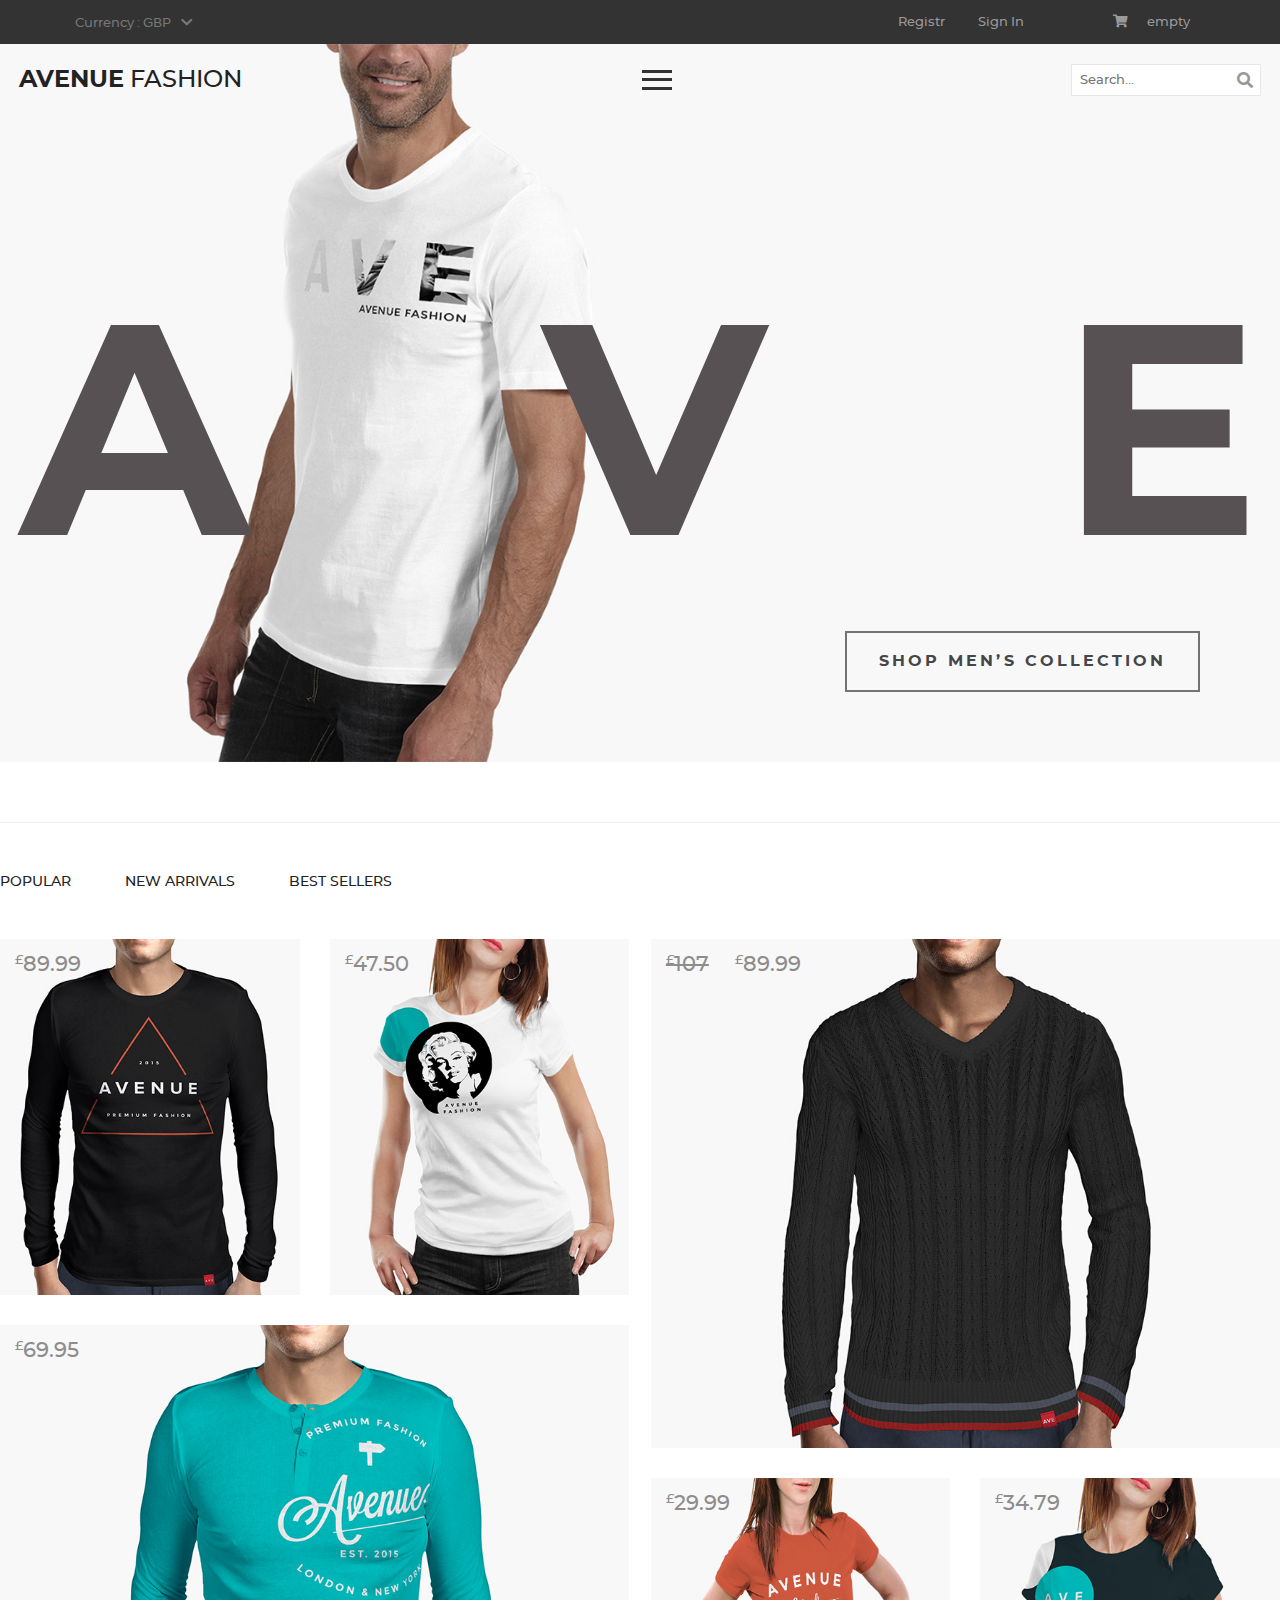
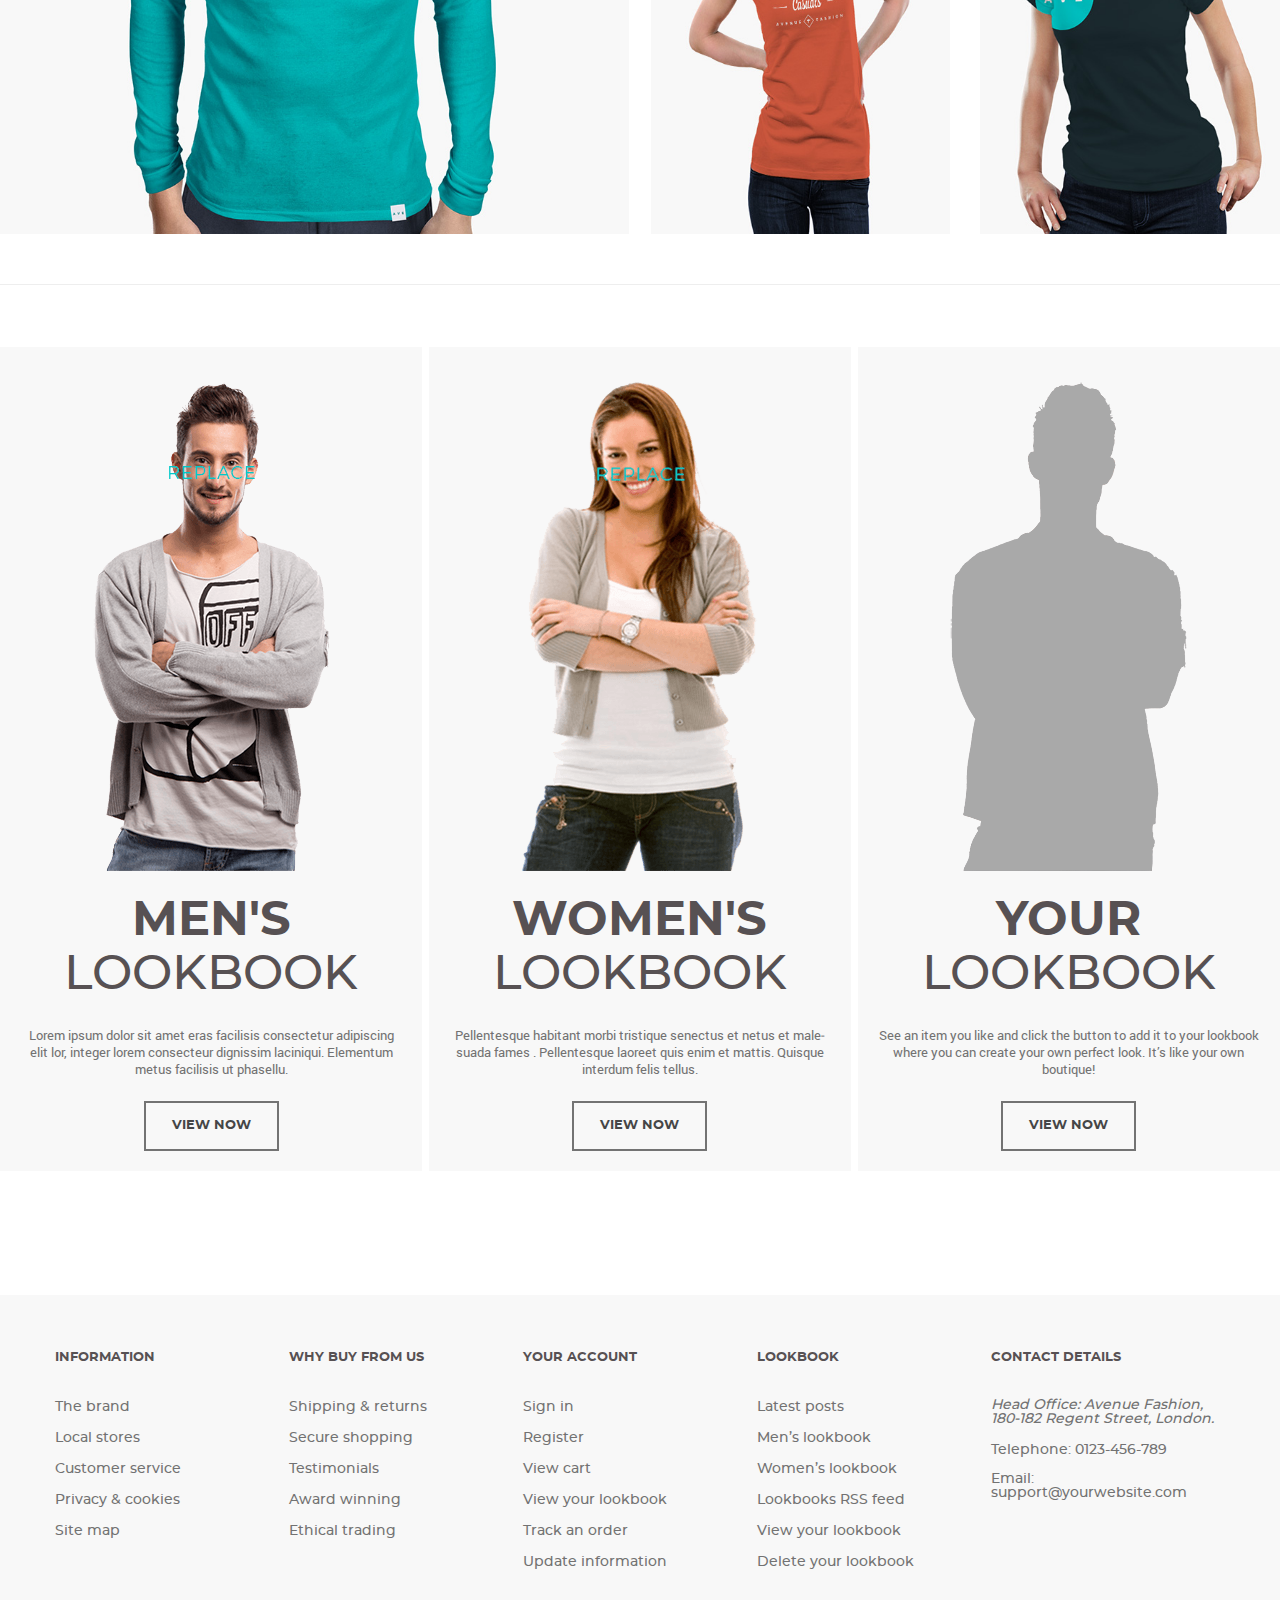
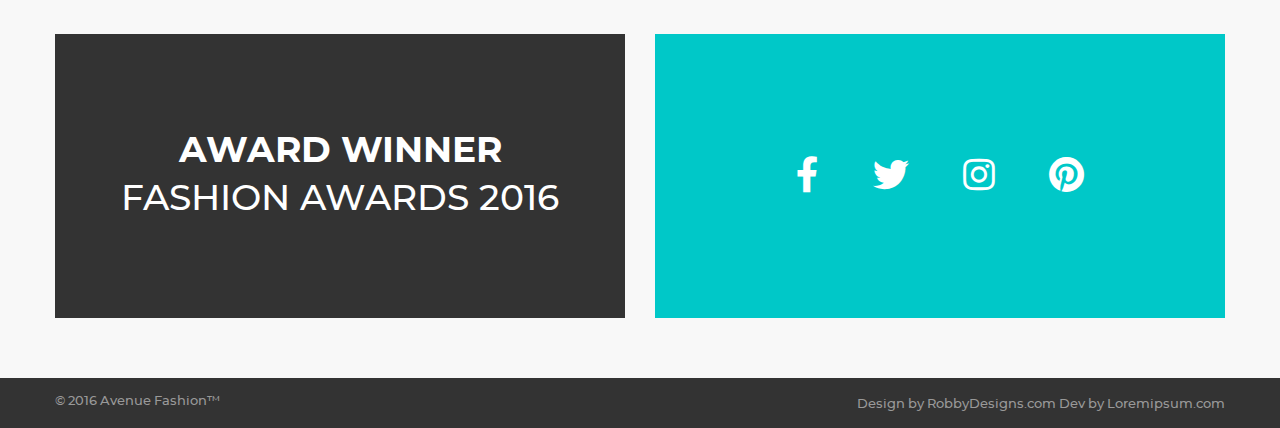
<file: index.html>
<!DOCTYPE html>
<html lang="en">

<head>
  <!-- Кодировка -->
  <meta charset="UTF-8" />
  <!-- Описание страницы -->
  <meta name="description" content="" />
  <!-- Совместимость IE -->
  <meta http-equiv="X-UA-Compatible" content="IE=Edge" />
  <!-- Адапатив -->
  <meta name="viewport" content="width=device-width, initial-scale=1" />
  <!-- Цвет мета-темы для Chrome и Oper телефон -->
  <meta name="theme-color" content="#575153" />
  <!-- Иконка сайта - телефоны?! -->
  <!-- <link rel="apple-touch-icon" sizes="150x150" href="img/favicon.png" /> -->
  <!-- Иконка сайта - пк?! -->
  <!-- <link rel="icon" type="image/png" href="img/favicon.png" sizes="150x150" /> -->
  <!-- Заголовок -->
  <title>AVE</title>
  <link rel="stylesheet" href="css/libs.min.css" />
  <link rel="stylesheet" href="css/main.css" />
</head>

<body class="page page-home">
  <!-- Корзина, выбор валют, кнопка входа и регистрации -->
  <div class="top-line">
    <div class="top-line__container">

      <!-- Блок с выбором валюты -->
      <div class="currency">
        <span class="currency__title">Currency :</span>
        <div class="currency__container">
          <select name="currency" id="currency" class="currency__select">
            <option value="gbp" class="currency__option">gbp</option>
            <option value="usd" class="currency__option">usd</option>
            <option value="eur" class="currency__option">eur</option>
          </select>
          <span class="currency__arrow"><i class="fas fa-chevron-down"></i></span>
        </div>
      </div>

      <!-- Блок с регистрацией/входом пользователя -->
      <div class="user-login user-login--margin-left">
        <ul class="list user-login__list">
          <li class="user-login__item">
            <a href="./registration.html" class="link top-line__link">Registr</a>
          </li>
          <li class="user-login__item">
            <a href="./registration.html" class="link top-line__link">Sign In</a>
          </li>
        </ul>
      </div>

      <!-- Корзина пользователя -->
      <div class="shopping-cart shopping-cart--margin-left">
        <a href="#" class="link shopping-cart__link top-line__link">
          <i class="fas fa-shopping-cart shopping-cart__icon"></i>
          empty
        </a>
      </div>
    </div>
  </div>

  <!-- Фоновая картинка -->
  <div class="wrapper--bg">

    <!-- Шапка -->
    <header class="header">
      <div class="header__content">

        <!-- Логотип -->
        <div class="logo">
          <a href="./index.html" class="link header__link">
            <span class="logo__link--weight">avenue</span>
            fashion
          </a>
        </div>

        <!-- Навигация -->
        <nav class="navigation">
          <input type="checkbox" id="toggle-menu-input" class="toggle-menu__input" />
          <label for="toggle-menu-input" class="toggle-menu__btn">
            <span class="toggle-menu__line toggle-menu__line--top"></span>
            <span class="toggle-menu__line toggle-menu__line--middle"></span>
            <span class="toggle-menu__line toggle-menu__line--bottom"></span>
          </label>
          <ul class="list header-menu">
            <li class="header-menu__item">
              <span class="link header-menu__link header__link">
                mens
                <i class="fas fa-chevron-down header-menu__icon"></i>
              </span>

              <!-- Обертка подменю -->
              <div class="header-menu__wrapper">

                <!-- Блок с подменю из двух колонок -->
                <div class="header-menu__cols-container">

                  <!-- Подменю колонка - 1 -->
                  <div class="header-menu__col">
                    <h4 class="header-menu__subtitle">Casuals</h4>

                    <!-- Подменю -->
                    <ul class="list dropdown-menu">
                      <li class="dropdown-menu__item">
                        <a href="./product-mens.html" class="link dropdown-menu__link">Jackets</a>
                      </li>
                      <li class="dropdown-menu__item">
                        <a href="./product-mens.html" class="link dropdown-menu__link">Hoodies & Sweatshirts</a>
                      </li>
                      <li class="dropdown-menu__item">
                        <a href="./product-mens.html" class="link dropdown-menu__link">Polo Shirts</a>
                      </li>
                      <li class="dropdown-menu__item">
                        <a href="./product-mens.html" class="link dropdown-menu__link">Sportswear</a>
                      </li>
                      <li class="dropdown-menu__item">
                        <a href="./product-mens.html" class="link dropdown-menu__link">Trouser & Chinos</a>
                      </li>
                      <li class="dropdown-menu__item">
                        <a href="./product-mens.html" class="link dropdown-menu__link">T-Shirts</a>
                      </li>
                    </ul>
                  </div>

                  <!-- Подменю колонка - 2 -->
                  <div class="header-menu__col">
                    <h4 class="header-menu__subtitle">formal</h4>

                    <!-- Подменю -->
                    <ul class="list dropdown-menu">
                      <li class="dropdown-menu__item">
                        <a href="./product-mens.html" class="link dropdown-menu__link">Jackets</a>
                      </li>
                      <li class="dropdown-menu__item">
                        <a href="./product-mens.html" class="link dropdown-menu__link">Shirts</a>
                      </li>
                      <li class="dropdown-menu__item">
                        <a href="./product-mens.html" class="link dropdown-menu__link">Suits</a>
                      </li>
                      <li class="dropdown-menu__item">
                        <a href="./product-mens.html" class="link dropdown-menu__link">Trousers</a>
                      </li>
                    </ul>
                  </div>
                </div>

                <!-- Баннер -->
                <div class="header-menu__banner">
                  <p class="header-menu__banner-title header-menu__banner-title--weight">autumn sale!</p>
                  <p class="header-menu__banner-title">up to 50% off</p>
                </div>
              </div>

            </li>
            <li class="header-menu__item">
              <span class="link header-menu__link header__link">
                womens
                <i class="fas fa-chevron-down header-menu__icon"></i>
              </span>

              <!-- Обертка подменю -->
              <div class="header-menu__wrapper">

                <!-- Блок с подменю из двух колонок -->
                <div class="header-menu__cols-container">

                  <!-- Подменю колонка - 1 -->
                  <div class="header-menu__col">
                    <h4 class="header-menu__subtitle">Casuals</h4>

                    <!-- Подменю -->
                    <ul class="list dropdown-menu">
                      <li class="dropdown-menu__item">
                        <a href="./product-womans.html" class="link dropdown-menu__link">Jackets</a>
                      </li>
                      <li class="dropdown-menu__item">
                        <a href="./product-womans.html" class="link dropdown-menu__link">Hoodies & Sweatshirts</a>
                      </li>
                      <li class="dropdown-menu__item">
                        <a href="./product-womans.html" class="link dropdown-menu__link">Polo Shirts</a>
                      </li>
                      <li class="dropdown-menu__item">
                        <a href="./product-womans.html" class="link dropdown-menu__link">Vests</a>
                      </li>
                      <li class="dropdown-menu__item">
                        <a href="./product-womans.html" class="link dropdown-menu__link">Trouser & Chinos</a>
                      </li>
                      <li class="dropdown-menu__item">
                        <a href="./product-womans.html" class="link dropdown-menu__link">Jeans</a>
                      </li>
                    </ul>
                  </div>

                  <!-- Подменю колонка - 2 -->
                  <div class="header-menu__col">
                    <h4 class="header-menu__subtitle">footwear</h4>

                    <!-- Подменю -->
                    <ul class="list dropdown-menu">
                      <li class="dropdown-menu__item">
                        <a href="./product-womans.html" class="link dropdown-menu__link">Ballet Shoes</a>
                      </li>
                      <li class="dropdown-menu__item">
                        <a href="./product-womans.html" class="link dropdown-menu__link">Boots</a>
                      </li>
                      <li class="dropdown-menu__item">
                        <a href="./product-womans.html" class="link dropdown-menu__link">Sneakers</a>
                      </li>
                      <li class="dropdown-menu__item">
                        <a href="./product-womans.html" class="link dropdown-menu__link">Shoes</a>
                      </li>
                    </ul>
                  </div>
                </div>

                <!-- Баннер -->
                <div class="header-menu__banner">
                  <p class="header-menu__banner-title header-menu__banner-title--weight">autumn sale!</p>
                  <p class="header-menu__banner-title">up to 50% off</p>
                </div>
              </div>

            </li>
            <li class="header-menu__item">
              <a href="./brand.html" class="link header-menu__link header__link">the brand</a>
            </li>
            <li class="header-menu__item">
              <a href="./local.html" class="link header-menu__link header__link">local stores</a>
            </li>
            <li class="header-menu__item">
              <span class="header-menu__link header__link link">
                look book
                <i class="fas fa-chevron-down header-menu__icon"></i>
              </span>

              <!-- Обертка подменю -->
              <div class="header-menu__wrapper header-menu__wrapper--position">

                <!-- Блок с подменю из двух колонок -->
                <div class="header-menu__cols-container">

                  <!-- Подменю колонка - 1 -->
                  <div class="header-menu__col">
                    <h4 class="header-menu__subtitle">our lookbooks</h4>

                    <!-- Подменю -->
                    <ul class="list dropdown-menu">
                      <li class="dropdown-menu__item">
                        <a href="./look-book.html" class="link dropdown-menu__link">Latests Posts(mixed)</a>
                      </li>
                      <li class="dropdown-menu__item">
                        <a href="./look-book.html" class="link dropdown-menu__link">man's lookbook</a>
                      </li>
                      <li class="dropdown-menu__item">
                        <a href="./look-book.html" class="link dropdown-menu__link">women's lookbook</a>
                      </li>
                    </ul>
                  </div>

                  <!-- Подменю колонка - 2 -->
                  <div class="header-menu__col">
                    <h4 class="header-menu__subtitle">your lookbooks</h4>

                    <!-- Подменю -->
                    <ul class="list dropdown-menu">
                      <li class="dropdown-menu__item">
                        <a href="./look-book.html" class="link dropdown-menu__link">view and edit</a>
                      </li>
                      <li class="dropdown-menu__item">
                        <a href="./look-book.html" class="link dropdown-menu__link">share</a>
                      </li>
                      <li class="dropdown-menu__item">
                        <a href="./look-book.html" class="link dropdown-menu__link">delete</a>
                      </li>
                    </ul>
                  </div>
                </div>

                <!-- Баннер -->
                <div class="header-menu__banner">
                  <p class="header-menu__banner-title header-menu__banner-title--weight">autumn sale!</p>
                  <p class="header-menu__banner-title">up to 50% off</p>
                </div>
              </div>

            </li>
          </ul>
        </nav>

        <!-- Форма поиска -->
        <form action="#" class="search-form">
          <label for="search" class="search-form__label">
            <input autocomplete="off" class="search-form__field" id="search" placeholder="Search..." type="text">
          </label>
          <i class="fas fa-search search-form__icon"></i>
        </form>
      </div>
    </header>

    <!--  -->
    <div class="collection">
      <div class="collection__container">
        <div class="collection__large-text">
          <span class="collection__text">a</span>
          <span class="collection__text">v</span>
          <span class="collection__text">e</span>
        </div>

        <div class="collection__price-btn">
          <button type="submit" class="btn collection__btn">shop men’s collection
            <span class="btn__bg btn__bg--one"></span>
            <span class="btn__bg btn__bg--two"></span>
            <span class="btn__bg btn__bg--three"></span>
            <span class="btn__bg btn__bg--four"></span>
          </button>
        </div>
      </div>
    </div>
  </div>

  <!-- Товары -->
  <div class="products">
    <div class="products__container">

      <!-- Навигация по табам -->
      <ul class="products__tabs-list list">
        <li class="products__tabs-button" data-value="1">popular</li>
        <li class="products__tabs-button" data-value="2">new arrivals</li>
        <li class="products__tabs-button" data-value="3">best sellers</li>
      </ul>

      <div class="products__tabs-content">

        <!-- Контент табов -->
        <div class="products__tab">

          <!-- Колонка с товарами -->
          <div class="products__col">

            <!-- Ряд с товарами -->
            <div class="products__row products__row--mb">

              <!-- Карточка товара -->
              <figure class="figure products__card products__card--mr">
                <img class="img products__img" src="./img/home-page-products/col-1-small-image-1.jpg"
                  alt="Мужской свитер" />

                <!-- Цена -->
                <div class="products__price price">
                  <span class="price__current"><span class="price__currency price__currency--small">£</span>89.99</span>
                </div>

                <!-- Кнопка для открытия Описания -->
                <input id="products__input" type="checkbox" class="products__input">
                <label for="products__input" class="products__descriptiont-btn">
                  <i class="fas fa-info products__descriptiont-btn-icon"></i>
                </label>

                <!-- Описание товара -->
                <figcaption class="products__descriptiont">
                  <h4 class="products__descriptiont-title">men's black jacket
                    <span class="price__current"><span
                        class="price__currency price__currency--small">£</span>34.79</span>
                  </h4>
                  <p class="products__descriptiont-text">
                    Classic casual jacket for men's.
                    <span class="products__descriptiont-text--full-width">100% cotton.</span>
                  </p>

                  <!-- Добавления в корзину и тд. -->
                  <ul class="list products__description-aside-action">
                    <li class="products__description-aside-item">
                      <i class="fas fa-shopping-cart products__descriptiont-icon"></i>
                    </li>
                    <li class="products__description-aside-item">
                      <i class="fas fa-heart products__descriptiont-icon"></i>
                    </li>
                    <li class="products__description-aside-item">
                      <i class="fas fa-compress-alt products__descriptiont-icon"></i>
                    </li>
                  </ul>
                </figcaption>
              </figure>

              <!-- Карточка товара -->
              <figure class="figure products__card">
                <img class="img products__img" src="./img/home-page-products/col-1-small-image-2.jpg"
                  alt="Женская майка" />

                <!-- Цена -->
                <div class="products__price price">
                  <span class="price__current"><span class="price__currency price__currency--small">£</span>47.50</span>
                </div>

                <!-- Кнопка для открытия Описания -->
                <input id="products__input-1" type="checkbox" class="products__input">
                <label for="products__input-1" class="products__descriptiont-btn">
                  <i class="fas fa-info products__descriptiont-btn-icon"></i>
                </label>

                <!-- Описание товара -->
                <figcaption class="products__descriptiont">
                  <h4 class="products__descriptiont-title">Womens burnt white casual tee
                    <span class="price__current"><span
                        class="price__currency price__currency--small">£</span>34.79</span>
                  </h4>
                  <p class="products__descriptiont-text">
                    Classic casual t-shirt for women on the move.
                    <span class="products__descriptiont-text--full-width">100% cotton.</span>
                  </p>

                  <!-- Добавления в корзину и тд. -->
                  <ul class="list products__description-aside-action">
                    <li class="products__description-aside-item">
                      <i class="fas fa-shopping-cart products__descriptiont-icon"></i>
                    </li>
                    <li class="products__description-aside-item">
                      <i class="fas fa-heart products__descriptiont-icon"></i>
                    </li>
                    <li class="products__description-aside-item">
                      <i class="fas fa-compress-alt products__descriptiont-icon"></i>
                    </li>
                  </ul>
                </figcaption>
              </figure>
            </div>

            <!-- Ряд с товарами -->
            <div class="priducts__row">

              <!-- Карточка товара -->
              <figure class="figure products__card">
                <img class="img products__img" src="./img/home-page-products/col-1-large-image.jpg"
                  alt="Мужской свитер" />

                <!-- Цена -->
                <div class="products__price price">
                  <span class="price__current"><span class="price__currency price__currency--small">£</span>69.95</span>
                </div>

                <!-- Кнопка для открытия Описания -->
                <input id="products__input-2" type="checkbox" class="products__input">
                <label for="products__input-2" class="products__descriptiont-btn">
                  <i class="fas fa-info products__descriptiont-btn-icon"></i>
                </label>

                <!-- Описание товара -->
                <figcaption class="products__descriptiont">
                  <h4 class="products__descriptiont-title">blue men's jacket
                    <span class="price__current"><span
                        class="price__currency price__currency--small">£</span>34.79</span>
                  </h4>
                  <p class="products__descriptiont-text">
                    Classic casual blue men's jacket
                    <span class="products__descriptiont-text--full-width">100% cotton.</span>
                  </p>

                  <!-- Добавления в корзину и тд. -->
                  <ul class="list products__description-aside-action">
                    <li class="products__description-aside-item">
                      <i class="fas fa-shopping-cart products__descriptiont-icon"></i>
                    </li>
                    <li class="products__description-aside-item">
                      <i class="fas fa-heart products__descriptiont-icon"></i>
                    </li>
                    <li class="products__description-aside-item">
                      <i class="fas fa-compress-alt products__descriptiont-icon"></i>
                    </li>
                  </ul>
                </figcaption>
              </figure>
            </div>
          </div>

          <!-- Колонка с товарами -->
          <div class="products__col">

            <!-- Ряд с товарами -->
            <div class="priducts__row products__row--mb">

              <!-- Карточка товара -->
              <figure class="figure products__card">
                <img class="img products__img" src="./img/home-page-products/col-2-large-image.jpg"
                  alt="Мужской свитер" />

                <!-- Цена -->
                <div class="products__price price">
                  <span class="price__old"><span class="price__currency price__currency--small">£</span>107</span>
                  <span class="price__current"><span class="price__currency price__currency--small">£</span>89.99</span>
                </div>

                <!-- Кнопка для открытия Описания -->
                <input id="products__input-3" type="checkbox" class="products__input">
                <label for="products__input-3" class="products__descriptiont-btn">
                  <i class="fas fa-info products__descriptiont-btn-icon"></i>
                </label>

                <!-- Описание товара -->
                <figcaption class="products__descriptiont">
                  <h4 class="products__descriptiont-title">men's pullover
                    <span class="price__current"><span
                        class="price__currency price__currency--small">£</span>34.79</span>
                  </h4>
                  <p class="products__descriptiont-text">
                    Сalssic black men's pullover.
                    <span class="products__descriptiont-text--full-width">100% cotton.</span>
                  </p>

                  <!-- Добавления в корзину и тд. -->
                  <ul class="list products__description-aside-action">
                    <li class="products__description-aside-item">
                      <i class="fas fa-shopping-cart products__descriptiont-icon"></i>
                    </li>
                    <li class="products__description-aside-item">
                      <i class="fas fa-heart products__descriptiont-icon"></i>
                    </li>
                    <li class="products__description-aside-item">
                      <i class="fas fa-compress-alt products__descriptiont-icon"></i>
                    </li>
                  </ul>
                </figcaption>
              </figure>
            </div>

            <!-- Ряд с товарами -->
            <div class="products__row">

              <!-- Карточка товара-->
              <figure class="figure products__card products__card--mr">
                <img class="img products__img" src="./img/home-page-products/col-2-small-image-1.jpg"
                  alt="Женская майка" />

                <!-- Цена -->
                <div class="products__price price">
                  <span class="price__current"><span class="price__currency price__currency--small">£</span>29.99</span>
                </div>

                <!-- Кнопка для открытия Описания -->
                <input id="products__input-4" type="checkbox" class="products__input">
                <label for="products__input-4" class="products__descriptiont-btn">
                  <i class="fas fa-info products__descriptiont-btn-icon"></i>
                </label>

                <!-- Описание товара -->
                <figcaption class="products__descriptiont">
                  <h4 class="products__descriptiont-title">Womens burnt orange casual tee
                    <span class="price__current"><span
                        class="price__currency price__currency--small">£</span>34.79</span>
                  </h4>
                  <p class="products__descriptiont-text">
                    Classic casual t-shirt for women on the move.
                    <span class="products__descriptiont-text--full-width">100% cotton.</span>
                  </p>

                  <!-- Добавления в корзину и тд. -->
                  <ul class="list products__description-aside-action">
                    <li class="products__description-aside-item">
                      <i class="fas fa-shopping-cart products__descriptiont-icon"></i>
                    </li>
                    <li class="products__description-aside-item">
                      <i class="fas fa-heart products__descriptiont-icon"></i>
                    </li>
                    <li class="products__description-aside-item">
                      <i class="fas fa-compress-alt products__descriptiont-icon"></i>
                    </li>
                  </ul>
                </figcaption>
              </figure>

              <!-- Карточка товара -->
              <figure class="figure products__card">
                <img class="img products__img" src="./img/home-page-products/col-2-small-image-2.jpg"
                  alt="Женская майка" />

                <!-- Цена -->
                <div class="products__price price">
                  <span class="price__current"><span class="price__currency price__currency--small">£</span>34.79</span>
                </div>

                <!-- Кнопка для открытия Описания -->
                <input id="products__input-5" type="checkbox" class="products__input">
                <label for="products__input-5" class="products__descriptiont-btn">
                  <i class="fas fa-info products__descriptiont-btn-icon"></i>
                </label>

                <!-- Описание товара -->
                <figcaption class="products__descriptiont">
                  <h4 class="products__descriptiont-title">Womens dark green casual tee
                    <span class="price__current"><span
                        class="price__currency price__currency--small">£</span>34.79</span>
                  </h4>
                  <p class="products__descriptiont-text">
                    Classic casual t-shirt for women on the move.
                    <span class="products__descriptiont-text--full-width">100% cotton.</span>
                  </p>

                  <!-- Добавления в корзину и тд. -->
                  <ul class="list products__description-aside-action">
                    <li class="products__description-aside-item">
                      <i class="fas fa-shopping-cart products__descriptiont-icon"></i>
                    </li>
                    <li class="products__description-aside-item">
                      <i class="fas fa-heart products__descriptiont-icon"></i>
                    </li>
                    <li class="products__description-aside-item">
                      <i class="fas fa-compress-alt products__descriptiont-icon"></i>
                    </li>
                  </ul>
                </figcaption>
              </figure>
            </div>
          </div>
        </div>
      </div>
    </div>
  </div>

  <!-- Lookbook -->
  <div class="lookbook">
    <div class="lookbook__conteiner">

      <!-- Блок с контентом -->
      <div class="lookbook__item">

        <!-- Картинка -->
        <figure class="lookbook__image figure">
          <img class="img" src="./img/home-page-lookbook/lookbook-image-1.png" alt="">
        </figure>

        <!-- Блок с описанием -->
        <div class="lookbook__item-content">
          <h2 class="title">
            men's
            <span class="title lookbook__title--weight">lookbook</span>
          </h2>
          <p class="lookbook__description text">Lorem ipsum dolor sit amet eras facilisis
            consectetur adipiscing elit lor, integer lorem consecteur dignissim laciniqui.
            Elementum metus facilisis ut phasellu.
          </p>

          <!-- Кнопка -->
          <button class="btn lookbook__btn" type="submite">view now
            <span class="btn__bg btn__bg--one"></span>
            <span class="btn__bg btn__bg--two"></span>
            <span class="btn__bg btn__bg--three"></span>
            <span class="btn__bg btn__bg--four"></span>
          </button>
        </div>
      </div>

      <div class="lookbook__item">

        <!-- Картинка -->
        <figure class="lookbook__image figure">
          <img class="img" src="./img/home-page-lookbook/lookbook-image-2.png" alt="">
        </figure>

        <!-- Блок с описанием -->
        <div class="lookbook__item-content">
          <h2 class="title">
            women's
            <span class="title lookbook__title--weight">lookbook</span>
          </h2>
          <p class="lookbook__description text">Pellentesque habitant morbi tristique senectus et netus et malesuada
            fames .
            Pellentesque laoreet quis enim et mattis. Quisque interdum felis tellus.
          </p>

          <!-- Кнопка -->
          <button class="btn lookbook__btn" type="submite">view now
            <span class="btn__bg btn__bg--one"></span>
            <span class="btn__bg btn__bg--two"></span>
            <span class="btn__bg btn__bg--three"></span>
            <span class="btn__bg btn__bg--four"></span>
          </button>
        </div>
      </div>

      <div class="lookbook__item">

        <!-- Картинка -->
        <figure class="lookbook__image figure">
          <img class="img" src="./img/home-page-lookbook/lookbook-image-3.png" alt="">
        </figure>

        <!-- Блок с описанием -->
        <div class="lookbook__item-content">
          <h2 class="title">
            your
            <span class="title lookbook__title--weight">lookbook</span>
          </h2>
          <p class="lookbook__description text">See an item you like and click the button to add it to your lookbook
            where
            you can create your own perfect look.
            It’s like your own boutique!
          </p>

          <!-- Кнопка -->
          <button class="btn lookbook__btn" type="submite">view now
            <span class="btn__bg btn__bg--one"></span>
            <span class="btn__bg btn__bg--two"></span>
            <span class="btn__bg btn__bg--three"></span>
            <span class="btn__bg btn__bg--four"></span>
          </button>
        </div>
      </div>
    </div>
  </div>

  <!-- Футер -->
  <footer class="footer footer--bg">
    <div class="container">
      <div class="footer__content">

        <!-- Куча инфы -->
        <div class="footer__info">

          <!-- Колонка со списком -->
          <div class="footer__col">
            <h3 class="footer__title">information</h3>
            <ul class="list footer__list">
              <li class="footer__list-item">
                <a href="#" class="link footer__list-link">The brand</a>
              </li>
              <li class="footer__list-item">
                <a href="#" class="link footer__list-link">Local stores</a>
              </li>
              <li class="footer__list-item">
                <a href="#" class="link footer__list-link">Customer service</a>
              </li>
              <li class="footer__list-item">
                <a href="#" class="link footer__list-link">Privacy & cookies</a>
              </li>
              <li class="footer__list-item">
                <a href="#" class="link footer__list-link">Site map</a>
              </li>
            </ul>
          </div>

          <!-- Колонка со списком -->
          <div class="footer__col">
            <h3 class="footer__title">Why buy from us</h3>
            <ul class="list footer__list">
              <li class="footer__list-item">
                <a href="#" class="link footer__list-link">Shipping & returns</a>
              </li>
              <li class="footer__list-item">
                <a href="#" class="link footer__list-link">Secure shopping</a>
              </li>
              <li class="footer__list-item">
                <a href="#" class="link footer__list-link">Testimonials</a>
              </li>
              <li class="footer__list-item">
                <a href="#" class="link footer__list-link">Award winning</a>
              </li>
              <li class="footer__list-item">
                <a href="#" class="link footer__list-link">Ethical trading</a>
              </li>
            </ul>
          </div>

          <!-- Колонка со списком -->
          <div class="footer__col">
            <h3 class="footer__title">Your account</h3>
            <ul class="list footer__list">
              <li class="footer__list-item">
                <a href="#" class="link footer__list-link">Sign in</a>
              </li>
              <li class="footer__list-item">
                <a href="#" class="link footer__list-link">Register</a>
              </li>
              <li class="footer__list-item">
                <a href="#" class="link footer__list-link">View cart</a>
              </li>
              <li class="footer__list-item">
                <a href="#" class="link footer__list-link">View your lookbook</a>
              </li>
              <li class="footer__list-item">
                <a href="#" class="link footer__list-link">Track an order</a>
              </li>
              <li class="footer__list-item">
                <a href="#" class="link footer__list-link">Update information</a>
              </li>
            </ul>
          </div>

          <!-- Колонка со списком -->
          <div class="footer__col">
            <h3 class="footer__title">Lookbook</h3>
            <ul class="list footer__list">
              <li class="footer__list-item">
                <a href="#" class="link footer__list-link">Latest posts</a>
              </li>
              <li class="footer__list-item">
                <a href="#" class="link footer__list-link">Men’s lookbook</a>
              </li>
              <li class="footer__list-item">
                <a href="#" class="link footer__list-link">Women’s lookbook</a>
              </li>
              <li class="footer__list-item">
                <a href="#" class="link footer__list-link">Lookbooks RSS feed</a>
              </li>
              <li class="footer__list-item">
                <a href="#" class="link footer__list-link">View your lookbook</a>
              </li>
              <li class="footer__list-item">
                <a href="#" class="link footer__list-link">Delete your lookbook</a>
              </li>
            </ul>
          </div>

          <!-- Колонка со списком -->
          <div class="footer__col">
            <h3 class="footer__title">contact details</h3>
            <ul class="list footer__list">
              <li class="footer__list-item footer__list-item--mb">
                <address class="footer__address">Head Office: Avenue Fashion,</address>
                <address class="footer__address">180-182 Regent Street, London.</address>
              </li>
              <li class="footer__list-item">
                <a href="tel:0123-456-789" class="link footer__list-link">Telephone: 0123-456-789</a>
              </li>
              <li class="footer__list-item">
                <a href="mailto:support@yourwebsite.com" class="link footer__list-link">Email:
                  support@yourwebsite.com</a>
              </li>
            </ul>
          </div>
        </div>

        <!-- Банеры -->
        <div class="footer__banners">

          <!-- Банер 1 -->
          <div class="footer__banner">
            <h2 class="footer__banner-title">
              award winner
              <span class="footer__banner-title footer__banner-title--weight">fashion awards 2016</span>
            </h2>
          </div>

          <!-- Банер 2 -->
          <div class="footer__banner footer__banner--flex">
            <ul class="list footer__banner-list">
              <li class="footer__banner-item">
                <a href="#" class="link footer__banner-link">
                  <i class="fab fa-facebook-f"></i>
                </a>
              </li>
              <li class="footer__banner-item">
                <a href="#" class="link footer__banner-link">
                  <i class="fab fa-twitter"></i>
                </a>
              </li>
              <li class="footer__banner-item">
                <a href="#" class="link footer__banner-link">
                  <i class="fab fa-instagram"></i>
                </a>
              </li>
              <li class="footer__banner-item">
                <a href="#" class="link footer__banner-link">
                  <i class="fab fa-pinterest"></i>
                </a>
              </li>
            </ul>
          </div>
        </div>
      </div>
    </div>

    <!-- Копирайт -->
    <div class="footer__copyright">
      <div class="footer__conteiner footer__conteiner--flex">
        <span class="footer__copyright-text">© 2016 Avenue Fashion™</span>

        <div class="footer__copyright-author">
          <span class="footer__copyright-text">Design by
            <a class="link footer__copyright-link" href="https://www.robbydesigns.com/">RobbyDesigns.com</a>
          </span>
          <span class="footer__copyright-text">Dev by
            <a class="link footer__copyright-link" href="https://www.lipsum.com/">Loremipsum.com</a>
          </span>
        </div>
      </div>
    </div>
  </footer>
</body>

</html>
</file>
<file: css/main.css>
@font-face {
  font-family: "Montserrat";
  font-weight: bold;
  font-style: normal;
  src: url("../fonts/montserrat/montserrat-bold-webfont/montserrat-bold-webfont.eot");
  src: url("../fonts/montserrat/montserrat-bold-webfont/montserrat-bold-webfont.eot?#iefix") format("embedded-opentype"), url("../fonts/montserrat/montserrat-bold-webfont/montserrat-bold-webfont.woff2") format("woff2"), url("../fonts/montserrat/montserrat-bold-webfont/montserrat-bold-webfont.woff") format("woff"), url("../fonts/montserrat/montserrat-bold-webfont/montserrat-bold-webfont.ttf") format("truetype"), url("../fonts/montserrat/montserrat-bold-webfont/montserrat-bold-webfont.svg#Montserrat") format("svg"); }

@font-face {
  font-family: "Montserrat";
  font-weight: italic;
  font-style: normal;
  src: url("../fonts/montserrat/montserrat-italic-webfont/montserrat-italic-webfont.eot");
  src: url("../fonts/montserrat/montserrat-italic-webfont/montserrat-italic-webfont.eot?#iefix") format("embedded-opentype"), url("../fonts/montserrat/montserrat-italic-webfont/montserrat-italic-webfont.woff2") format("woff2"), url("../fonts/montserrat/montserrat-italic-webfont/montserrat-italic-webfont.woff") format("woff"), url("../fonts/montserrat/montserrat-italic-webfont/montserrat-italic-webfont.ttf") format("truetype"), url("../fonts/montserrat/montserrat-italic-webfont/montserrat-italic-webfont.svg#Montserrat") format("svg"); }

@font-face {
  font-family: "Montserrat";
  font-weight: normal;
  font-style: normal;
  src: url("../fonts/montserrat/montserrat-medium-webfont/montserrat-medium-webfont.eot");
  src: url("../fonts/montserrat/montserrat-medium-webfont/montserrat-medium-webfont.eot?#iefix") format("embedded-opentype"), url("../fonts/montserrat/montserrat-medium-webfont/montserrat-medium-webfont.woff2") format("woff2"), url("../fonts/montserrat/montserrat-medium-webfont/montserrat-medium-webfont.woff") format("woff"), url("../fonts/montserrat/montserrat-medium-webfont/montserrat-medium-webfont.ttf") format("truetype"), url("../fonts/montserrat/montserrat-medium-webfont/montserrat-medium-webfont.svg#Montserrat") format("svg"); }

@font-face {
  font-family: "Roboto";
  font-weight: normal;
  font-style: normal;
  src: url("../fonts/roboto/roboto_regular_macroman/Roboto-Regular-webfont.eot");
  src: url("../fonts/roboto/roboto_regular_macroman/Roboto-Regular-webfont.eot?#iefix") format("embedded-opentype"), url("../fonts/roboto/roboto_regular_macroman/Roboto-Regular-webfont.woff2") format("woff2"), url("../fonts/roboto/roboto_regular_macroman/Roboto-Regular-webfont.woff") format("woff"), url("../fonts/roboto/roboto_regular_macroman/Roboto-Regular-webfont.ttf") format("truetype"), url("../fonts/roboto/roboto_regular_macroman/Roboto-Regular-webfont.svg#Roboto") format("svg"); }

*,
::before,
::after {
  box-sizing: border-box; }

.page {
  min-width: 320px;
  font-family: "Montserrat", "Roboto", Arial, Verdana, Tahoma, sans-serif;
  height: 100%;
  color: #8E8C8C; }

.page,
.list,
.figure {
  margin: 0;
  padding: 0; }

.img {
  max-width: 100%;
  height: auto;
  display: block; }

.link {
  text-decoration: none;
  display: inline-block; }

.list {
  list-style: none; }

.container {
  max-width: 1170px;
  padding: 0 20px;
  box-sizing: initial;
  margin-left: auto;
  margin-right: auto; }

.wrapper--bg {
  background: #f8f8f8 url("../img/background/container.jpg") no-repeat center/cover;
  margin-bottom: 60px; }

.title {
  font-size: 3rem;
  color: #575153;
  text-transform: uppercase;
  margin-top: 0;
  margin-bottom: .52em;
  line-height: 1.125; }
  .title--weight {
    font-weight: normal; }

.subtitle,
.small-subtitle {
  margin-top: 0;
  text-transform: uppercase; }

.subtitle {
  line-height: 1.111;
  font-size: 1.125rem;
  color: #575153;
  margin-top: 0;
  margin-bottom: 1.667em; }

.small-subtitle {
  font-size: 0.8125rem;
  color: #727272;
  line-height: 1.538;
  margin-top: 0;
  margin-bottom: 1.15em; }
  .small-subtitle--color {
    color: #575153; }

.text {
  font-family: "Roboto";
  line-height: 1.467;
  font-size: 0.9375rem;
  -webkit-hyphens: auto;
  -ms-hyphens: auto;
  hyphens: auto;
  margin-top: 0; }

.btn,
.btn-dark {
  text-transform: uppercase;
  color: #454647;
  background-color: transparent;
  position: relative;
  z-index: 1;
  font-family: "Montserrat", "Roboto", Arial, Verdana, Tahoma, sans-serif;
  border: 2px solid #737373;
  font-size: 1rem; }
  .btn:hover,
  .btn-dark:hover {
    color: #fff;
    -webkit-transition: color .2s linear .3s, border-color .2s linear .1s;
    transition: color .2s linear .3s, border-color .2s linear .1s;
    cursor: pointer; }

.btn-dark {
  padding: 1.44em 2.06em 1.44em 3.94em;
  overflow: hidden; }
  .btn-dark::before, .btn-dark::after {
    content: "";
    display: block;
    position: absolute;
    top: 0;
    z-index: -1;
    background-color: #333;
    width: 70%;
    height: 100%;
    -webkit-transition: -webkit-transform .4s linear;
    transition: -webkit-transform .4s linear;
    transition: transform .4s linear;
    transition: transform .4s linear, -webkit-transform .4s linear; }
  .btn-dark::before {
    left: -35px;
    -webkit-transform: skew(45deg) translateX(-200px);
    transform: skew(45deg) translateX(-200px); }
  .btn-dark::after {
    right: -35px;
    -webkit-transform: skew(45deg) translateX(200px);
    transform: skew(45deg) translateX(200px); }
  .btn-dark:hover::before, .btn-dark:hover::after {
    -webkit-transform: skew(45deg) translateX(0px);
    transform: skew(45deg) translateX(0px); }

.btn {
  -webkit-transition: color 0s linear .2s, border 0s linear .6s;
  transition: color 0s linear .2s, border 0s linear .6s;
  padding: 1.28em 2em; }
  .btn:hover {
    border-color: #00C8C8; }
  .btn:hover .btn__bg {
    height: 100%; }
  .btn__bg {
    background-color: #00C8C8;
    position: absolute;
    height: 0;
    width: 25.1%;
    bottom: 0;
    z-index: -1;
    -webkit-transition: height .2s linear;
    transition: height .2s linear;
    bottom: 0; }
    .btn__bg--one {
      -webkit-transition-delay: 0s;
      transition-delay: 0s;
      left: 0; }
    .btn__bg--two {
      left: 25%;
      -webkit-transition-delay: .1s;
      transition-delay: .1s; }
    .btn__bg--three {
      left: 50%;
      -webkit-transition-delay: .2s;
      transition-delay: .2s; }
    .btn__bg--four {
      left: 75%;
      -webkit-transition-delay: .3s;
      transition-delay: .3s; }

.toggle-menu {
  display: none; }
  @media (max-width: 1440px) {
    .toggle-menu {
      display: -webkit-box;
      display: flex;
      -webkit-box-pack: center;
      justify-content: center;
      -webkit-box-align: center;
      align-items: center; } }
  .toggle-menu__input {
    display: none; }
    .toggle-menu__input:checked + .toggle-menu__btn > .toggle-menu__line--bottom {
      -webkit-transform: rotate(45deg);
      transform: rotate(45deg);
      opacity: 0; }
    .toggle-menu__input:checked + .toggle-menu__btn > .toggle-menu__line--top {
      -webkit-transform: rotate(45deg) translateY(-3px);
      transform: rotate(45deg) translateY(-3px); }
    .toggle-menu__input:checked + .toggle-menu__btn > .toggle-menu__line--middle {
      -webkit-transform: rotate(495deg) translateY(4px);
      transform: rotate(495deg) translateY(4px); }
    .toggle-menu__input:checked ~ .header-menu {
      opacity: 1;
      visibility: visible;
      -webkit-transform: rotateX(0deg);
      transform: rotateX(0deg);
      -webkit-transition: opacity .5s linear .2s,  visibility .5s linear .2s,  -webkit-transform .5s linear .2s;
      transition: opacity .5s linear .2s,  visibility .5s linear .2s,  -webkit-transform .5s linear .2s;
      transition: opacity .5s linear .2s,  transform .5s linear .2s,  visibility .5s linear .2s;
      transition: opacity .5s linear .2s,  transform .5s linear .2s,  visibility .5s linear .2s,  -webkit-transform .5s linear .2s; }
  .toggle-menu__btn {
    width: 30px;
    height: 20px;
    position: relative;
    display: none;
    margin: 0 auto; }
    @media (max-width: 1440px) {
      .toggle-menu__btn {
        display: -webkit-box;
        display: flex;
        -webkit-box-orient: vertical;
        -webkit-box-direction: normal;
        flex-direction: column;
        -webkit-box-pack: justify;
        justify-content: space-between; } }
  .toggle-menu__line {
    width: 100%;
    height: 3px;
    background-color: #333;
    -webkit-transition: all .5s linear;
    transition: all .5s linear; }
    .toggle-menu__line--top {
      -webkit-transform-origin: 4px 0px;
      transform-origin: 4px 0px; }
    .toggle-menu__line--bottom {
      -webkit-transform-origin: bottom right;
      transform-origin: bottom right; }

.search-form {
  position: relative; }
  .search-form__field {
    padding: 8px;
    border: 1px solid #e7e7e7;
    outline: none;
    color: #989898;
    font-family: "Montserrat", "Roboto", Arial, Verdana, Tahoma, sans-serif;
    width: 190px; }
  .search-form__icon {
    color: #989898;
    position: absolute;
    top: 8px;
    right: 8px; }

.header__content {
  display: -webkit-box;
  display: flex;
  -webkit-box-align: center;
  align-items: center;
  position: relative;
  max-width: 1770px;
  padding: 0 20px;
  margin-left: auto;
  margin-right: auto; }
  @media (max-width: 1440px) {
    .header__content {
      padding: 1.2em;
      -webkit-box-pack: justify;
      justify-content: space-between; } }
  @media (max-width: 768px) {
    .header__content {
      -webkit-box-orient: vertical;
      -webkit-box-direction: normal;
      flex-direction: column; } }

.header__link {
  text-transform: uppercase;
  color: #222; }

.logo {
  font-size: 1.5rem; }
  .logo__link--weight {
    font-weight: bold; }
  @media (max-width: 768px) {
    .logo {
      margin-bottom: 10px; } }

.navigation {
  margin-left: auto;
  margin-right: 110px;
  position: relative;
  z-index: 10;
  -webkit-perspective: 1000px;
  perspective: 1000px;
  -webkit-transform-style: preserve-3d;
  transform-style: preserve-3d; }
  @media (max-width: 1440px) {
    .navigation {
      margin: 0;
      max-width: 500px;
      width: 100%; } }
  @media (max-width: 768px) {
    .navigation {
      -webkit-box-ordinal-group: 4;
      order: 3;
      margin-top: 10px; } }

.header-menu {
  display: -webkit-box;
  display: flex;
  -webkit-box-align: center;
  align-items: center; }
  @media (max-width: 1440px) {
    .header-menu {
      -webkit-box-orient: vertical;
      -webkit-box-direction: normal;
      flex-direction: column;
      background-color: #333;
      position: absolute;
      left: 0;
      top: 35px;
      width: 100%;
      -webkit-transition: opacity .5s linear,  visibility .5s linear,  -webkit-transform .5s linear;
      transition: opacity .5s linear,  visibility .5s linear,  -webkit-transform .5s linear;
      transition: opacity .5s linear,  transform .5s linear,  visibility .5s linear;
      transition: opacity .5s linear,  transform .5s linear,  visibility .5s linear,  -webkit-transform .5s linear;
      -webkit-transform-origin: top center;
      transform-origin: top center;
      -webkit-transform: rotateX(-90deg);
      transform: rotateX(-90deg);
      opacity: 0;
      visibility: hidden; } }
  .header-menu__item {
    position: relative; }
    @media (max-width: 1440px) {
      .header-menu__item {
        width: 100%;
        text-align: center; } }
    .header-menu__item:hover .header-menu__wrapper {
      opacity: 1;
      visibility: visible;
      height: auto;
      padding: 10px;
      -webkit-transition: opacity .2s linear, visibility .2s linear;
      transition: opacity .2s linear, visibility .2s linear; }
    .header-menu__item:first-child {
      margin-left: 0; }
  .header-menu__icon, .header-menu__link {
    -webkit-transition: all .2s ease-in;
    transition: all .2s ease-in; }
  .header-menu__link {
    font-size: 0.8125rem;
    padding: 2em;
    cursor: pointer; }
    @media (max-width: 1440px) {
      .header-menu__link {
        color: #989898;
        display: block;
        -webkit-transition: background-color .2s linear;
        transition: background-color .2s linear; }
        .header-menu__link:hover {
          background-color: #454647; } }
    .header-menu__link:hover,
    .header-menu__link:hover .header-menu__icon {
      color: #00C8C8; }
  .header-menu__icon {
    position: absolute;
    bottom: 5px;
    left: 27px;
    color: #989898; }
    @media (max-width: 1440px) {
      .header-menu__icon {
        position: relative;
        bottom: initial;
        left: 5px; } }
  .header-menu__wrapper {
    width: 400px;
    background-color: #f8f8f8;
    box-shadow: 0px 17px 24px 0px rgba(0, 0, 0, 0.24);
    position: absolute;
    z-index: 10;
    left: 27px;
    top: 100%;
    padding: 25px;
    box-sizing: initial;
    opacity: 0;
    visibility: hidden; }
    @media (max-width: 1440px) {
      .header-menu__wrapper {
        position: relative;
        left: 0;
        width: auto;
        height: 0px;
        box-shadow: none;
        padding: 0;
        -webkit-transition: all .1s linear;
        transition: all .1s linear; } }
    .header-menu__wrapper--position {
      right: 24px;
      left: initial; }
      @media (max-width: 1440px) {
        .header-menu__wrapper--position {
          right: 0; } }
  .header-menu__cols-container {
    display: -webkit-box;
    display: flex;
    margin-bottom: 60px; }
    .header-menu__cols-container--center {
      -webkit-box-pack: center;
      justify-content: center; }
    @media (max-width: 1440px) {
      .header-menu__cols-container {
        margin-bottom: 0px; } }
  .header-menu__col {
    -webkit-box-flex: 1;
    flex: 1 1 50%;
    text-align: center; }
  .header-menu__subtitle {
    color: #575153;
    font-size: 0.75rem;
    text-transform: uppercase;
    margin: 0 0 2.50em 0; }
  .header-menu__banner {
    background-color: #333;
    text-align: center;
    padding: 53px 0; }
    @media (max-width: 1440px) {
      .header-menu__banner {
        display: none; } }
  .header-menu__banner-title {
    color: #fff;
    font-size: 2.25rem;
    text-transform: uppercase;
    line-height: 1.333;
    margin: 0; }
    .header-menu__banner-title--weight {
      font-weight: bold; }

.dropdown-menu__item {
  margin-bottom: 15px; }
  .dropdown-menu__item:last-child {
    margin-bottom: 0; }

.dropdown-menu__link {
  font-size: 0.875rem;
  color: #727272;
  -webkit-transition: color .2s ease-in;
  transition: color .2s ease-in;
  text-transform: capitalize; }
  .dropdown-menu__link:hover {
    color: #00C8C8; }

.footer--bg {
  background-color: #f8f8f8; }

.footer__conteiner {
  max-width: 1170px;
  padding: 0 20px;
  box-sizing: initial;
  margin-left: auto;
  margin-right: auto; }
  .footer__conteiner--flex {
    display: -webkit-box;
    display: flex; }
    @media (max-width: 425px) {
      .footer__conteiner--flex {
        display: block;
        text-align: center; } }

.footer__content {
  padding: 56px 0 60px 0; }

.footer__info {
  display: -webkit-box;
  display: flex;
  -webkit-box-pack: justify;
  justify-content: space-between;
  margin-bottom: 65px; }
  @media (max-width: 930px) {
    .footer__info {
      flex-wrap: wrap;
      text-align: center; } }

.footer__col {
  -webkit-box-flex: 1;
  flex: 1 1 240px; }
  @media (max-width: 1440px) {
    .footer__col {
      -webkit-box-flex: 1;
      flex: 1 1 50%; } }
  @media (max-width: 930px) {
    .footer__col {
      margin-bottom: 30px; }
      .footer__col:last-child {
        margin-bottom: 0; } }
  @media (max-width: 375px) {
    .footer__col {
      -webkit-box-flex: 1;
      flex: 1 1 100%; } }

.footer__title {
  font-size: 0.8125rem;
  text-transform: uppercase;
  color: #575153;
  margin-top: 0;
  margin-bottom: 2.62em; }

.footer__list-item {
  margin-bottom: 15px; }
  .footer__list-item:last-child {
    margin-bottom: 0; }

.footer__list-link {
  -webkit-transition: color .2s linear;
  transition: color .2s linear; }
  .footer__list-link:hover {
    color: #00C8C8; }

.footer__list-link, .footer__address {
  font-size: 0.875rem;
  color: #727272; }

.footer__banners {
  display: -webkit-box;
  display: flex;
  -webkit-box-pack: justify;
  justify-content: space-between; }
  @media (max-width: 768px) {
    .footer__banners {
      -webkit-box-orient: vertical;
      -webkit-box-direction: normal;
      flex-direction: column;
      -webkit-box-align: center;
      align-items: center; } }

.footer__banner {
  background-color: #333;
  max-width: 570px;
  width: 100%;
  text-align: center;
  padding: 64px 0; }
  @media (max-width: 1024px) {
    .footer__banner {
      padding: 34px 0; } }
  .footer__banner--flex {
    background-color: #00C8C8;
    display: -webkit-box;
    display: flex;
    -webkit-box-pack: center;
    justify-content: center;
    -webkit-box-align: center;
    align-items: center;
    margin-left: 30px; }
    @media (max-width: 768px) {
      .footer__banner--flex {
        margin-left: 0px;
        margin-top: 30px;
        padding: 75.5px 0; } }
    @media (max-width: 425px) {
      .footer__banner--flex {
        padding: 66px 0; } }

.footer__banner-title {
  color: #fff;
  font-size: 2.25rem;
  text-transform: uppercase;
  line-height: 1.333; }
  @media (max-width: 1024px) {
    .footer__banner-title {
      font-size: 1.625rem; } }
  @media (max-width: 425px) {
    .footer__banner-title {
      font-size: 1.25rem; } }
  .footer__banner-title--weight {
    font-weight: normal;
    display: block; }

.footer__banner-item {
  display: inline-block;
  margin-right: 50px; }
  .footer__banner-item:last-child {
    margin-right: 0; }

.footer__banner-link {
  font-size: 2.25rem;
  color: #fff; }
  @media (max-width: 1024px) {
    .footer__banner-link {
      font-size: 1.625rem; } }
  @media (max-width: 425px) {
    .footer__banner-link {
      font-size: 1.25rem; } }

.footer__copyright {
  background-color: #333;
  padding: 17px 0; }

.footer__copyright-link, .footer__copyright-text {
  color: #999;
  font-size: 0.8125rem; }

.footer__copyright-author {
  margin-left: auto; }
  @media (max-width: 425px) {
    .footer__copyright-author {
      margin-top: 10px; } }

.top-line {
  background-color: #333; }
  .top-line__container {
    max-width: 1170px;
    width: 100%;
    margin-left: auto;
    margin-right: auto;
    display: -webkit-box;
    display: flex;
    -webkit-box-align: center;
    align-items: center;
    flex-wrap: wrap;
    font-size: .8125rem;
    padding: 0 20px; }
    @media (max-width: 440px) {
      .top-line__container {
        -webkit-box-pack: center;
        justify-content: center; } }
  .top-line__link {
    padding: 1.15em;
    color: #999;
    -webkit-transition: all .2s linear;
    transition: all .2s linear; }
    .top-line__link:hover {
      background-color: #00C8C8;
      color: #fff; }

@media (max-width: 440px) {
  .currency {
    width: 100%;
    text-align: center; } }

.currency__container {
  position: relative;
  display: inline-block; }

.currency__title, .currency__select, .currency__arrow {
  color: #777; }

.currency__select {
  cursor: pointer;
  background-color: transparent;
  border: 0;
  outline: none;
  padding: 1.10em 1.50em 1.10em 0;
  -webkit-appearance: none;
  -moz-appearance: none;
  text-transform: uppercase; }

.currency__arrow {
  position: absolute;
  top: 16px;
  right: 0; }

.user-login--margin-left {
  margin-left: auto; }
  @media (max-width: 440px) {
    .user-login--margin-left {
      margin-left: 0; } }

.user-login__link:hover {
  cursor: pointer; }

.user-login__item {
  display: inline-block; }

.shopping-cart--margin-left {
  margin-left: 60px; }
  @media (max-width: 768px) {
    .shopping-cart--margin-left {
      margin-left: 0px; } }

.shopping-cart__icon {
  margin-right: 1.2em; }

.collection__container {
  padding: 210px 20px 70px 20px;
  max-width: 1500px;
  margin-left: auto;
  margin-right: auto; }

.collection__large-text {
  font-weight: bold;
  text-transform: uppercase;
  font-size: 28.125rem;
  color: #575153;
  position: relative;
  z-index: 5;
  display: -webkit-box;
  display: flex;
  -webkit-box-pack: justify;
  justify-content: space-between;
  -webkit-box-align: center;
  align-items: center;
  line-height: .8;
  margin-bottom: 0.22em;
  -webkit-user-select: none;
  -moz-user-select: none;
  -ms-user-select: none;
  user-select: none; }
  @media (max-width: 1440px) {
    .collection__large-text {
      font-size: 18.75rem; } }
  @media (max-width: 930px) {
    .collection__large-text {
      font-size: 8.125rem;
      justify-content: space-around; } }
  @media (max-width: 440px) {
    .collection__large-text {
      font-size: 5rem;
      justify-content: space-around; } }

.collection__price-btn {
  text-align: right;
  margin-right: 60px; }
  @media (max-width: 440px) {
    .collection__price-btn {
      text-align: center;
      margin-right: 0px; } }

.collection__btn {
  font-size: 1rem;
  font-weight: bold;
  letter-spacing: .19em; }
  @media (max-width: 930px) {
    .collection__btn {
      font-size: 0.8125rem; } }
  @media (max-width: 440px) {
    .collection__btn {
      font-size: 0.6875rem; } }

.products__container {
  border-top: 1px solid #eee;
  border-bottom: 1px solid #eee;
  margin-bottom: 62px;
  margin: 0 auto 62px auto;
  max-width: 1770px;
  padding: 50px 0px; }

.products__tabs-list {
  margin-bottom: 50px; }

.products__tabs-button {
  cursor: pointer;
  text-transform: uppercase;
  color: #222;
  font-size: 0.875rem;
  display: inline-block;
  margin-right: 50px; }
  @media (max-width: 530px) {
    .products__tabs-button {
      margin-right: 8px;
      font-size: 0.75rem; } }

.products__tab {
  display: -webkit-box;
  display: flex;
  -webkit-box-pack: justify;
  justify-content: space-between; }
  @media (max-width: 768px) {
    .products__tab {
      -webkit-box-orient: vertical;
      -webkit-box-direction: normal;
      flex-direction: column;
      -webkit-box-pack: center;
      justify-content: center; } }

.products__col {
  width: 49.15254%; }
  @media (max-width: 768px) {
    .products__col {
      width: 100%;
      margin-bottom: 30px; }
      .products__col:last-child {
        margin-bottom: 0px; } }
  @media (max-width: 425px) {
    .products__col {
      margin-bottom: 15px; } }

.products__row {
  width: 100%;
  display: -webkit-box;
  display: flex;
  -webkit-box-pack: justify;
  justify-content: space-between; }
  @media (max-width: 425px) {
    .products__row {
      -webkit-box-orient: vertical;
      -webkit-box-direction: normal;
      flex-direction: column; } }
  .products__row--mb {
    margin-bottom: 30px; }
    @media (max-width: 425px) {
      .products__row--mb {
        margin-bottom: 15px; } }

.products__card {
  position: relative;
  -webkit-transition: box-shadow .3s linear;
  transition: box-shadow .3s linear; }
  .products__card:hover {
    box-shadow: 0px 0px 24px 0px rgba(0, 0, 0, 0.24); }
  .products__card:hover .products__thumbnails,
  .products__card:hover .products__descriptiont-btn {
    opacity: 1;
    visibility: visible;
    -webkit-transition: all .2s linear .2s;
    transition: all .2s linear .2s; }
  .products__card:hover .products__img {
    -webkit-filter: blur(2px);
    filter: blur(2px);
    -webkit-transition: .2s linear;
    transition: .2s linear; }
  .products__card--mr {
    margin-right: 30px; }
    @media (max-width: 425px) {
      .products__card--mr {
        margin-right: 0px;
        margin-bottom: 15px; } }

.products__price {
  font-size: 1.3125rem;
  position: absolute;
  top: 15px;
  left: 15px; }
  @media (max-width: 1024px) {
    .products__price {
      font-size: 1rem; } }

.products__item-thumbnails {
  margin-bottom: 15px;
  border: 2px solid #fff;
  -webkit-transition: all .2s linear;
  transition: all .2s linear; }
  .products__item-thumbnails:hover {
    border-color: #727272; }

.products__input {
  display: none; }
  .products__input:checked ~ .products__descriptiont {
    -webkit-transform: scaleY(1);
    transform: scaleY(1); }

.products__descriptiont-btn {
  position: absolute;
  top: 50%;
  left: 50%;
  -webkit-transform: translate(-50%, -50%);
  transform: translate(-50%, -50%);
  width: 50px;
  height: 50px;
  background-color: #fff;
  border-radius: 50%;
  text-align: center;
  opacity: 0;
  cursor: pointer;
  visibility: hidden;
  -webkit-transition-delay: 0s;
  transition-delay: 0s;
  z-index: 1;
  -webkit-transition: all .2s linear;
  transition: all .2s linear; }
  @media (max-width: 440px) {
    .products__descriptiont-btn {
      width: 30px;
      height: 30px; } }

.products__descriptiont-btn-icon {
  font-size: 2.5rem;
  line-height: 50px; }
  @media (max-width: 768px) {
    .products__descriptiont-btn-icon {
      font-size: 1.25rem; } }
  @media (max-width: 440px) {
    .products__descriptiont-btn-icon {
      line-height: 30px; } }

.products__descriptiont {
  position: absolute;
  left: 0;
  top: 100%;
  z-index: 10;
  border-top: 1px solid #eee;
  background-color: #fff;
  width: 100%;
  text-align: center;
  color: #8E8C8C;
  padding: 0 50px;
  cursor: default;
  box-shadow: 0px 17px 24px 0px rgba(0, 0, 0, 0.24);
  -webkit-transform: scaleY(0);
  transform: scaleY(0);
  -webkit-transform-origin: top center;
  transform-origin: top center;
  -webkit-transition: -webkit-transform .2s linear;
  transition: -webkit-transform .2s linear;
  transition: transform .2s linear;
  transition: transform .2s linear, -webkit-transform .2s linear; }
  @media (max-width: 1200px) {
    .products__descriptiont {
      padding: 0 8px; } }

.products__descriptiont-title {
  text-transform: uppercase;
  font-size: 0.8125rem;
  margin: 1.54em 0; }

.products__descriptiont-text {
  font-size: 0.9375rem;
  line-height: 1.467;
  margin: 0 0 1.07em 0; }
  @media (max-width: 1200px) {
    .products__descriptiont-text {
      font-size: 0.75rem; } }
  .products__descriptiont-text--full-width {
    display: block; }

.products__description-aside-action {
  margin-bottom: 15px; }

.products__description-aside-item {
  width: 30px;
  height: 30px;
  background-color: #727272;
  border-radius: 50%;
  display: inline-block;
  margin: 7px;
  -webkit-transition: background-color .2s linear;
  transition: background-color .2s linear; }
  @media (max-width: 768px) {
    .products__description-aside-item {
      width: 20px;
      height: 20px;
      margin: 4px; } }
  .products__description-aside-item:hover {
    cursor: pointer;
    background-color: #00C8C8; }

.products__descriptiont-icon {
  font-size: 0.9375rem;
  color: #fff;
  line-height: 30px; }
  @media (max-width: 768px) {
    .products__descriptiont-icon {
      font-size: 0.5rem;
      line-height: 20px; } }

.lookbook__conteiner {
  display: -webkit-box;
  display: flex;
  -webkit-box-pack: justify;
  justify-content: space-between;
  margin-bottom: 124px; }
  @media (max-width: 768px) {
    .lookbook__conteiner {
      -webkit-box-orient: vertical;
      -webkit-box-direction: normal;
      flex-direction: column;
      -webkit-box-align: center;
      align-items: center;
      -webkit-box-pack: initial;
      justify-content: initial; } }

.lookbook__item {
  width: 33%;
  background-color: #f8f8f8;
  padding: 90px 35px 20px 20px;
  text-align: right;
  -webkit-box-align: center;
  align-items: center;
  display: -webkit-box;
  display: flex; }
  @media (max-width: 1370px) {
    .lookbook__item {
      padding-top: 35px;
      padding-right: 20px;
      -webkit-box-orient: vertical;
      -webkit-box-direction: normal;
      flex-direction: column;
      text-align: center; } }
  @media (max-width: 768px) {
    .lookbook__item {
      width: 90%;
      margin-bottom: 20px; }
      .lookbook__item:last-child {
        margin-bottom: 0px; } }

.lookbook__item-content {
  max-width: 310px;
  display: inline-block; }
  @media (max-width: 1370px) {
    .lookbook__item-content {
      max-width: 100%; } }

.lookbook__image {
  margin-bottom: -20px;
  margin-right: 20px;
  width: 237px; }
  @media (max-width: 1370px) {
    .lookbook__image {
      margin-bottom: 20px;
      margin-right: 0px;
      width: 100%;
      text-align: center; }
      .lookbook__image .img {
        display: inline-block; } }

.lookbook__title--weight {
  font-weight: normal;
  display: block; }

@media (max-width: 1600px) {
  .lookbook__title {
    font-size: 2rem; } }

.lookbook__description {
  color: #727272;
  margin-top: 0;
  margin-bottom: 1.67em; }
  @media (max-width: 1370px) {
    .lookbook__description {
      font-size: 0.8375rem;
      line-height: 1.267; } }

.lookbook__btn {
  font-size: 1rem;
  font-weight: bold; }
  @media (max-width: 1600px) {
    .lookbook__btn {
      font-size: 0.8125rem; } }

.slogan__container {
  position: relative;
  padding: 151px 20px;
  margin-top: 35px;
  margin-bottom: 60px; }
  .slogan__container::before {
    content: "";
    display: block;
    position: absolute;
    top: 0;
    left: 0;
    right: 0;
    bottom: 0;
    background-color: rgba(51, 51, 51, 0.71); }

.slogan__title-container {
  text-align: center; }

.slogan__title, .slogan__subtitle {
  text-transform: uppercase;
  color: #fff;
  position: relative;
  z-index: 3;
  margin-top: 0; }

.slogan__title {
  font-size: 3rem;
  line-height: 1.125; }
  @media (max-width: 425px) {
    .slogan__title {
      font-size: 2.375rem; } }
  .slogan__title--weight {
    font-weight: normal; }

.slogan__subtitle {
  font-size: 1.875rem;
  line-height: 1.8;
  font-weight: normal;
  margin-bottom: 0; }
  .slogan__subtitle--color {
    color: #00C8C8; }
  @media (max-width: 425px) {
    .slogan__subtitle {
      font-size: 1.25rem; } }

.slogan__video, .slogan__video-media {
  position: absolute;
  top: 0;
  left: 0;
  width: 100%;
  height: 100%;
  z-index: -1; }

.slogan__video-media {
  -o-object-fit: cover;
  object-fit: cover; }

.slogan__large-text {
  position: absolute;
  bottom: 0;
  left: 0;
  width: 100%;
  font-weight: bold;
  text-transform: uppercase;
  font-size: 28.125rem;
  color: #575153;
  display: -webkit-box;
  display: flex;
  -webkit-box-pack: justify;
  justify-content: space-between;
  -webkit-box-align: center;
  align-items: center;
  line-height: .6;
  -webkit-user-select: none;
  -moz-user-select: none;
  -ms-user-select: none;
  user-select: none;
  color: rgba(248, 248, 248, 0.06); }
  @media (max-width: 1024px) {
    .slogan__large-text {
      font-size: 18.75rem; } }
  @media (max-width: 768px) {
    .slogan__large-text {
      font-size: 11.875rem; } }
  @media (max-width: 425px) {
    .slogan__large-text {
      font-size: 8.125rem; } }

.price__old {
  text-decoration: line-through;
  margin-right: .938em; }

.price__currency {
  font-size: 1.25rem;
  vertical-align: top;
  text-transform: uppercase; }
  .price__currency--small {
    font-size: 0.8125rem; }

.rating__share {
  display: -webkit-box;
  display: flex;
  -webkit-box-align: center;
  align-items: center; }

.rating__stars {
  margin-right: 20px; }
  @media (max-width: 768px) {
    .rating__stars {
      margin-right: 0px;
      margin-bottom: 10px; } }

@media (max-width: 768px) {
  .rating__share {
    margin-top: 10px; } }

.rating__share-link, .rating__add, .rating__count {
  color: #727272;
  -webkit-transition: color .2s linear;
  transition: color .2s linear; }
  .rating__share-link:hover, .rating__add:hover, .rating__count:hover {
    color: #00C8C8; }

.rating__add, .rating__count {
  padding-right: 15px;
  margin-right: 15px;
  border-right: 1px solid #727272; }

@media (max-width: 768px) {
  .rating__add {
    border-right: none; } }

.rating__icon {
  color: #ded3aa;
  letter-spacing: -6px; }

.rating__share-item {
  margin-right: 20px; }
  .rating__share-item:last-child {
    margin-right: 0px; }

.forms__container {
  padding-bottom: 120px; }

.forms__main {
  display: -webkit-box;
  display: flex;
  -webkit-box-pack: justify;
  justify-content: space-between; }
  @media (max-width: 1024px) {
    .forms__main {
      -webkit-box-orient: vertical;
      -webkit-box-direction: normal;
      flex-direction: column;
      -webkit-box-align: center;
      align-items: center;
      -webkit-box-pack: initial;
      justify-content: initial; } }

.forms__login {
  width: 50%; }
  @media (max-width: 1024px) {
    .forms__login {
      max-width: 500px;
      width: 100%; }
      .forms__login:first-child {
        margin-bottom: 40px; } }
  .forms__login--left {
    padding-right: 35px;
    border-right: 1px solid #eee; }
  .forms__login--right {
    padding-left: 35px; }
  @media (max-width: 1024px) {
    .forms__login--left, .forms__login--right {
      padding: 0;
      border: none; } }

.forms__line {
  margin-bottom: 35px; }
  .forms__line:last-child {
    margin-bottom: 0px; }

.forms__line-action {
  display: -webkit-box;
  display: flex;
  -webkit-box-pack: justify;
  justify-content: space-between;
  -webkit-box-align: center;
  align-items: center; }
  @media (max-width: 1024px) {
    .forms__line-action {
      display: block; } }

@media (max-width: 1024px) {
  .forms__line-item {
    text-align: center;
    margin-bottom: 15px; }
    .forms__line-item:last-child {
      margin-bottom: 0px; } }

.forms__line-item--width {
  width: 50%; }
  @media (max-width: 1024px) {
    .forms__line-item--width {
      width: auto; } }

.forms::-webkit-input-placeholder {
  font-size: 0.9375rem;
  font-family: "Montserrat"; }

.forms::-moz-placeholder {
  font-size: 0.9375rem;
  font-family: "Montserrat"; }

.forms:-ms-input-placeholder {
  font-size: 0.9375rem;
  font-family: "Montserrat"; }

.forms::-ms-input-placeholder {
  font-size: 0.9375rem;
  font-family: "Montserrat"; }

.forms__input, .forms::placeholder {
  font-size: 0.9375rem;
  font-family: "Montserrat"; }

.forms__input {
  width: 100%;
  padding: 14px 0 10px 14px;
  border: 1px solid #e7e7e7;
  outline: none; }
  .forms__input:invalid:not(:placeholder-shown) {
    border-color: #bb5465;
    background-color: rgba(187, 84, 101, 0.2); }
  .forms__input::-webkit-input-placeholder {
    color: #989898; }
  .forms__input::-moz-placeholder {
    color: #989898; }
  .forms__input:-ms-input-placeholder {
    color: #989898; }
  .forms__input::-ms-input-placeholder {
    color: #989898; }
  .forms__input::placeholder {
    color: #989898; }

.forms__checkbox {
  display: none; }
  .forms__checkbox:checked + .forms__custom-checkbox > .forms__custom-checkbox--check {
    opacity: 1; }

.forms__custom-checkbox {
  display: inline-block;
  position: relative;
  width: 20px;
  height: 20px;
  border: 1px solid #e7e7e7;
  vertical-align: sub;
  margin-right: 15px;
  cursor: pointer;
  text-align: center;
  vertical-align: bottom; }
  .forms__custom-checkbox--check {
    opacity: 0;
    font-size: 0.75rem;
    -webkit-transition: opacity .2s linear;
    transition: opacity .2s linear; }

.forms__subscription-text {
  line-height: 1.2; }
  @media (max-width: 1024px) {
    .forms__subscription-text {
      font-size: 0.8125rem; } }

.forms__link {
  color: #00C8C8;
  font-size: 0.9375rem; }

.city-details__inner {
  display: -webkit-box;
  display: flex;
  -webkit-box-pack: justify;
  justify-content: space-between;
  padding-bottom: 62px; }
  @media (max-width: 768px) {
    .city-details__inner {
      display: block;
      text-align: center; } }

.city-details__col {
  flex-basis: 31.19658%; }
  @media (max-width: 768px) {
    .city-details__col {
      width: 100%;
      margin-bottom: 50px; }
      .city-details__col:last-child {
        margin-bottom: 0; } }

.city-details__text {
  margin-bottom: 2em; }

.city-details__btn {
  padding-left: 4.161em;
  padding-right: 4.161em; }

.city-details__location {
  display: -webkit-box;
  display: flex; }
  @media (max-width: 1440px) {
    .city-details__location {
      -webkit-box-orient: vertical;
      -webkit-box-direction: reverse;
      flex-direction: column-reverse; } }

.city-details__img {
  height: 100%; }
  @media (max-width: 1440px) {
    .city-details__img {
      height: auto;
      margin: auto; } }

.city-details__address {
  padding: 40px 20px 60px 20px;
  background-color: #f8f8f8;
  max-width: 700px; }
  @media (max-width: 1440px) {
    .city-details__address {
      max-width: 100%;
      text-align: center; } }

.city-details__contacts-list {
  font-size: 0.875rem;
  margin-bottom: 40px; }

.city-details__contacts-item {
  margin-bottom: 20px; }
  .city-details__contacts-item:last-child {
    margin-bottom: 0;
    line-height: 1.5; }

.city-details__contacts-link {
  color: #8E8C8C; }

.city-details__icon {
  font-size: 1.125rem;
  display: inline-block;
  width: 18px; }
  .city-details__icon--contacts {
    margin-right: 15px; }
  .city-details__icon--social {
    font-size: 1.125rem;
    line-height: 30px;
    color: #fff; }

.city-details__social-item {
  display: inline-block;
  margin-right: 14px; }
  .city-details__social-item:last-child {
    margin-right: 0; }

.city-details__social-link {
  position: relative;
  z-index: 1;
  width: 30px;
  height: 30px;
  background-color: #727272;
  border-radius: 50%;
  text-align: center;
  overflow: hidden; }
  .city-details__social-link:hover::before, .city-details__social-link:hover::after {
    -webkit-transform: translateY(0);
    transform: translateY(0); }
  .city-details__social-link::before, .city-details__social-link::after {
    content: "";
    display: block;
    position: absolute;
    background-color: #00C8C8;
    height: 50%;
    width: 100%;
    z-index: -1;
    -webkit-transition: -webkit-transform .3s linear;
    transition: -webkit-transform .3s linear;
    transition: transform .3s linear;
    transition: transform .3s linear, -webkit-transform .3s linear; }
  .city-details__social-link::before {
    top: 0;
    -webkit-transform: translateY(-20px);
    transform: translateY(-20px); }
  .city-details__social-link::after {
    bottom: 0;
    -webkit-transform: translateY(20px);
    transform: translateY(20px); }

.lookbook-products__row {
  display: -webkit-box;
  display: flex;
  -webkit-box-pack: justify;
  justify-content: space-between;
  margin-bottom: 16px; }

.lookbook-products__img {
  width: 100%; }

.lookbook-products__card {
  width: 24.27746%; }
  .lookbook-products__card--large, .lookbook-products__card--large-two {
    position: relative; }
  .lookbook-products__card--large {
    width: 49.53757%; }
  .lookbook-products__card--large-two {
    width: 74.73988%; }

.lookbook-products__lookbook {
  position: absolute;
  top: 60px;
  left: 14px; }
  @media (max-width: 1440px) {
    .lookbook-products__lookbook {
      top: 20px; } }

@media (max-width: 1440px) {
  .lookbook-products__title {
    font-size: 1.5rem; } }

.lookbook-products__desc {
  max-width: 320px; }
  .lookbook-products__desc--width {
    max-width: 496px; }

@media (max-width: 1440px) {
  .lookbook-products__description {
    line-height: 1; } }

@media (max-width: 1440px) {
  .lookbook-products__btn {
    font-size: .6rem;
    padding: 1em 1.2em; } }

.brand-content__container {
  padding-bottom: 110px; }

.brand-content__row {
  display: -webkit-box;
  display: flex;
  -webkit-box-pack: justify;
  justify-content: space-between; }
  @media (max-width: 768px) {
    .brand-content__row {
      -webkit-box-orient: vertical;
      -webkit-box-direction: normal;
      flex-direction: column;
      -webkit-box-align: center;
      align-items: center; } }

.brand-content__col {
  width: 49%; }
  @media (max-width: 768px) {
    .brand-content__col {
      width: 78%; } }
  @media (max-width: 425px) {
    .brand-content__col {
      width: 100%; } }
  .brand-content__col--a-s {
    align-self: flex-end; }
    @media (max-width: 768px) {
      .brand-content__col--a-s {
        align-self: initial;
        margin-top: 40px; } }

.brand-content__conteiner-img {
  margin-bottom: 30px; }

.brand-content__description--mb {
  margin-bottom: 60px; }
  @media (max-width: 1170px) {
    .brand-content__description--mb {
      margin-bottom: 30px; } }

.brand-content__figure--mb {
  margin-bottom: 60px; }
  @media (max-width: 768px) {
    .brand-content__figure--mb {
      margin-bottom: 30px; } }

@media (max-width: 768px) {
  .brand-content__subtitle {
    margin-bottom: 1em; } }

.brand-content__text {
  margin-bottom: 0; }
  .brand-content__text--color {
    color: #00C8C8; }

.brand-content__awards {
  margin-top: 55px; }
  @media (max-width: 1170px) {
    .brand-content__awards {
      margin-top: 25px; } }

.product-card__container {
  padding-bottom: 120px; }

.product-card__grid {
  display: -webkit-box;
  display: flex;
  -webkit-box-pack: justify;
  justify-content: space-between;
  margin-bottom: 40px; }
  @media (max-width: 1440px) {
    .product-card__grid {
      -webkit-box-orient: vertical;
      -webkit-box-direction: normal;
      flex-direction: column;
      -webkit-box-align: center;
      align-items: center; } }

.product-card__photo-slider {
  width: 48.71795%;
  margin-right: 30px; }
  @media (max-width: 1440px) {
    .product-card__photo-slider {
      max-width: 570px;
      width: 100%;
      margin-right: 0px;
      margin-bottom: 50px; } }

.product-card__rating {
  display: -webkit-box;
  display: flex;
  -webkit-box-align: center;
  align-items: center;
  margin-bottom: 20px; }
  @media (max-width: 768px) {
    .product-card__rating {
      display: block; } }

.product-card__price {
  margin-bottom: 33px;
  font-size: 1.875rem; }

.product-card__info {
  margin-bottom: 30px; }
  .product-card__info:last-child {
    margin-bottom: 0px; }

.product-card__info-line {
  margin-bottom: 20px; }

.product-card__info-label {
  font-size: 0.9375rem;
  color: #575153;
  font-weight: bold;
  text-transform: uppercase; }

.product-card__info-value {
  font-size: 0.8125rem;
  color: #8c8c8c; }
  .product-card__info-value--color {
    color: #00C8C8; }

.product-card__details {
  padding-left: 15px;
  margin-bottom: 35px; }

.product-card__details-item {
  margin-bottom: 10px; }
  .product-card__details-item:last-child {
    margin-bottom: 0px; }

.product-card__options {
  display: -webkit-box;
  display: flex;
  margin-bottom: 50px; }
  @media (max-width: 490px) {
    .product-card__options {
      -webkit-box-orient: vertical;
      -webkit-box-direction: normal;
      flex-direction: column; } }

.product-card__options-item {
  margin-right: 30px; }
  @media (max-width: 490px) {
    .product-card__options-item {
      margin-right: 0;
      margin-bottom: 30px; } }
  .product-card__options-item:last-child {
    margin-right: 0px;
    margin-bottom: 0px; }

.product-card__select {
  border-color: #e7e7e7;
  font-family: "Montserrat", "Roboto", Arial, Verdana, Tahoma, sans-serif;
  color: #989898;
  padding: 13px 0;
  cursor: pointer; }
  .product-card__select--large {
    width: 170px; }

@media (max-width: 768px) {
  .product-card__btn-dark {
    font-size: 0.75rem;
    padding: 1em; } }

.product-card__btn-dark--mr {
  margin-right: 25px; }
  @media (max-width: 768px) {
    .product-card__btn-dark--mr {
      margin-right: 6px; } }

.product-card__icon {
  position: absolute;
  top: 20px;
  left: 30px;
  font-size: 1.25rem; }
  @media (max-width: 768px) {
    .product-card__icon {
      display: none; } }

.product-card__button-swiper {
  color: #575153;
  width: 45px;
  height: 55px;
  -webkit-transition: all .2s linear;
  transition: all .2s linear; }
  .product-card__button-swiper:hover {
    background-color: #00C8C8;
    color: #fff; }
  .product-card__button-swiper::after {
    font-size: 1.875rem;
    font-weight: bold; }

.product-card__tabs-list {
  display: -webkit-box;
  display: flex;
  -webkit-box-align: center;
  align-items: center;
  background-color: #f8f8f8;
  margin-bottom: 30px; }
  @media (max-width: 768px) {
    .product-card__tabs-list {
      -webkit-box-orient: vertical;
      -webkit-box-direction: normal;
      flex-direction: column; } }

.product-card__tabs-link {
  font-size: 1rem;
  text-transform: uppercase;
  color: #575153;
  padding: 1.25em .94em;
  -webkit-transition: all .2s ease-in;
  transition: all .2s ease-in; }
  @media (max-width: 1440px) {
    .product-card__tabs-link {
      font-size: 0.8125rem; } }
  .product-card__tabs-link:hover {
    background-color: #333;
    color: #fff; }

.product-card__tabs-detail {
  margin-left: .94em; }
  @media (max-width: 1440px) {
    .product-card__tabs-detail {
      margin-left: 0em; } }
</file>
<file: css/libs.min.css>
.fa,.fab,.fad,.fal,.far,.fas{-moz-osx-font-smoothing:grayscale;-webkit-font-smoothing:antialiased;display:inline-block;font-style:normal;font-variant:normal;text-rendering:auto;line-height:1}.fa-lg{font-size:1.33333em;line-height:.75em;vertical-align:-.0667em}.fa-xs{font-size:.75em}.fa-sm{font-size:.875em}.fa-1x{font-size:1em}.fa-2x{font-size:2em}.fa-3x{font-size:3em}.fa-4x{font-size:4em}.fa-5x{font-size:5em}.fa-6x{font-size:6em}.fa-7x{font-size:7em}.fa-8x{font-size:8em}.fa-9x{font-size:9em}.fa-10x{font-size:10em}.fa-fw{text-align:center;width:1.25em}.fa-ul{list-style-type:none;margin-left:2.5em;padding-left:0}.fa-ul>li{position:relative}.fa-li{left:-2em;position:absolute;text-align:center;width:2em;line-height:inherit}.fa-border{border:.08em solid #eee;border-radius:.1em;padding:.2em .25em .15em}.fa-pull-left{float:left}.fa-pull-right{float:right}.fa.fa-pull-left,.fab.fa-pull-left,.fal.fa-pull-left,.far.fa-pull-left,.fas.fa-pull-left{margin-right:.3em}.fa.fa-pull-right,.fab.fa-pull-right,.fal.fa-pull-right,.far.fa-pull-right,.fas.fa-pull-right{margin-left:.3em}.fa-spin{animation:a 2s infinite linear}.fa-pulse{animation:a 1s infinite steps(8)}@keyframes a{0%{transform:rotate(0deg)}to{transform:rotate(1turn)}}.fa-rotate-90{-ms-filter:"progid:DXImageTransform.Microsoft.BasicImage(rotation=1)";transform:rotate(90deg)}.fa-rotate-180{-ms-filter:"progid:DXImageTransform.Microsoft.BasicImage(rotation=2)";transform:rotate(180deg)}.fa-rotate-270{-ms-filter:"progid:DXImageTransform.Microsoft.BasicImage(rotation=3)";transform:rotate(270deg)}.fa-flip-horizontal{-ms-filter:"progid:DXImageTransform.Microsoft.BasicImage(rotation=0, mirror=1)";transform:scaleX(-1)}.fa-flip-vertical{transform:scaleY(-1)}.fa-flip-both,.fa-flip-horizontal.fa-flip-vertical,.fa-flip-vertical{-ms-filter:"progid:DXImageTransform.Microsoft.BasicImage(rotation=2, mirror=1)"}.fa-flip-both,.fa-flip-horizontal.fa-flip-vertical{transform:scale(-1)}:root .fa-flip-both,:root .fa-flip-horizontal,:root .fa-flip-vertical,:root .fa-rotate-90,:root .fa-rotate-180,:root .fa-rotate-270{filter:none}.fa-stack{display:inline-block;height:2em;line-height:2em;position:relative;vertical-align:middle;width:2.5em}.fa-stack-1x,.fa-stack-2x{left:0;position:absolute;text-align:center;width:100%}.fa-stack-1x{line-height:inherit}.fa-stack-2x{font-size:2em}.fa-inverse{color:#fff}.fa-500px:before{content:"\f26e"}.fa-accessible-icon:before{content:"\f368"}.fa-accusoft:before{content:"\f369"}.fa-acquisitions-incorporated:before{content:"\f6af"}.fa-ad:before{content:"\f641"}.fa-address-book:before{content:"\f2b9"}.fa-address-card:before{content:"\f2bb"}.fa-adjust:before{content:"\f042"}.fa-adn:before{content:"\f170"}.fa-adobe:before{content:"\f778"}.fa-adversal:before{content:"\f36a"}.fa-affiliatetheme:before{content:"\f36b"}.fa-air-freshener:before{content:"\f5d0"}.fa-airbnb:before{content:"\f834"}.fa-algolia:before{content:"\f36c"}.fa-align-center:before{content:"\f037"}.fa-align-justify:before{content:"\f039"}.fa-align-left:before{content:"\f036"}.fa-align-right:before{content:"\f038"}.fa-alipay:before{content:"\f642"}.fa-allergies:before{content:"\f461"}.fa-amazon:before{content:"\f270"}.fa-amazon-pay:before{content:"\f42c"}.fa-ambulance:before{content:"\f0f9"}.fa-american-sign-language-interpreting:before{content:"\f2a3"}.fa-amilia:before{content:"\f36d"}.fa-anchor:before{content:"\f13d"}.fa-android:before{content:"\f17b"}.fa-angellist:before{content:"\f209"}.fa-angle-double-down:before{content:"\f103"}.fa-angle-double-left:before{content:"\f100"}.fa-angle-double-right:before{content:"\f101"}.fa-angle-double-up:before{content:"\f102"}.fa-angle-down:before{content:"\f107"}.fa-angle-left:before{content:"\f104"}.fa-angle-right:before{content:"\f105"}.fa-angle-up:before{content:"\f106"}.fa-angry:before{content:"\f556"}.fa-angrycreative:before{content:"\f36e"}.fa-angular:before{content:"\f420"}.fa-ankh:before{content:"\f644"}.fa-app-store:before{content:"\f36f"}.fa-app-store-ios:before{content:"\f370"}.fa-apper:before{content:"\f371"}.fa-apple:before{content:"\f179"}.fa-apple-alt:before{content:"\f5d1"}.fa-apple-pay:before{content:"\f415"}.fa-archive:before{content:"\f187"}.fa-archway:before{content:"\f557"}.fa-arrow-alt-circle-down:before{content:"\f358"}.fa-arrow-alt-circle-left:before{content:"\f359"}.fa-arrow-alt-circle-right:before{content:"\f35a"}.fa-arrow-alt-circle-up:before{content:"\f35b"}.fa-arrow-circle-down:before{content:"\f0ab"}.fa-arrow-circle-left:before{content:"\f0a8"}.fa-arrow-circle-right:before{content:"\f0a9"}.fa-arrow-circle-up:before{content:"\f0aa"}.fa-arrow-down:before{content:"\f063"}.fa-arrow-left:before{content:"\f060"}.fa-arrow-right:before{content:"\f061"}.fa-arrow-up:before{content:"\f062"}.fa-arrows-alt:before{content:"\f0b2"}.fa-arrows-alt-h:before{content:"\f337"}.fa-arrows-alt-v:before{content:"\f338"}.fa-artstation:before{content:"\f77a"}.fa-assistive-listening-systems:before{content:"\f2a2"}.fa-asterisk:before{content:"\f069"}.fa-asymmetrik:before{content:"\f372"}.fa-at:before{content:"\f1fa"}.fa-atlas:before{content:"\f558"}.fa-atlassian:before{content:"\f77b"}.fa-atom:before{content:"\f5d2"}.fa-audible:before{content:"\f373"}.fa-audio-description:before{content:"\f29e"}.fa-autoprefixer:before{content:"\f41c"}.fa-avianex:before{content:"\f374"}.fa-aviato:before{content:"\f421"}.fa-award:before{content:"\f559"}.fa-aws:before{content:"\f375"}.fa-baby:before{content:"\f77c"}.fa-baby-carriage:before{content:"\f77d"}.fa-backspace:before{content:"\f55a"}.fa-backward:before{content:"\f04a"}.fa-bacon:before{content:"\f7e5"}.fa-bahai:before{content:"\f666"}.fa-balance-scale:before{content:"\f24e"}.fa-balance-scale-left:before{content:"\f515"}.fa-balance-scale-right:before{content:"\f516"}.fa-ban:before{content:"\f05e"}.fa-band-aid:before{content:"\f462"}.fa-bandcamp:before{content:"\f2d5"}.fa-barcode:before{content:"\f02a"}.fa-bars:before{content:"\f0c9"}.fa-baseball-ball:before{content:"\f433"}.fa-basketball-ball:before{content:"\f434"}.fa-bath:before{content:"\f2cd"}.fa-battery-empty:before{content:"\f244"}.fa-battery-full:before{content:"\f240"}.fa-battery-half:before{content:"\f242"}.fa-battery-quarter:before{content:"\f243"}.fa-battery-three-quarters:before{content:"\f241"}.fa-battle-net:before{content:"\f835"}.fa-bed:before{content:"\f236"}.fa-beer:before{content:"\f0fc"}.fa-behance:before{content:"\f1b4"}.fa-behance-square:before{content:"\f1b5"}.fa-bell:before{content:"\f0f3"}.fa-bell-slash:before{content:"\f1f6"}.fa-bezier-curve:before{content:"\f55b"}.fa-bible:before{content:"\f647"}.fa-bicycle:before{content:"\f206"}.fa-biking:before{content:"\f84a"}.fa-bimobject:before{content:"\f378"}.fa-binoculars:before{content:"\f1e5"}.fa-biohazard:before{content:"\f780"}.fa-birthday-cake:before{content:"\f1fd"}.fa-bitbucket:before{content:"\f171"}.fa-bitcoin:before{content:"\f379"}.fa-bity:before{content:"\f37a"}.fa-black-tie:before{content:"\f27e"}.fa-blackberry:before{content:"\f37b"}.fa-blender:before{content:"\f517"}.fa-blender-phone:before{content:"\f6b6"}.fa-blind:before{content:"\f29d"}.fa-blog:before{content:"\f781"}.fa-blogger:before{content:"\f37c"}.fa-blogger-b:before{content:"\f37d"}.fa-bluetooth:before{content:"\f293"}.fa-bluetooth-b:before{content:"\f294"}.fa-bold:before{content:"\f032"}.fa-bolt:before{content:"\f0e7"}.fa-bomb:before{content:"\f1e2"}.fa-bone:before{content:"\f5d7"}.fa-bong:before{content:"\f55c"}.fa-book:before{content:"\f02d"}.fa-book-dead:before{content:"\f6b7"}.fa-book-medical:before{content:"\f7e6"}.fa-book-open:before{content:"\f518"}.fa-book-reader:before{content:"\f5da"}.fa-bookmark:before{content:"\f02e"}.fa-bootstrap:before{content:"\f836"}.fa-border-all:before{content:"\f84c"}.fa-border-none:before{content:"\f850"}.fa-border-style:before{content:"\f853"}.fa-bowling-ball:before{content:"\f436"}.fa-box:before{content:"\f466"}.fa-box-open:before{content:"\f49e"}.fa-boxes:before{content:"\f468"}.fa-braille:before{content:"\f2a1"}.fa-brain:before{content:"\f5dc"}.fa-bread-slice:before{content:"\f7ec"}.fa-briefcase:before{content:"\f0b1"}.fa-briefcase-medical:before{content:"\f469"}.fa-broadcast-tower:before{content:"\f519"}.fa-broom:before{content:"\f51a"}.fa-brush:before{content:"\f55d"}.fa-btc:before{content:"\f15a"}.fa-buffer:before{content:"\f837"}.fa-bug:before{content:"\f188"}.fa-building:before{content:"\f1ad"}.fa-bullhorn:before{content:"\f0a1"}.fa-bullseye:before{content:"\f140"}.fa-burn:before{content:"\f46a"}.fa-buromobelexperte:before{content:"\f37f"}.fa-bus:before{content:"\f207"}.fa-bus-alt:before{content:"\f55e"}.fa-business-time:before{content:"\f64a"}.fa-buy-n-large:before{content:"\f8a6"}.fa-buysellads:before{content:"\f20d"}.fa-calculator:before{content:"\f1ec"}.fa-calendar:before{content:"\f133"}.fa-calendar-alt:before{content:"\f073"}.fa-calendar-check:before{content:"\f274"}.fa-calendar-day:before{content:"\f783"}.fa-calendar-minus:before{content:"\f272"}.fa-calendar-plus:before{content:"\f271"}.fa-calendar-times:before{content:"\f273"}.fa-calendar-week:before{content:"\f784"}.fa-camera:before{content:"\f030"}.fa-camera-retro:before{content:"\f083"}.fa-campground:before{content:"\f6bb"}.fa-canadian-maple-leaf:before{content:"\f785"}.fa-candy-cane:before{content:"\f786"}.fa-cannabis:before{content:"\f55f"}.fa-capsules:before{content:"\f46b"}.fa-car:before{content:"\f1b9"}.fa-car-alt:before{content:"\f5de"}.fa-car-battery:before{content:"\f5df"}.fa-car-crash:before{content:"\f5e1"}.fa-car-side:before{content:"\f5e4"}.fa-caravan:before{content:"\f8ff"}.fa-caret-down:before{content:"\f0d7"}.fa-caret-left:before{content:"\f0d9"}.fa-caret-right:before{content:"\f0da"}.fa-caret-square-down:before{content:"\f150"}.fa-caret-square-left:before{content:"\f191"}.fa-caret-square-right:before{content:"\f152"}.fa-caret-square-up:before{content:"\f151"}.fa-caret-up:before{content:"\f0d8"}.fa-carrot:before{content:"\f787"}.fa-cart-arrow-down:before{content:"\f218"}.fa-cart-plus:before{content:"\f217"}.fa-cash-register:before{content:"\f788"}.fa-cat:before{content:"\f6be"}.fa-cc-amazon-pay:before{content:"\f42d"}.fa-cc-amex:before{content:"\f1f3"}.fa-cc-apple-pay:before{content:"\f416"}.fa-cc-diners-club:before{content:"\f24c"}.fa-cc-discover:before{content:"\f1f2"}.fa-cc-jcb:before{content:"\f24b"}.fa-cc-mastercard:before{content:"\f1f1"}.fa-cc-paypal:before{content:"\f1f4"}.fa-cc-stripe:before{content:"\f1f5"}.fa-cc-visa:before{content:"\f1f0"}.fa-centercode:before{content:"\f380"}.fa-centos:before{content:"\f789"}.fa-certificate:before{content:"\f0a3"}.fa-chair:before{content:"\f6c0"}.fa-chalkboard:before{content:"\f51b"}.fa-chalkboard-teacher:before{content:"\f51c"}.fa-charging-station:before{content:"\f5e7"}.fa-chart-area:before{content:"\f1fe"}.fa-chart-bar:before{content:"\f080"}.fa-chart-line:before{content:"\f201"}.fa-chart-pie:before{content:"\f200"}.fa-check:before{content:"\f00c"}.fa-check-circle:before{content:"\f058"}.fa-check-double:before{content:"\f560"}.fa-check-square:before{content:"\f14a"}.fa-cheese:before{content:"\f7ef"}.fa-chess:before{content:"\f439"}.fa-chess-bishop:before{content:"\f43a"}.fa-chess-board:before{content:"\f43c"}.fa-chess-king:before{content:"\f43f"}.fa-chess-knight:before{content:"\f441"}.fa-chess-pawn:before{content:"\f443"}.fa-chess-queen:before{content:"\f445"}.fa-chess-rook:before{content:"\f447"}.fa-chevron-circle-down:before{content:"\f13a"}.fa-chevron-circle-left:before{content:"\f137"}.fa-chevron-circle-right:before{content:"\f138"}.fa-chevron-circle-up:before{content:"\f139"}.fa-chevron-down:before{content:"\f078"}.fa-chevron-left:before{content:"\f053"}.fa-chevron-right:before{content:"\f054"}.fa-chevron-up:before{content:"\f077"}.fa-child:before{content:"\f1ae"}.fa-chrome:before{content:"\f268"}.fa-chromecast:before{content:"\f838"}.fa-church:before{content:"\f51d"}.fa-circle:before{content:"\f111"}.fa-circle-notch:before{content:"\f1ce"}.fa-city:before{content:"\f64f"}.fa-clinic-medical:before{content:"\f7f2"}.fa-clipboard:before{content:"\f328"}.fa-clipboard-check:before{content:"\f46c"}.fa-clipboard-list:before{content:"\f46d"}.fa-clock:before{content:"\f017"}.fa-clone:before{content:"\f24d"}.fa-closed-captioning:before{content:"\f20a"}.fa-cloud:before{content:"\f0c2"}.fa-cloud-download-alt:before{content:"\f381"}.fa-cloud-meatball:before{content:"\f73b"}.fa-cloud-moon:before{content:"\f6c3"}.fa-cloud-moon-rain:before{content:"\f73c"}.fa-cloud-rain:before{content:"\f73d"}.fa-cloud-showers-heavy:before{content:"\f740"}.fa-cloud-sun:before{content:"\f6c4"}.fa-cloud-sun-rain:before{content:"\f743"}.fa-cloud-upload-alt:before{content:"\f382"}.fa-cloudscale:before{content:"\f383"}.fa-cloudsmith:before{content:"\f384"}.fa-cloudversify:before{content:"\f385"}.fa-cocktail:before{content:"\f561"}.fa-code:before{content:"\f121"}.fa-code-branch:before{content:"\f126"}.fa-codepen:before{content:"\f1cb"}.fa-codiepie:before{content:"\f284"}.fa-coffee:before{content:"\f0f4"}.fa-cog:before{content:"\f013"}.fa-cogs:before{content:"\f085"}.fa-coins:before{content:"\f51e"}.fa-columns:before{content:"\f0db"}.fa-comment:before{content:"\f075"}.fa-comment-alt:before{content:"\f27a"}.fa-comment-dollar:before{content:"\f651"}.fa-comment-dots:before{content:"\f4ad"}.fa-comment-medical:before{content:"\f7f5"}.fa-comment-slash:before{content:"\f4b3"}.fa-comments:before{content:"\f086"}.fa-comments-dollar:before{content:"\f653"}.fa-compact-disc:before{content:"\f51f"}.fa-compass:before{content:"\f14e"}.fa-compress:before{content:"\f066"}.fa-compress-alt:before{content:"\f422"}.fa-compress-arrows-alt:before{content:"\f78c"}.fa-concierge-bell:before{content:"\f562"}.fa-confluence:before{content:"\f78d"}.fa-connectdevelop:before{content:"\f20e"}.fa-contao:before{content:"\f26d"}.fa-cookie:before{content:"\f563"}.fa-cookie-bite:before{content:"\f564"}.fa-copy:before{content:"\f0c5"}.fa-copyright:before{content:"\f1f9"}.fa-cotton-bureau:before{content:"\f89e"}.fa-couch:before{content:"\f4b8"}.fa-cpanel:before{content:"\f388"}.fa-creative-commons:before{content:"\f25e"}.fa-creative-commons-by:before{content:"\f4e7"}.fa-creative-commons-nc:before{content:"\f4e8"}.fa-creative-commons-nc-eu:before{content:"\f4e9"}.fa-creative-commons-nc-jp:before{content:"\f4ea"}.fa-creative-commons-nd:before{content:"\f4eb"}.fa-creative-commons-pd:before{content:"\f4ec"}.fa-creative-commons-pd-alt:before{content:"\f4ed"}.fa-creative-commons-remix:before{content:"\f4ee"}.fa-creative-commons-sa:before{content:"\f4ef"}.fa-creative-commons-sampling:before{content:"\f4f0"}.fa-creative-commons-sampling-plus:before{content:"\f4f1"}.fa-creative-commons-share:before{content:"\f4f2"}.fa-creative-commons-zero:before{content:"\f4f3"}.fa-credit-card:before{content:"\f09d"}.fa-critical-role:before{content:"\f6c9"}.fa-crop:before{content:"\f125"}.fa-crop-alt:before{content:"\f565"}.fa-cross:before{content:"\f654"}.fa-crosshairs:before{content:"\f05b"}.fa-crow:before{content:"\f520"}.fa-crown:before{content:"\f521"}.fa-crutch:before{content:"\f7f7"}.fa-css3:before{content:"\f13c"}.fa-css3-alt:before{content:"\f38b"}.fa-cube:before{content:"\f1b2"}.fa-cubes:before{content:"\f1b3"}.fa-cut:before{content:"\f0c4"}.fa-cuttlefish:before{content:"\f38c"}.fa-d-and-d:before{content:"\f38d"}.fa-d-and-d-beyond:before{content:"\f6ca"}.fa-dashcube:before{content:"\f210"}.fa-database:before{content:"\f1c0"}.fa-deaf:before{content:"\f2a4"}.fa-delicious:before{content:"\f1a5"}.fa-democrat:before{content:"\f747"}.fa-deploydog:before{content:"\f38e"}.fa-deskpro:before{content:"\f38f"}.fa-desktop:before{content:"\f108"}.fa-dev:before{content:"\f6cc"}.fa-deviantart:before{content:"\f1bd"}.fa-dharmachakra:before{content:"\f655"}.fa-dhl:before{content:"\f790"}.fa-diagnoses:before{content:"\f470"}.fa-diaspora:before{content:"\f791"}.fa-dice:before{content:"\f522"}.fa-dice-d20:before{content:"\f6cf"}.fa-dice-d6:before{content:"\f6d1"}.fa-dice-five:before{content:"\f523"}.fa-dice-four:before{content:"\f524"}.fa-dice-one:before{content:"\f525"}.fa-dice-six:before{content:"\f526"}.fa-dice-three:before{content:"\f527"}.fa-dice-two:before{content:"\f528"}.fa-digg:before{content:"\f1a6"}.fa-digital-ocean:before{content:"\f391"}.fa-digital-tachograph:before{content:"\f566"}.fa-directions:before{content:"\f5eb"}.fa-discord:before{content:"\f392"}.fa-discourse:before{content:"\f393"}.fa-divide:before{content:"\f529"}.fa-dizzy:before{content:"\f567"}.fa-dna:before{content:"\f471"}.fa-dochub:before{content:"\f394"}.fa-docker:before{content:"\f395"}.fa-dog:before{content:"\f6d3"}.fa-dollar-sign:before{content:"\f155"}.fa-dolly:before{content:"\f472"}.fa-dolly-flatbed:before{content:"\f474"}.fa-donate:before{content:"\f4b9"}.fa-door-closed:before{content:"\f52a"}.fa-door-open:before{content:"\f52b"}.fa-dot-circle:before{content:"\f192"}.fa-dove:before{content:"\f4ba"}.fa-download:before{content:"\f019"}.fa-draft2digital:before{content:"\f396"}.fa-drafting-compass:before{content:"\f568"}.fa-dragon:before{content:"\f6d5"}.fa-draw-polygon:before{content:"\f5ee"}.fa-dribbble:before{content:"\f17d"}.fa-dribbble-square:before{content:"\f397"}.fa-dropbox:before{content:"\f16b"}.fa-drum:before{content:"\f569"}.fa-drum-steelpan:before{content:"\f56a"}.fa-drumstick-bite:before{content:"\f6d7"}.fa-drupal:before{content:"\f1a9"}.fa-dumbbell:before{content:"\f44b"}.fa-dumpster:before{content:"\f793"}.fa-dumpster-fire:before{content:"\f794"}.fa-dungeon:before{content:"\f6d9"}.fa-dyalog:before{content:"\f399"}.fa-earlybirds:before{content:"\f39a"}.fa-ebay:before{content:"\f4f4"}.fa-edge:before{content:"\f282"}.fa-edit:before{content:"\f044"}.fa-egg:before{content:"\f7fb"}.fa-eject:before{content:"\f052"}.fa-elementor:before{content:"\f430"}.fa-ellipsis-h:before{content:"\f141"}.fa-ellipsis-v:before{content:"\f142"}.fa-ello:before{content:"\f5f1"}.fa-ember:before{content:"\f423"}.fa-empire:before{content:"\f1d1"}.fa-envelope:before{content:"\f0e0"}.fa-envelope-open:before{content:"\f2b6"}.fa-envelope-open-text:before{content:"\f658"}.fa-envelope-square:before{content:"\f199"}.fa-envira:before{content:"\f299"}.fa-equals:before{content:"\f52c"}.fa-eraser:before{content:"\f12d"}.fa-erlang:before{content:"\f39d"}.fa-ethereum:before{content:"\f42e"}.fa-ethernet:before{content:"\f796"}.fa-etsy:before{content:"\f2d7"}.fa-euro-sign:before{content:"\f153"}.fa-evernote:before{content:"\f839"}.fa-exchange-alt:before{content:"\f362"}.fa-exclamation:before{content:"\f12a"}.fa-exclamation-circle:before{content:"\f06a"}.fa-exclamation-triangle:before{content:"\f071"}.fa-expand:before{content:"\f065"}.fa-expand-alt:before{content:"\f424"}.fa-expand-arrows-alt:before{content:"\f31e"}.fa-expeditedssl:before{content:"\f23e"}.fa-external-link-alt:before{content:"\f35d"}.fa-external-link-square-alt:before{content:"\f360"}.fa-eye:before{content:"\f06e"}.fa-eye-dropper:before{content:"\f1fb"}.fa-eye-slash:before{content:"\f070"}.fa-facebook:before{content:"\f09a"}.fa-facebook-f:before{content:"\f39e"}.fa-facebook-messenger:before{content:"\f39f"}.fa-facebook-square:before{content:"\f082"}.fa-fan:before{content:"\f863"}.fa-fantasy-flight-games:before{content:"\f6dc"}.fa-fast-backward:before{content:"\f049"}.fa-fast-forward:before{content:"\f050"}.fa-fax:before{content:"\f1ac"}.fa-feather:before{content:"\f52d"}.fa-feather-alt:before{content:"\f56b"}.fa-fedex:before{content:"\f797"}.fa-fedora:before{content:"\f798"}.fa-female:before{content:"\f182"}.fa-fighter-jet:before{content:"\f0fb"}.fa-figma:before{content:"\f799"}.fa-file:before{content:"\f15b"}.fa-file-alt:before{content:"\f15c"}.fa-file-archive:before{content:"\f1c6"}.fa-file-audio:before{content:"\f1c7"}.fa-file-code:before{content:"\f1c9"}.fa-file-contract:before{content:"\f56c"}.fa-file-csv:before{content:"\f6dd"}.fa-file-download:before{content:"\f56d"}.fa-file-excel:before{content:"\f1c3"}.fa-file-export:before{content:"\f56e"}.fa-file-image:before{content:"\f1c5"}.fa-file-import:before{content:"\f56f"}.fa-file-invoice:before{content:"\f570"}.fa-file-invoice-dollar:before{content:"\f571"}.fa-file-medical:before{content:"\f477"}.fa-file-medical-alt:before{content:"\f478"}.fa-file-pdf:before{content:"\f1c1"}.fa-file-powerpoint:before{content:"\f1c4"}.fa-file-prescription:before{content:"\f572"}.fa-file-signature:before{content:"\f573"}.fa-file-upload:before{content:"\f574"}.fa-file-video:before{content:"\f1c8"}.fa-file-word:before{content:"\f1c2"}.fa-fill:before{content:"\f575"}.fa-fill-drip:before{content:"\f576"}.fa-film:before{content:"\f008"}.fa-filter:before{content:"\f0b0"}.fa-fingerprint:before{content:"\f577"}.fa-fire:before{content:"\f06d"}.fa-fire-alt:before{content:"\f7e4"}.fa-fire-extinguisher:before{content:"\f134"}.fa-firefox:before{content:"\f269"}.fa-firefox-browser:before{content:"\f907"}.fa-first-aid:before{content:"\f479"}.fa-first-order:before{content:"\f2b0"}.fa-first-order-alt:before{content:"\f50a"}.fa-firstdraft:before{content:"\f3a1"}.fa-fish:before{content:"\f578"}.fa-fist-raised:before{content:"\f6de"}.fa-flag:before{content:"\f024"}.fa-flag-checkered:before{content:"\f11e"}.fa-flag-usa:before{content:"\f74d"}.fa-flask:before{content:"\f0c3"}.fa-flickr:before{content:"\f16e"}.fa-flipboard:before{content:"\f44d"}.fa-flushed:before{content:"\f579"}.fa-fly:before{content:"\f417"}.fa-folder:before{content:"\f07b"}.fa-folder-minus:before{content:"\f65d"}.fa-folder-open:before{content:"\f07c"}.fa-folder-plus:before{content:"\f65e"}.fa-font:before{content:"\f031"}.fa-font-awesome:before{content:"\f2b4"}.fa-font-awesome-alt:before{content:"\f35c"}.fa-font-awesome-flag:before{content:"\f425"}.fa-font-awesome-logo-full:before{content:"\f4e6"}.fa-fonticons:before{content:"\f280"}.fa-fonticons-fi:before{content:"\f3a2"}.fa-football-ball:before{content:"\f44e"}.fa-fort-awesome:before{content:"\f286"}.fa-fort-awesome-alt:before{content:"\f3a3"}.fa-forumbee:before{content:"\f211"}.fa-forward:before{content:"\f04e"}.fa-foursquare:before{content:"\f180"}.fa-free-code-camp:before{content:"\f2c5"}.fa-freebsd:before{content:"\f3a4"}.fa-frog:before{content:"\f52e"}.fa-frown:before{content:"\f119"}.fa-frown-open:before{content:"\f57a"}.fa-fulcrum:before{content:"\f50b"}.fa-funnel-dollar:before{content:"\f662"}.fa-futbol:before{content:"\f1e3"}.fa-galactic-republic:before{content:"\f50c"}.fa-galactic-senate:before{content:"\f50d"}.fa-gamepad:before{content:"\f11b"}.fa-gas-pump:before{content:"\f52f"}.fa-gavel:before{content:"\f0e3"}.fa-gem:before{content:"\f3a5"}.fa-genderless:before{content:"\f22d"}.fa-get-pocket:before{content:"\f265"}.fa-gg:before{content:"\f260"}.fa-gg-circle:before{content:"\f261"}.fa-ghost:before{content:"\f6e2"}.fa-gift:before{content:"\f06b"}.fa-gifts:before{content:"\f79c"}.fa-git:before{content:"\f1d3"}.fa-git-alt:before{content:"\f841"}.fa-git-square:before{content:"\f1d2"}.fa-github:before{content:"\f09b"}.fa-github-alt:before{content:"\f113"}.fa-github-square:before{content:"\f092"}.fa-gitkraken:before{content:"\f3a6"}.fa-gitlab:before{content:"\f296"}.fa-gitter:before{content:"\f426"}.fa-glass-cheers:before{content:"\f79f"}.fa-glass-martini:before{content:"\f000"}.fa-glass-martini-alt:before{content:"\f57b"}.fa-glass-whiskey:before{content:"\f7a0"}.fa-glasses:before{content:"\f530"}.fa-glide:before{content:"\f2a5"}.fa-glide-g:before{content:"\f2a6"}.fa-globe:before{content:"\f0ac"}.fa-globe-africa:before{content:"\f57c"}.fa-globe-americas:before{content:"\f57d"}.fa-globe-asia:before{content:"\f57e"}.fa-globe-europe:before{content:"\f7a2"}.fa-gofore:before{content:"\f3a7"}.fa-golf-ball:before{content:"\f450"}.fa-goodreads:before{content:"\f3a8"}.fa-goodreads-g:before{content:"\f3a9"}.fa-google:before{content:"\f1a0"}.fa-google-drive:before{content:"\f3aa"}.fa-google-play:before{content:"\f3ab"}.fa-google-plus:before{content:"\f2b3"}.fa-google-plus-g:before{content:"\f0d5"}.fa-google-plus-square:before{content:"\f0d4"}.fa-google-wallet:before{content:"\f1ee"}.fa-gopuram:before{content:"\f664"}.fa-graduation-cap:before{content:"\f19d"}.fa-gratipay:before{content:"\f184"}.fa-grav:before{content:"\f2d6"}.fa-greater-than:before{content:"\f531"}.fa-greater-than-equal:before{content:"\f532"}.fa-grimace:before{content:"\f57f"}.fa-grin:before{content:"\f580"}.fa-grin-alt:before{content:"\f581"}.fa-grin-beam:before{content:"\f582"}.fa-grin-beam-sweat:before{content:"\f583"}.fa-grin-hearts:before{content:"\f584"}.fa-grin-squint:before{content:"\f585"}.fa-grin-squint-tears:before{content:"\f586"}.fa-grin-stars:before{content:"\f587"}.fa-grin-tears:before{content:"\f588"}.fa-grin-tongue:before{content:"\f589"}.fa-grin-tongue-squint:before{content:"\f58a"}.fa-grin-tongue-wink:before{content:"\f58b"}.fa-grin-wink:before{content:"\f58c"}.fa-grip-horizontal:before{content:"\f58d"}.fa-grip-lines:before{content:"\f7a4"}.fa-grip-lines-vertical:before{content:"\f7a5"}.fa-grip-vertical:before{content:"\f58e"}.fa-gripfire:before{content:"\f3ac"}.fa-grunt:before{content:"\f3ad"}.fa-guitar:before{content:"\f7a6"}.fa-gulp:before{content:"\f3ae"}.fa-h-square:before{content:"\f0fd"}.fa-hacker-news:before{content:"\f1d4"}.fa-hacker-news-square:before{content:"\f3af"}.fa-hackerrank:before{content:"\f5f7"}.fa-hamburger:before{content:"\f805"}.fa-hammer:before{content:"\f6e3"}.fa-hamsa:before{content:"\f665"}.fa-hand-holding:before{content:"\f4bd"}.fa-hand-holding-heart:before{content:"\f4be"}.fa-hand-holding-usd:before{content:"\f4c0"}.fa-hand-lizard:before{content:"\f258"}.fa-hand-middle-finger:before{content:"\f806"}.fa-hand-paper:before{content:"\f256"}.fa-hand-peace:before{content:"\f25b"}.fa-hand-point-down:before{content:"\f0a7"}.fa-hand-point-left:before{content:"\f0a5"}.fa-hand-point-right:before{content:"\f0a4"}.fa-hand-point-up:before{content:"\f0a6"}.fa-hand-pointer:before{content:"\f25a"}.fa-hand-rock:before{content:"\f255"}.fa-hand-scissors:before{content:"\f257"}.fa-hand-spock:before{content:"\f259"}.fa-hands:before{content:"\f4c2"}.fa-hands-helping:before{content:"\f4c4"}.fa-handshake:before{content:"\f2b5"}.fa-hanukiah:before{content:"\f6e6"}.fa-hard-hat:before{content:"\f807"}.fa-hashtag:before{content:"\f292"}.fa-hat-cowboy:before{content:"\f8c0"}.fa-hat-cowboy-side:before{content:"\f8c1"}.fa-hat-wizard:before{content:"\f6e8"}.fa-hdd:before{content:"\f0a0"}.fa-heading:before{content:"\f1dc"}.fa-headphones:before{content:"\f025"}.fa-headphones-alt:before{content:"\f58f"}.fa-headset:before{content:"\f590"}.fa-heart:before{content:"\f004"}.fa-heart-broken:before{content:"\f7a9"}.fa-heartbeat:before{content:"\f21e"}.fa-helicopter:before{content:"\f533"}.fa-highlighter:before{content:"\f591"}.fa-hiking:before{content:"\f6ec"}.fa-hippo:before{content:"\f6ed"}.fa-hips:before{content:"\f452"}.fa-hire-a-helper:before{content:"\f3b0"}.fa-history:before{content:"\f1da"}.fa-hockey-puck:before{content:"\f453"}.fa-holly-berry:before{content:"\f7aa"}.fa-home:before{content:"\f015"}.fa-hooli:before{content:"\f427"}.fa-hornbill:before{content:"\f592"}.fa-horse:before{content:"\f6f0"}.fa-horse-head:before{content:"\f7ab"}.fa-hospital:before{content:"\f0f8"}.fa-hospital-alt:before{content:"\f47d"}.fa-hospital-symbol:before{content:"\f47e"}.fa-hot-tub:before{content:"\f593"}.fa-hotdog:before{content:"\f80f"}.fa-hotel:before{content:"\f594"}.fa-hotjar:before{content:"\f3b1"}.fa-hourglass:before{content:"\f254"}.fa-hourglass-end:before{content:"\f253"}.fa-hourglass-half:before{content:"\f252"}.fa-hourglass-start:before{content:"\f251"}.fa-house-damage:before{content:"\f6f1"}.fa-houzz:before{content:"\f27c"}.fa-hryvnia:before{content:"\f6f2"}.fa-html5:before{content:"\f13b"}.fa-hubspot:before{content:"\f3b2"}.fa-i-cursor:before{content:"\f246"}.fa-ice-cream:before{content:"\f810"}.fa-icicles:before{content:"\f7ad"}.fa-icons:before{content:"\f86d"}.fa-id-badge:before{content:"\f2c1"}.fa-id-card:before{content:"\f2c2"}.fa-id-card-alt:before{content:"\f47f"}.fa-ideal:before{content:"\f913"}.fa-igloo:before{content:"\f7ae"}.fa-image:before{content:"\f03e"}.fa-images:before{content:"\f302"}.fa-imdb:before{content:"\f2d8"}.fa-inbox:before{content:"\f01c"}.fa-indent:before{content:"\f03c"}.fa-industry:before{content:"\f275"}.fa-infinity:before{content:"\f534"}.fa-info:before{content:"\f129"}.fa-info-circle:before{content:"\f05a"}.fa-instagram:before{content:"\f16d"}.fa-intercom:before{content:"\f7af"}.fa-internet-explorer:before{content:"\f26b"}.fa-invision:before{content:"\f7b0"}.fa-ioxhost:before{content:"\f208"}.fa-italic:before{content:"\f033"}.fa-itch-io:before{content:"\f83a"}.fa-itunes:before{content:"\f3b4"}.fa-itunes-note:before{content:"\f3b5"}.fa-java:before{content:"\f4e4"}.fa-jedi:before{content:"\f669"}.fa-jedi-order:before{content:"\f50e"}.fa-jenkins:before{content:"\f3b6"}.fa-jira:before{content:"\f7b1"}.fa-joget:before{content:"\f3b7"}.fa-joint:before{content:"\f595"}.fa-joomla:before{content:"\f1aa"}.fa-journal-whills:before{content:"\f66a"}.fa-js:before{content:"\f3b8"}.fa-js-square:before{content:"\f3b9"}.fa-jsfiddle:before{content:"\f1cc"}.fa-kaaba:before{content:"\f66b"}.fa-kaggle:before{content:"\f5fa"}.fa-key:before{content:"\f084"}.fa-keybase:before{content:"\f4f5"}.fa-keyboard:before{content:"\f11c"}.fa-keycdn:before{content:"\f3ba"}.fa-khanda:before{content:"\f66d"}.fa-kickstarter:before{content:"\f3bb"}.fa-kickstarter-k:before{content:"\f3bc"}.fa-kiss:before{content:"\f596"}.fa-kiss-beam:before{content:"\f597"}.fa-kiss-wink-heart:before{content:"\f598"}.fa-kiwi-bird:before{content:"\f535"}.fa-korvue:before{content:"\f42f"}.fa-landmark:before{content:"\f66f"}.fa-language:before{content:"\f1ab"}.fa-laptop:before{content:"\f109"}.fa-laptop-code:before{content:"\f5fc"}.fa-laptop-medical:before{content:"\f812"}.fa-laravel:before{content:"\f3bd"}.fa-lastfm:before{content:"\f202"}.fa-lastfm-square:before{content:"\f203"}.fa-laugh:before{content:"\f599"}.fa-laugh-beam:before{content:"\f59a"}.fa-laugh-squint:before{content:"\f59b"}.fa-laugh-wink:before{content:"\f59c"}.fa-layer-group:before{content:"\f5fd"}.fa-leaf:before{content:"\f06c"}.fa-leanpub:before{content:"\f212"}.fa-lemon:before{content:"\f094"}.fa-less:before{content:"\f41d"}.fa-less-than:before{content:"\f536"}.fa-less-than-equal:before{content:"\f537"}.fa-level-down-alt:before{content:"\f3be"}.fa-level-up-alt:before{content:"\f3bf"}.fa-life-ring:before{content:"\f1cd"}.fa-lightbulb:before{content:"\f0eb"}.fa-line:before{content:"\f3c0"}.fa-link:before{content:"\f0c1"}.fa-linkedin:before{content:"\f08c"}.fa-linkedin-in:before{content:"\f0e1"}.fa-linode:before{content:"\f2b8"}.fa-linux:before{content:"\f17c"}.fa-lira-sign:before{content:"\f195"}.fa-list:before{content:"\f03a"}.fa-list-alt:before{content:"\f022"}.fa-list-ol:before{content:"\f0cb"}.fa-list-ul:before{content:"\f0ca"}.fa-location-arrow:before{content:"\f124"}.fa-lock:before{content:"\f023"}.fa-lock-open:before{content:"\f3c1"}.fa-long-arrow-alt-down:before{content:"\f309"}.fa-long-arrow-alt-left:before{content:"\f30a"}.fa-long-arrow-alt-right:before{content:"\f30b"}.fa-long-arrow-alt-up:before{content:"\f30c"}.fa-low-vision:before{content:"\f2a8"}.fa-luggage-cart:before{content:"\f59d"}.fa-lyft:before{content:"\f3c3"}.fa-magento:before{content:"\f3c4"}.fa-magic:before{content:"\f0d0"}.fa-magnet:before{content:"\f076"}.fa-mail-bulk:before{content:"\f674"}.fa-mailchimp:before{content:"\f59e"}.fa-male:before{content:"\f183"}.fa-mandalorian:before{content:"\f50f"}.fa-map:before{content:"\f279"}.fa-map-marked:before{content:"\f59f"}.fa-map-marked-alt:before{content:"\f5a0"}.fa-map-marker:before{content:"\f041"}.fa-map-marker-alt:before{content:"\f3c5"}.fa-map-pin:before{content:"\f276"}.fa-map-signs:before{content:"\f277"}.fa-markdown:before{content:"\f60f"}.fa-marker:before{content:"\f5a1"}.fa-mars:before{content:"\f222"}.fa-mars-double:before{content:"\f227"}.fa-mars-stroke:before{content:"\f229"}.fa-mars-stroke-h:before{content:"\f22b"}.fa-mars-stroke-v:before{content:"\f22a"}.fa-mask:before{content:"\f6fa"}.fa-mastodon:before{content:"\f4f6"}.fa-maxcdn:before{content:"\f136"}.fa-mdb:before{content:"\f8ca"}.fa-medal:before{content:"\f5a2"}.fa-medapps:before{content:"\f3c6"}.fa-medium:before{content:"\f23a"}.fa-medium-m:before{content:"\f3c7"}.fa-medkit:before{content:"\f0fa"}.fa-medrt:before{content:"\f3c8"}.fa-meetup:before{content:"\f2e0"}.fa-megaport:before{content:"\f5a3"}.fa-meh:before{content:"\f11a"}.fa-meh-blank:before{content:"\f5a4"}.fa-meh-rolling-eyes:before{content:"\f5a5"}.fa-memory:before{content:"\f538"}.fa-mendeley:before{content:"\f7b3"}.fa-menorah:before{content:"\f676"}.fa-mercury:before{content:"\f223"}.fa-meteor:before{content:"\f753"}.fa-microblog:before{content:"\f91a"}.fa-microchip:before{content:"\f2db"}.fa-microphone:before{content:"\f130"}.fa-microphone-alt:before{content:"\f3c9"}.fa-microphone-alt-slash:before{content:"\f539"}.fa-microphone-slash:before{content:"\f131"}.fa-microscope:before{content:"\f610"}.fa-microsoft:before{content:"\f3ca"}.fa-minus:before{content:"\f068"}.fa-minus-circle:before{content:"\f056"}.fa-minus-square:before{content:"\f146"}.fa-mitten:before{content:"\f7b5"}.fa-mix:before{content:"\f3cb"}.fa-mixcloud:before{content:"\f289"}.fa-mizuni:before{content:"\f3cc"}.fa-mobile:before{content:"\f10b"}.fa-mobile-alt:before{content:"\f3cd"}.fa-modx:before{content:"\f285"}.fa-monero:before{content:"\f3d0"}.fa-money-bill:before{content:"\f0d6"}.fa-money-bill-alt:before{content:"\f3d1"}.fa-money-bill-wave:before{content:"\f53a"}.fa-money-bill-wave-alt:before{content:"\f53b"}.fa-money-check:before{content:"\f53c"}.fa-money-check-alt:before{content:"\f53d"}.fa-monument:before{content:"\f5a6"}.fa-moon:before{content:"\f186"}.fa-mortar-pestle:before{content:"\f5a7"}.fa-mosque:before{content:"\f678"}.fa-motorcycle:before{content:"\f21c"}.fa-mountain:before{content:"\f6fc"}.fa-mouse:before{content:"\f8cc"}.fa-mouse-pointer:before{content:"\f245"}.fa-mug-hot:before{content:"\f7b6"}.fa-music:before{content:"\f001"}.fa-napster:before{content:"\f3d2"}.fa-neos:before{content:"\f612"}.fa-network-wired:before{content:"\f6ff"}.fa-neuter:before{content:"\f22c"}.fa-newspaper:before{content:"\f1ea"}.fa-nimblr:before{content:"\f5a8"}.fa-node:before{content:"\f419"}.fa-node-js:before{content:"\f3d3"}.fa-not-equal:before{content:"\f53e"}.fa-notes-medical:before{content:"\f481"}.fa-npm:before{content:"\f3d4"}.fa-ns8:before{content:"\f3d5"}.fa-nutritionix:before{content:"\f3d6"}.fa-object-group:before{content:"\f247"}.fa-object-ungroup:before{content:"\f248"}.fa-odnoklassniki:before{content:"\f263"}.fa-odnoklassniki-square:before{content:"\f264"}.fa-oil-can:before{content:"\f613"}.fa-old-republic:before{content:"\f510"}.fa-om:before{content:"\f679"}.fa-opencart:before{content:"\f23d"}.fa-openid:before{content:"\f19b"}.fa-opera:before{content:"\f26a"}.fa-optin-monster:before{content:"\f23c"}.fa-orcid:before{content:"\f8d2"}.fa-osi:before{content:"\f41a"}.fa-otter:before{content:"\f700"}.fa-outdent:before{content:"\f03b"}.fa-page4:before{content:"\f3d7"}.fa-pagelines:before{content:"\f18c"}.fa-pager:before{content:"\f815"}.fa-paint-brush:before{content:"\f1fc"}.fa-paint-roller:before{content:"\f5aa"}.fa-palette:before{content:"\f53f"}.fa-palfed:before{content:"\f3d8"}.fa-pallet:before{content:"\f482"}.fa-paper-plane:before{content:"\f1d8"}.fa-paperclip:before{content:"\f0c6"}.fa-parachute-box:before{content:"\f4cd"}.fa-paragraph:before{content:"\f1dd"}.fa-parking:before{content:"\f540"}.fa-passport:before{content:"\f5ab"}.fa-pastafarianism:before{content:"\f67b"}.fa-paste:before{content:"\f0ea"}.fa-patreon:before{content:"\f3d9"}.fa-pause:before{content:"\f04c"}.fa-pause-circle:before{content:"\f28b"}.fa-paw:before{content:"\f1b0"}.fa-paypal:before{content:"\f1ed"}.fa-peace:before{content:"\f67c"}.fa-pen:before{content:"\f304"}.fa-pen-alt:before{content:"\f305"}.fa-pen-fancy:before{content:"\f5ac"}.fa-pen-nib:before{content:"\f5ad"}.fa-pen-square:before{content:"\f14b"}.fa-pencil-alt:before{content:"\f303"}.fa-pencil-ruler:before{content:"\f5ae"}.fa-penny-arcade:before{content:"\f704"}.fa-people-carry:before{content:"\f4ce"}.fa-pepper-hot:before{content:"\f816"}.fa-percent:before{content:"\f295"}.fa-percentage:before{content:"\f541"}.fa-periscope:before{content:"\f3da"}.fa-person-booth:before{content:"\f756"}.fa-phabricator:before{content:"\f3db"}.fa-phoenix-framework:before{content:"\f3dc"}.fa-phoenix-squadron:before{content:"\f511"}.fa-phone:before{content:"\f095"}.fa-phone-alt:before{content:"\f879"}.fa-phone-slash:before{content:"\f3dd"}.fa-phone-square:before{content:"\f098"}.fa-phone-square-alt:before{content:"\f87b"}.fa-phone-volume:before{content:"\f2a0"}.fa-photo-video:before{content:"\f87c"}.fa-php:before{content:"\f457"}.fa-pied-piper:before{content:"\f2ae"}.fa-pied-piper-alt:before{content:"\f1a8"}.fa-pied-piper-hat:before{content:"\f4e5"}.fa-pied-piper-pp:before{content:"\f1a7"}.fa-pied-piper-square:before{content:"\f91e"}.fa-piggy-bank:before{content:"\f4d3"}.fa-pills:before{content:"\f484"}.fa-pinterest:before{content:"\f0d2"}.fa-pinterest-p:before{content:"\f231"}.fa-pinterest-square:before{content:"\f0d3"}.fa-pizza-slice:before{content:"\f818"}.fa-place-of-worship:before{content:"\f67f"}.fa-plane:before{content:"\f072"}.fa-plane-arrival:before{content:"\f5af"}.fa-plane-departure:before{content:"\f5b0"}.fa-play:before{content:"\f04b"}.fa-play-circle:before{content:"\f144"}.fa-playstation:before{content:"\f3df"}.fa-plug:before{content:"\f1e6"}.fa-plus:before{content:"\f067"}.fa-plus-circle:before{content:"\f055"}.fa-plus-square:before{content:"\f0fe"}.fa-podcast:before{content:"\f2ce"}.fa-poll:before{content:"\f681"}.fa-poll-h:before{content:"\f682"}.fa-poo:before{content:"\f2fe"}.fa-poo-storm:before{content:"\f75a"}.fa-poop:before{content:"\f619"}.fa-portrait:before{content:"\f3e0"}.fa-pound-sign:before{content:"\f154"}.fa-power-off:before{content:"\f011"}.fa-pray:before{content:"\f683"}.fa-praying-hands:before{content:"\f684"}.fa-prescription:before{content:"\f5b1"}.fa-prescription-bottle:before{content:"\f485"}.fa-prescription-bottle-alt:before{content:"\f486"}.fa-print:before{content:"\f02f"}.fa-procedures:before{content:"\f487"}.fa-product-hunt:before{content:"\f288"}.fa-project-diagram:before{content:"\f542"}.fa-pushed:before{content:"\f3e1"}.fa-puzzle-piece:before{content:"\f12e"}.fa-python:before{content:"\f3e2"}.fa-qq:before{content:"\f1d6"}.fa-qrcode:before{content:"\f029"}.fa-question:before{content:"\f128"}.fa-question-circle:before{content:"\f059"}.fa-quidditch:before{content:"\f458"}.fa-quinscape:before{content:"\f459"}.fa-quora:before{content:"\f2c4"}.fa-quote-left:before{content:"\f10d"}.fa-quote-right:before{content:"\f10e"}.fa-quran:before{content:"\f687"}.fa-r-project:before{content:"\f4f7"}.fa-radiation:before{content:"\f7b9"}.fa-radiation-alt:before{content:"\f7ba"}.fa-rainbow:before{content:"\f75b"}.fa-random:before{content:"\f074"}.fa-raspberry-pi:before{content:"\f7bb"}.fa-ravelry:before{content:"\f2d9"}.fa-react:before{content:"\f41b"}.fa-reacteurope:before{content:"\f75d"}.fa-readme:before{content:"\f4d5"}.fa-rebel:before{content:"\f1d0"}.fa-receipt:before{content:"\f543"}.fa-record-vinyl:before{content:"\f8d9"}.fa-recycle:before{content:"\f1b8"}.fa-red-river:before{content:"\f3e3"}.fa-reddit:before{content:"\f1a1"}.fa-reddit-alien:before{content:"\f281"}.fa-reddit-square:before{content:"\f1a2"}.fa-redhat:before{content:"\f7bc"}.fa-redo:before{content:"\f01e"}.fa-redo-alt:before{content:"\f2f9"}.fa-registered:before{content:"\f25d"}.fa-remove-format:before{content:"\f87d"}.fa-renren:before{content:"\f18b"}.fa-reply:before{content:"\f3e5"}.fa-reply-all:before{content:"\f122"}.fa-replyd:before{content:"\f3e6"}.fa-republican:before{content:"\f75e"}.fa-researchgate:before{content:"\f4f8"}.fa-resolving:before{content:"\f3e7"}.fa-restroom:before{content:"\f7bd"}.fa-retweet:before{content:"\f079"}.fa-rev:before{content:"\f5b2"}.fa-ribbon:before{content:"\f4d6"}.fa-ring:before{content:"\f70b"}.fa-road:before{content:"\f018"}.fa-robot:before{content:"\f544"}.fa-rocket:before{content:"\f135"}.fa-rocketchat:before{content:"\f3e8"}.fa-rockrms:before{content:"\f3e9"}.fa-route:before{content:"\f4d7"}.fa-rss:before{content:"\f09e"}.fa-rss-square:before{content:"\f143"}.fa-ruble-sign:before{content:"\f158"}.fa-ruler:before{content:"\f545"}.fa-ruler-combined:before{content:"\f546"}.fa-ruler-horizontal:before{content:"\f547"}.fa-ruler-vertical:before{content:"\f548"}.fa-running:before{content:"\f70c"}.fa-rupee-sign:before{content:"\f156"}.fa-sad-cry:before{content:"\f5b3"}.fa-sad-tear:before{content:"\f5b4"}.fa-safari:before{content:"\f267"}.fa-salesforce:before{content:"\f83b"}.fa-sass:before{content:"\f41e"}.fa-satellite:before{content:"\f7bf"}.fa-satellite-dish:before{content:"\f7c0"}.fa-save:before{content:"\f0c7"}.fa-schlix:before{content:"\f3ea"}.fa-school:before{content:"\f549"}.fa-screwdriver:before{content:"\f54a"}.fa-scribd:before{content:"\f28a"}.fa-scroll:before{content:"\f70e"}.fa-sd-card:before{content:"\f7c2"}.fa-search:before{content:"\f002"}.fa-search-dollar:before{content:"\f688"}.fa-search-location:before{content:"\f689"}.fa-search-minus:before{content:"\f010"}.fa-search-plus:before{content:"\f00e"}.fa-searchengin:before{content:"\f3eb"}.fa-seedling:before{content:"\f4d8"}.fa-sellcast:before{content:"\f2da"}.fa-sellsy:before{content:"\f213"}.fa-server:before{content:"\f233"}.fa-servicestack:before{content:"\f3ec"}.fa-shapes:before{content:"\f61f"}.fa-share:before{content:"\f064"}.fa-share-alt:before{content:"\f1e0"}.fa-share-alt-square:before{content:"\f1e1"}.fa-share-square:before{content:"\f14d"}.fa-shekel-sign:before{content:"\f20b"}.fa-shield-alt:before{content:"\f3ed"}.fa-ship:before{content:"\f21a"}.fa-shipping-fast:before{content:"\f48b"}.fa-shirtsinbulk:before{content:"\f214"}.fa-shoe-prints:before{content:"\f54b"}.fa-shopping-bag:before{content:"\f290"}.fa-shopping-basket:before{content:"\f291"}.fa-shopping-cart:before{content:"\f07a"}.fa-shopware:before{content:"\f5b5"}.fa-shower:before{content:"\f2cc"}.fa-shuttle-van:before{content:"\f5b6"}.fa-sign:before{content:"\f4d9"}.fa-sign-in-alt:before{content:"\f2f6"}.fa-sign-language:before{content:"\f2a7"}.fa-sign-out-alt:before{content:"\f2f5"}.fa-signal:before{content:"\f012"}.fa-signature:before{content:"\f5b7"}.fa-sim-card:before{content:"\f7c4"}.fa-simplybuilt:before{content:"\f215"}.fa-sistrix:before{content:"\f3ee"}.fa-sitemap:before{content:"\f0e8"}.fa-sith:before{content:"\f512"}.fa-skating:before{content:"\f7c5"}.fa-sketch:before{content:"\f7c6"}.fa-skiing:before{content:"\f7c9"}.fa-skiing-nordic:before{content:"\f7ca"}.fa-skull:before{content:"\f54c"}.fa-skull-crossbones:before{content:"\f714"}.fa-skyatlas:before{content:"\f216"}.fa-skype:before{content:"\f17e"}.fa-slack:before{content:"\f198"}.fa-slack-hash:before{content:"\f3ef"}.fa-slash:before{content:"\f715"}.fa-sleigh:before{content:"\f7cc"}.fa-sliders-h:before{content:"\f1de"}.fa-slideshare:before{content:"\f1e7"}.fa-smile:before{content:"\f118"}.fa-smile-beam:before{content:"\f5b8"}.fa-smile-wink:before{content:"\f4da"}.fa-smog:before{content:"\f75f"}.fa-smoking:before{content:"\f48d"}.fa-smoking-ban:before{content:"\f54d"}.fa-sms:before{content:"\f7cd"}.fa-snapchat:before{content:"\f2ab"}.fa-snapchat-ghost:before{content:"\f2ac"}.fa-snapchat-square:before{content:"\f2ad"}.fa-snowboarding:before{content:"\f7ce"}.fa-snowflake:before{content:"\f2dc"}.fa-snowman:before{content:"\f7d0"}.fa-snowplow:before{content:"\f7d2"}.fa-socks:before{content:"\f696"}.fa-solar-panel:before{content:"\f5ba"}.fa-sort:before{content:"\f0dc"}.fa-sort-alpha-down:before{content:"\f15d"}.fa-sort-alpha-down-alt:before{content:"\f881"}.fa-sort-alpha-up:before{content:"\f15e"}.fa-sort-alpha-up-alt:before{content:"\f882"}.fa-sort-amount-down:before{content:"\f160"}.fa-sort-amount-down-alt:before{content:"\f884"}.fa-sort-amount-up:before{content:"\f161"}.fa-sort-amount-up-alt:before{content:"\f885"}.fa-sort-down:before{content:"\f0dd"}.fa-sort-numeric-down:before{content:"\f162"}.fa-sort-numeric-down-alt:before{content:"\f886"}.fa-sort-numeric-up:before{content:"\f163"}.fa-sort-numeric-up-alt:before{content:"\f887"}.fa-sort-up:before{content:"\f0de"}.fa-soundcloud:before{content:"\f1be"}.fa-sourcetree:before{content:"\f7d3"}.fa-spa:before{content:"\f5bb"}.fa-space-shuttle:before{content:"\f197"}.fa-speakap:before{content:"\f3f3"}.fa-speaker-deck:before{content:"\f83c"}.fa-spell-check:before{content:"\f891"}.fa-spider:before{content:"\f717"}.fa-spinner:before{content:"\f110"}.fa-splotch:before{content:"\f5bc"}.fa-spotify:before{content:"\f1bc"}.fa-spray-can:before{content:"\f5bd"}.fa-square:before{content:"\f0c8"}.fa-square-full:before{content:"\f45c"}.fa-square-root-alt:before{content:"\f698"}.fa-squarespace:before{content:"\f5be"}.fa-stack-exchange:before{content:"\f18d"}.fa-stack-overflow:before{content:"\f16c"}.fa-stackpath:before{content:"\f842"}.fa-stamp:before{content:"\f5bf"}.fa-star:before{content:"\f005"}.fa-star-and-crescent:before{content:"\f699"}.fa-star-half:before{content:"\f089"}.fa-star-half-alt:before{content:"\f5c0"}.fa-star-of-david:before{content:"\f69a"}.fa-star-of-life:before{content:"\f621"}.fa-staylinked:before{content:"\f3f5"}.fa-steam:before{content:"\f1b6"}.fa-steam-square:before{content:"\f1b7"}.fa-steam-symbol:before{content:"\f3f6"}.fa-step-backward:before{content:"\f048"}.fa-step-forward:before{content:"\f051"}.fa-stethoscope:before{content:"\f0f1"}.fa-sticker-mule:before{content:"\f3f7"}.fa-sticky-note:before{content:"\f249"}.fa-stop:before{content:"\f04d"}.fa-stop-circle:before{content:"\f28d"}.fa-stopwatch:before{content:"\f2f2"}.fa-store:before{content:"\f54e"}.fa-store-alt:before{content:"\f54f"}.fa-strava:before{content:"\f428"}.fa-stream:before{content:"\f550"}.fa-street-view:before{content:"\f21d"}.fa-strikethrough:before{content:"\f0cc"}.fa-stripe:before{content:"\f429"}.fa-stripe-s:before{content:"\f42a"}.fa-stroopwafel:before{content:"\f551"}.fa-studiovinari:before{content:"\f3f8"}.fa-stumbleupon:before{content:"\f1a4"}.fa-stumbleupon-circle:before{content:"\f1a3"}.fa-subscript:before{content:"\f12c"}.fa-subway:before{content:"\f239"}.fa-suitcase:before{content:"\f0f2"}.fa-suitcase-rolling:before{content:"\f5c1"}.fa-sun:before{content:"\f185"}.fa-superpowers:before{content:"\f2dd"}.fa-superscript:before{content:"\f12b"}.fa-supple:before{content:"\f3f9"}.fa-surprise:before{content:"\f5c2"}.fa-suse:before{content:"\f7d6"}.fa-swatchbook:before{content:"\f5c3"}.fa-swift:before{content:"\f8e1"}.fa-swimmer:before{content:"\f5c4"}.fa-swimming-pool:before{content:"\f5c5"}.fa-symfony:before{content:"\f83d"}.fa-synagogue:before{content:"\f69b"}.fa-sync:before{content:"\f021"}.fa-sync-alt:before{content:"\f2f1"}.fa-syringe:before{content:"\f48e"}.fa-table:before{content:"\f0ce"}.fa-table-tennis:before{content:"\f45d"}.fa-tablet:before{content:"\f10a"}.fa-tablet-alt:before{content:"\f3fa"}.fa-tablets:before{content:"\f490"}.fa-tachometer-alt:before{content:"\f3fd"}.fa-tag:before{content:"\f02b"}.fa-tags:before{content:"\f02c"}.fa-tape:before{content:"\f4db"}.fa-tasks:before{content:"\f0ae"}.fa-taxi:before{content:"\f1ba"}.fa-teamspeak:before{content:"\f4f9"}.fa-teeth:before{content:"\f62e"}.fa-teeth-open:before{content:"\f62f"}.fa-telegram:before{content:"\f2c6"}.fa-telegram-plane:before{content:"\f3fe"}.fa-temperature-high:before{content:"\f769"}.fa-temperature-low:before{content:"\f76b"}.fa-tencent-weibo:before{content:"\f1d5"}.fa-tenge:before{content:"\f7d7"}.fa-terminal:before{content:"\f120"}.fa-text-height:before{content:"\f034"}.fa-text-width:before{content:"\f035"}.fa-th:before{content:"\f00a"}.fa-th-large:before{content:"\f009"}.fa-th-list:before{content:"\f00b"}.fa-the-red-yeti:before{content:"\f69d"}.fa-theater-masks:before{content:"\f630"}.fa-themeco:before{content:"\f5c6"}.fa-themeisle:before{content:"\f2b2"}.fa-thermometer:before{content:"\f491"}.fa-thermometer-empty:before{content:"\f2cb"}.fa-thermometer-full:before{content:"\f2c7"}.fa-thermometer-half:before{content:"\f2c9"}.fa-thermometer-quarter:before{content:"\f2ca"}.fa-thermometer-three-quarters:before{content:"\f2c8"}.fa-think-peaks:before{content:"\f731"}.fa-thumbs-down:before{content:"\f165"}.fa-thumbs-up:before{content:"\f164"}.fa-thumbtack:before{content:"\f08d"}.fa-ticket-alt:before{content:"\f3ff"}.fa-times:before{content:"\f00d"}.fa-times-circle:before{content:"\f057"}.fa-tint:before{content:"\f043"}.fa-tint-slash:before{content:"\f5c7"}.fa-tired:before{content:"\f5c8"}.fa-toggle-off:before{content:"\f204"}.fa-toggle-on:before{content:"\f205"}.fa-toilet:before{content:"\f7d8"}.fa-toilet-paper:before{content:"\f71e"}.fa-toolbox:before{content:"\f552"}.fa-tools:before{content:"\f7d9"}.fa-tooth:before{content:"\f5c9"}.fa-torah:before{content:"\f6a0"}.fa-torii-gate:before{content:"\f6a1"}.fa-tractor:before{content:"\f722"}.fa-trade-federation:before{content:"\f513"}.fa-trademark:before{content:"\f25c"}.fa-traffic-light:before{content:"\f637"}.fa-trailer:before{content:"\f941"}.fa-train:before{content:"\f238"}.fa-tram:before{content:"\f7da"}.fa-transgender:before{content:"\f224"}.fa-transgender-alt:before{content:"\f225"}.fa-trash:before{content:"\f1f8"}.fa-trash-alt:before{content:"\f2ed"}.fa-trash-restore:before{content:"\f829"}.fa-trash-restore-alt:before{content:"\f82a"}.fa-tree:before{content:"\f1bb"}.fa-trello:before{content:"\f181"}.fa-tripadvisor:before{content:"\f262"}.fa-trophy:before{content:"\f091"}.fa-truck:before{content:"\f0d1"}.fa-truck-loading:before{content:"\f4de"}.fa-truck-monster:before{content:"\f63b"}.fa-truck-moving:before{content:"\f4df"}.fa-truck-pickup:before{content:"\f63c"}.fa-tshirt:before{content:"\f553"}.fa-tty:before{content:"\f1e4"}.fa-tumblr:before{content:"\f173"}.fa-tumblr-square:before{content:"\f174"}.fa-tv:before{content:"\f26c"}.fa-twitch:before{content:"\f1e8"}.fa-twitter:before{content:"\f099"}.fa-twitter-square:before{content:"\f081"}.fa-typo3:before{content:"\f42b"}.fa-uber:before{content:"\f402"}.fa-ubuntu:before{content:"\f7df"}.fa-uikit:before{content:"\f403"}.fa-umbraco:before{content:"\f8e8"}.fa-umbrella:before{content:"\f0e9"}.fa-umbrella-beach:before{content:"\f5ca"}.fa-underline:before{content:"\f0cd"}.fa-undo:before{content:"\f0e2"}.fa-undo-alt:before{content:"\f2ea"}.fa-uniregistry:before{content:"\f404"}.fa-unity:before{content:"\f949"}.fa-universal-access:before{content:"\f29a"}.fa-university:before{content:"\f19c"}.fa-unlink:before{content:"\f127"}.fa-unlock:before{content:"\f09c"}.fa-unlock-alt:before{content:"\f13e"}.fa-untappd:before{content:"\f405"}.fa-upload:before{content:"\f093"}.fa-ups:before{content:"\f7e0"}.fa-usb:before{content:"\f287"}.fa-user:before{content:"\f007"}.fa-user-alt:before{content:"\f406"}.fa-user-alt-slash:before{content:"\f4fa"}.fa-user-astronaut:before{content:"\f4fb"}.fa-user-check:before{content:"\f4fc"}.fa-user-circle:before{content:"\f2bd"}.fa-user-clock:before{content:"\f4fd"}.fa-user-cog:before{content:"\f4fe"}.fa-user-edit:before{content:"\f4ff"}.fa-user-friends:before{content:"\f500"}.fa-user-graduate:before{content:"\f501"}.fa-user-injured:before{content:"\f728"}.fa-user-lock:before{content:"\f502"}.fa-user-md:before{content:"\f0f0"}.fa-user-minus:before{content:"\f503"}.fa-user-ninja:before{content:"\f504"}.fa-user-nurse:before{content:"\f82f"}.fa-user-plus:before{content:"\f234"}.fa-user-secret:before{content:"\f21b"}.fa-user-shield:before{content:"\f505"}.fa-user-slash:before{content:"\f506"}.fa-user-tag:before{content:"\f507"}.fa-user-tie:before{content:"\f508"}.fa-user-times:before{content:"\f235"}.fa-users:before{content:"\f0c0"}.fa-users-cog:before{content:"\f509"}.fa-usps:before{content:"\f7e1"}.fa-ussunnah:before{content:"\f407"}.fa-utensil-spoon:before{content:"\f2e5"}.fa-utensils:before{content:"\f2e7"}.fa-vaadin:before{content:"\f408"}.fa-vector-square:before{content:"\f5cb"}.fa-venus:before{content:"\f221"}.fa-venus-double:before{content:"\f226"}.fa-venus-mars:before{content:"\f228"}.fa-viacoin:before{content:"\f237"}.fa-viadeo:before{content:"\f2a9"}.fa-viadeo-square:before{content:"\f2aa"}.fa-vial:before{content:"\f492"}.fa-vials:before{content:"\f493"}.fa-viber:before{content:"\f409"}.fa-video:before{content:"\f03d"}.fa-video-slash:before{content:"\f4e2"}.fa-vihara:before{content:"\f6a7"}.fa-vimeo:before{content:"\f40a"}.fa-vimeo-square:before{content:"\f194"}.fa-vimeo-v:before{content:"\f27d"}.fa-vine:before{content:"\f1ca"}.fa-vk:before{content:"\f189"}.fa-vnv:before{content:"\f40b"}.fa-voicemail:before{content:"\f897"}.fa-volleyball-ball:before{content:"\f45f"}.fa-volume-down:before{content:"\f027"}.fa-volume-mute:before{content:"\f6a9"}.fa-volume-off:before{content:"\f026"}.fa-volume-up:before{content:"\f028"}.fa-vote-yea:before{content:"\f772"}.fa-vr-cardboard:before{content:"\f729"}.fa-vuejs:before{content:"\f41f"}.fa-walking:before{content:"\f554"}.fa-wallet:before{content:"\f555"}.fa-warehouse:before{content:"\f494"}.fa-water:before{content:"\f773"}.fa-wave-square:before{content:"\f83e"}.fa-waze:before{content:"\f83f"}.fa-weebly:before{content:"\f5cc"}.fa-weibo:before{content:"\f18a"}.fa-weight:before{content:"\f496"}.fa-weight-hanging:before{content:"\f5cd"}.fa-weixin:before{content:"\f1d7"}.fa-whatsapp:before{content:"\f232"}.fa-whatsapp-square:before{content:"\f40c"}.fa-wheelchair:before{content:"\f193"}.fa-whmcs:before{content:"\f40d"}.fa-wifi:before{content:"\f1eb"}.fa-wikipedia-w:before{content:"\f266"}.fa-wind:before{content:"\f72e"}.fa-window-close:before{content:"\f410"}.fa-window-maximize:before{content:"\f2d0"}.fa-window-minimize:before{content:"\f2d1"}.fa-window-restore:before{content:"\f2d2"}.fa-windows:before{content:"\f17a"}.fa-wine-bottle:before{content:"\f72f"}.fa-wine-glass:before{content:"\f4e3"}.fa-wine-glass-alt:before{content:"\f5ce"}.fa-wix:before{content:"\f5cf"}.fa-wizards-of-the-coast:before{content:"\f730"}.fa-wolf-pack-battalion:before{content:"\f514"}.fa-won-sign:before{content:"\f159"}.fa-wordpress:before{content:"\f19a"}.fa-wordpress-simple:before{content:"\f411"}.fa-wpbeginner:before{content:"\f297"}.fa-wpexplorer:before{content:"\f2de"}.fa-wpforms:before{content:"\f298"}.fa-wpressr:before{content:"\f3e4"}.fa-wrench:before{content:"\f0ad"}.fa-x-ray:before{content:"\f497"}.fa-xbox:before{content:"\f412"}.fa-xing:before{content:"\f168"}.fa-xing-square:before{content:"\f169"}.fa-y-combinator:before{content:"\f23b"}.fa-yahoo:before{content:"\f19e"}.fa-yammer:before{content:"\f840"}.fa-yandex:before{content:"\f413"}.fa-yandex-international:before{content:"\f414"}.fa-yarn:before{content:"\f7e3"}.fa-yelp:before{content:"\f1e9"}.fa-yen-sign:before{content:"\f157"}.fa-yin-yang:before{content:"\f6ad"}.fa-yoast:before{content:"\f2b1"}.fa-youtube:before{content:"\f167"}.fa-youtube-square:before{content:"\f431"}.fa-zhihu:before{content:"\f63f"}.sr-only{border:0;clip:rect(0,0,0,0);height:1px;margin:-1px;overflow:hidden;padding:0;position:absolute;width:1px}.sr-only-focusable:active,.sr-only-focusable:focus{clip:auto;height:auto;margin:0;overflow:visible;position:static;width:auto}

/*!
 * Font Awesome Free 5.12.0 by @fontawesome - https://fontawesome.com
 * License - https://fontawesome.com/license/free (Icons: CC BY 4.0, Fonts: SIL OFL 1.1, Code: MIT License)
 */.fa.fa-glass:before{content:"\f000"}.fa.fa-meetup{font-family:Font Awesome\ 5 Brands;font-weight:400}.fa.fa-star-o{font-family:Font Awesome\ 5 Free;font-weight:400}.fa.fa-star-o:before{content:"\f005"}.fa.fa-close:before,.fa.fa-remove:before{content:"\f00d"}.fa.fa-gear:before{content:"\f013"}.fa.fa-trash-o{font-family:Font Awesome\ 5 Free;font-weight:400}.fa.fa-trash-o:before{content:"\f2ed"}.fa.fa-file-o{font-family:Font Awesome\ 5 Free;font-weight:400}.fa.fa-file-o:before{content:"\f15b"}.fa.fa-clock-o{font-family:Font Awesome\ 5 Free;font-weight:400}.fa.fa-clock-o:before{content:"\f017"}.fa.fa-arrow-circle-o-down{font-family:Font Awesome\ 5 Free;font-weight:400}.fa.fa-arrow-circle-o-down:before{content:"\f358"}.fa.fa-arrow-circle-o-up{font-family:Font Awesome\ 5 Free;font-weight:400}.fa.fa-arrow-circle-o-up:before{content:"\f35b"}.fa.fa-play-circle-o{font-family:Font Awesome\ 5 Free;font-weight:400}.fa.fa-play-circle-o:before{content:"\f144"}.fa.fa-repeat:before,.fa.fa-rotate-right:before{content:"\f01e"}.fa.fa-refresh:before{content:"\f021"}.fa.fa-list-alt{font-family:Font Awesome\ 5 Free;font-weight:400}.fa.fa-dedent:before{content:"\f03b"}.fa.fa-video-camera:before{content:"\f03d"}.fa.fa-picture-o{font-family:Font Awesome\ 5 Free;font-weight:400}.fa.fa-picture-o:before{content:"\f03e"}.fa.fa-photo{font-family:Font Awesome\ 5 Free;font-weight:400}.fa.fa-photo:before{content:"\f03e"}.fa.fa-image{font-family:Font Awesome\ 5 Free;font-weight:400}.fa.fa-image:before{content:"\f03e"}.fa.fa-pencil:before{content:"\f303"}.fa.fa-map-marker:before{content:"\f3c5"}.fa.fa-pencil-square-o{font-family:Font Awesome\ 5 Free;font-weight:400}.fa.fa-pencil-square-o:before{content:"\f044"}.fa.fa-share-square-o{font-family:Font Awesome\ 5 Free;font-weight:400}.fa.fa-share-square-o:before{content:"\f14d"}.fa.fa-check-square-o{font-family:Font Awesome\ 5 Free;font-weight:400}.fa.fa-check-square-o:before{content:"\f14a"}.fa.fa-arrows:before{content:"\f0b2"}.fa.fa-times-circle-o{font-family:Font Awesome\ 5 Free;font-weight:400}.fa.fa-times-circle-o:before{content:"\f057"}.fa.fa-check-circle-o{font-family:Font Awesome\ 5 Free;font-weight:400}.fa.fa-check-circle-o:before{content:"\f058"}.fa.fa-mail-forward:before{content:"\f064"}.fa.fa-expand:before{content:"\f424"}.fa.fa-compress:before{content:"\f422"}.fa.fa-eye,.fa.fa-eye-slash{font-family:Font Awesome\ 5 Free;font-weight:400}.fa.fa-warning:before{content:"\f071"}.fa.fa-calendar:before{content:"\f073"}.fa.fa-arrows-v:before{content:"\f338"}.fa.fa-arrows-h:before{content:"\f337"}.fa.fa-bar-chart{font-family:Font Awesome\ 5 Free;font-weight:400}.fa.fa-bar-chart:before{content:"\f080"}.fa.fa-bar-chart-o{font-family:Font Awesome\ 5 Free;font-weight:400}.fa.fa-bar-chart-o:before{content:"\f080"}.fa.fa-facebook-square,.fa.fa-twitter-square{font-family:Font Awesome\ 5 Brands;font-weight:400}.fa.fa-gears:before{content:"\f085"}.fa.fa-thumbs-o-up{font-family:Font Awesome\ 5 Free;font-weight:400}.fa.fa-thumbs-o-up:before{content:"\f164"}.fa.fa-thumbs-o-down{font-family:Font Awesome\ 5 Free;font-weight:400}.fa.fa-thumbs-o-down:before{content:"\f165"}.fa.fa-heart-o{font-family:Font Awesome\ 5 Free;font-weight:400}.fa.fa-heart-o:before{content:"\f004"}.fa.fa-sign-out:before{content:"\f2f5"}.fa.fa-linkedin-square{font-family:Font Awesome\ 5 Brands;font-weight:400}.fa.fa-linkedin-square:before{content:"\f08c"}.fa.fa-thumb-tack:before{content:"\f08d"}.fa.fa-external-link:before{content:"\f35d"}.fa.fa-sign-in:before{content:"\f2f6"}.fa.fa-github-square{font-family:Font Awesome\ 5 Brands;font-weight:400}.fa.fa-lemon-o{font-family:Font Awesome\ 5 Free;font-weight:400}.fa.fa-lemon-o:before{content:"\f094"}.fa.fa-square-o{font-family:Font Awesome\ 5 Free;font-weight:400}.fa.fa-square-o:before{content:"\f0c8"}.fa.fa-bookmark-o{font-family:Font Awesome\ 5 Free;font-weight:400}.fa.fa-bookmark-o:before{content:"\f02e"}.fa.fa-facebook,.fa.fa-twitter{font-family:Font Awesome\ 5 Brands;font-weight:400}.fa.fa-facebook:before{content:"\f39e"}.fa.fa-facebook-f{font-family:Font Awesome\ 5 Brands;font-weight:400}.fa.fa-facebook-f:before{content:"\f39e"}.fa.fa-github{font-family:Font Awesome\ 5 Brands;font-weight:400}.fa.fa-credit-card{font-family:Font Awesome\ 5 Free;font-weight:400}.fa.fa-feed:before{content:"\f09e"}.fa.fa-hdd-o{font-family:Font Awesome\ 5 Free;font-weight:400}.fa.fa-hdd-o:before{content:"\f0a0"}.fa.fa-hand-o-right{font-family:Font Awesome\ 5 Free;font-weight:400}.fa.fa-hand-o-right:before{content:"\f0a4"}.fa.fa-hand-o-left{font-family:Font Awesome\ 5 Free;font-weight:400}.fa.fa-hand-o-left:before{content:"\f0a5"}.fa.fa-hand-o-up{font-family:Font Awesome\ 5 Free;font-weight:400}.fa.fa-hand-o-up:before{content:"\f0a6"}.fa.fa-hand-o-down{font-family:Font Awesome\ 5 Free;font-weight:400}.fa.fa-hand-o-down:before{content:"\f0a7"}.fa.fa-arrows-alt:before{content:"\f31e"}.fa.fa-group:before{content:"\f0c0"}.fa.fa-chain:before{content:"\f0c1"}.fa.fa-scissors:before{content:"\f0c4"}.fa.fa-files-o{font-family:Font Awesome\ 5 Free;font-weight:400}.fa.fa-files-o:before{content:"\f0c5"}.fa.fa-floppy-o{font-family:Font Awesome\ 5 Free;font-weight:400}.fa.fa-floppy-o:before{content:"\f0c7"}.fa.fa-navicon:before,.fa.fa-reorder:before{content:"\f0c9"}.fa.fa-google-plus,.fa.fa-google-plus-square,.fa.fa-pinterest,.fa.fa-pinterest-square{font-family:Font Awesome\ 5 Brands;font-weight:400}.fa.fa-google-plus:before{content:"\f0d5"}.fa.fa-money{font-family:Font Awesome\ 5 Free;font-weight:400}.fa.fa-money:before{content:"\f3d1"}.fa.fa-unsorted:before{content:"\f0dc"}.fa.fa-sort-desc:before{content:"\f0dd"}.fa.fa-sort-asc:before{content:"\f0de"}.fa.fa-linkedin{font-family:Font Awesome\ 5 Brands;font-weight:400}.fa.fa-linkedin:before{content:"\f0e1"}.fa.fa-rotate-left:before{content:"\f0e2"}.fa.fa-legal:before{content:"\f0e3"}.fa.fa-dashboard:before,.fa.fa-tachometer:before{content:"\f3fd"}.fa.fa-comment-o{font-family:Font Awesome\ 5 Free;font-weight:400}.fa.fa-comment-o:before{content:"\f075"}.fa.fa-comments-o{font-family:Font Awesome\ 5 Free;font-weight:400}.fa.fa-comments-o:before{content:"\f086"}.fa.fa-flash:before{content:"\f0e7"}.fa.fa-clipboard,.fa.fa-paste{font-family:Font Awesome\ 5 Free;font-weight:400}.fa.fa-paste:before{content:"\f328"}.fa.fa-lightbulb-o{font-family:Font Awesome\ 5 Free;font-weight:400}.fa.fa-lightbulb-o:before{content:"\f0eb"}.fa.fa-exchange:before{content:"\f362"}.fa.fa-cloud-download:before{content:"\f381"}.fa.fa-cloud-upload:before{content:"\f382"}.fa.fa-bell-o{font-family:Font Awesome\ 5 Free;font-weight:400}.fa.fa-bell-o:before{content:"\f0f3"}.fa.fa-cutlery:before{content:"\f2e7"}.fa.fa-file-text-o{font-family:Font Awesome\ 5 Free;font-weight:400}.fa.fa-file-text-o:before{content:"\f15c"}.fa.fa-building-o{font-family:Font Awesome\ 5 Free;font-weight:400}.fa.fa-building-o:before{content:"\f1ad"}.fa.fa-hospital-o{font-family:Font Awesome\ 5 Free;font-weight:400}.fa.fa-hospital-o:before{content:"\f0f8"}.fa.fa-tablet:before{content:"\f3fa"}.fa.fa-mobile-phone:before,.fa.fa-mobile:before{content:"\f3cd"}.fa.fa-circle-o{font-family:Font Awesome\ 5 Free;font-weight:400}.fa.fa-circle-o:before{content:"\f111"}.fa.fa-mail-reply:before{content:"\f3e5"}.fa.fa-github-alt{font-family:Font Awesome\ 5 Brands;font-weight:400}.fa.fa-folder-o{font-family:Font Awesome\ 5 Free;font-weight:400}.fa.fa-folder-o:before{content:"\f07b"}.fa.fa-folder-open-o{font-family:Font Awesome\ 5 Free;font-weight:400}.fa.fa-folder-open-o:before{content:"\f07c"}.fa.fa-smile-o{font-family:Font Awesome\ 5 Free;font-weight:400}.fa.fa-smile-o:before{content:"\f118"}.fa.fa-frown-o{font-family:Font Awesome\ 5 Free;font-weight:400}.fa.fa-frown-o:before{content:"\f119"}.fa.fa-meh-o{font-family:Font Awesome\ 5 Free;font-weight:400}.fa.fa-meh-o:before{content:"\f11a"}.fa.fa-keyboard-o{font-family:Font Awesome\ 5 Free;font-weight:400}.fa.fa-keyboard-o:before{content:"\f11c"}.fa.fa-flag-o{font-family:Font Awesome\ 5 Free;font-weight:400}.fa.fa-flag-o:before{content:"\f024"}.fa.fa-mail-reply-all:before{content:"\f122"}.fa.fa-star-half-o{font-family:Font Awesome\ 5 Free;font-weight:400}.fa.fa-star-half-o:before{content:"\f089"}.fa.fa-star-half-empty{font-family:Font Awesome\ 5 Free;font-weight:400}.fa.fa-star-half-empty:before{content:"\f089"}.fa.fa-star-half-full{font-family:Font Awesome\ 5 Free;font-weight:400}.fa.fa-star-half-full:before{content:"\f089"}.fa.fa-code-fork:before{content:"\f126"}.fa.fa-chain-broken:before{content:"\f127"}.fa.fa-shield:before{content:"\f3ed"}.fa.fa-calendar-o{font-family:Font Awesome\ 5 Free;font-weight:400}.fa.fa-calendar-o:before{content:"\f133"}.fa.fa-css3,.fa.fa-html5,.fa.fa-maxcdn{font-family:Font Awesome\ 5 Brands;font-weight:400}.fa.fa-ticket:before{content:"\f3ff"}.fa.fa-minus-square-o{font-family:Font Awesome\ 5 Free;font-weight:400}.fa.fa-minus-square-o:before{content:"\f146"}.fa.fa-level-up:before{content:"\f3bf"}.fa.fa-level-down:before{content:"\f3be"}.fa.fa-pencil-square:before{content:"\f14b"}.fa.fa-external-link-square:before{content:"\f360"}.fa.fa-compass{font-family:Font Awesome\ 5 Free;font-weight:400}.fa.fa-caret-square-o-down{font-family:Font Awesome\ 5 Free;font-weight:400}.fa.fa-caret-square-o-down:before{content:"\f150"}.fa.fa-toggle-down{font-family:Font Awesome\ 5 Free;font-weight:400}.fa.fa-toggle-down:before{content:"\f150"}.fa.fa-caret-square-o-up{font-family:Font Awesome\ 5 Free;font-weight:400}.fa.fa-caret-square-o-up:before{content:"\f151"}.fa.fa-toggle-up{font-family:Font Awesome\ 5 Free;font-weight:400}.fa.fa-toggle-up:before{content:"\f151"}.fa.fa-caret-square-o-right{font-family:Font Awesome\ 5 Free;font-weight:400}.fa.fa-caret-square-o-right:before{content:"\f152"}.fa.fa-toggle-right{font-family:Font Awesome\ 5 Free;font-weight:400}.fa.fa-toggle-right:before{content:"\f152"}.fa.fa-eur:before,.fa.fa-euro:before{content:"\f153"}.fa.fa-gbp:before{content:"\f154"}.fa.fa-dollar:before,.fa.fa-usd:before{content:"\f155"}.fa.fa-inr:before,.fa.fa-rupee:before{content:"\f156"}.fa.fa-cny:before,.fa.fa-jpy:before,.fa.fa-rmb:before,.fa.fa-yen:before{content:"\f157"}.fa.fa-rouble:before,.fa.fa-rub:before,.fa.fa-ruble:before{content:"\f158"}.fa.fa-krw:before,.fa.fa-won:before{content:"\f159"}.fa.fa-bitcoin,.fa.fa-btc{font-family:Font Awesome\ 5 Brands;font-weight:400}.fa.fa-bitcoin:before{content:"\f15a"}.fa.fa-file-text:before{content:"\f15c"}.fa.fa-sort-alpha-asc:before{content:"\f15d"}.fa.fa-sort-alpha-desc:before{content:"\f881"}.fa.fa-sort-amount-asc:before{content:"\f160"}.fa.fa-sort-amount-desc:before{content:"\f884"}.fa.fa-sort-numeric-asc:before{content:"\f162"}.fa.fa-sort-numeric-desc:before{content:"\f886"}.fa.fa-xing,.fa.fa-xing-square,.fa.fa-youtube,.fa.fa-youtube-play,.fa.fa-youtube-square{font-family:Font Awesome\ 5 Brands;font-weight:400}.fa.fa-youtube-play:before{content:"\f167"}.fa.fa-adn,.fa.fa-bitbucket,.fa.fa-bitbucket-square,.fa.fa-dropbox,.fa.fa-flickr,.fa.fa-instagram,.fa.fa-stack-overflow{font-family:Font Awesome\ 5 Brands;font-weight:400}.fa.fa-bitbucket-square:before{content:"\f171"}.fa.fa-tumblr,.fa.fa-tumblr-square{font-family:Font Awesome\ 5 Brands;font-weight:400}.fa.fa-long-arrow-down:before{content:"\f309"}.fa.fa-long-arrow-up:before{content:"\f30c"}.fa.fa-long-arrow-left:before{content:"\f30a"}.fa.fa-long-arrow-right:before{content:"\f30b"}.fa.fa-android,.fa.fa-apple,.fa.fa-dribbble,.fa.fa-foursquare,.fa.fa-gittip,.fa.fa-gratipay,.fa.fa-linux,.fa.fa-skype,.fa.fa-trello,.fa.fa-windows{font-family:Font Awesome\ 5 Brands;font-weight:400}.fa.fa-gittip:before{content:"\f184"}.fa.fa-sun-o{font-family:Font Awesome\ 5 Free;font-weight:400}.fa.fa-sun-o:before{content:"\f185"}.fa.fa-moon-o{font-family:Font Awesome\ 5 Free;font-weight:400}.fa.fa-moon-o:before{content:"\f186"}.fa.fa-pagelines,.fa.fa-renren,.fa.fa-stack-exchange,.fa.fa-vk,.fa.fa-weibo{font-family:Font Awesome\ 5 Brands;font-weight:400}.fa.fa-arrow-circle-o-right{font-family:Font Awesome\ 5 Free;font-weight:400}.fa.fa-arrow-circle-o-right:before{content:"\f35a"}.fa.fa-arrow-circle-o-left{font-family:Font Awesome\ 5 Free;font-weight:400}.fa.fa-arrow-circle-o-left:before{content:"\f359"}.fa.fa-caret-square-o-left{font-family:Font Awesome\ 5 Free;font-weight:400}.fa.fa-caret-square-o-left:before{content:"\f191"}.fa.fa-toggle-left{font-family:Font Awesome\ 5 Free;font-weight:400}.fa.fa-toggle-left:before{content:"\f191"}.fa.fa-dot-circle-o{font-family:Font Awesome\ 5 Free;font-weight:400}.fa.fa-dot-circle-o:before{content:"\f192"}.fa.fa-vimeo-square{font-family:Font Awesome\ 5 Brands;font-weight:400}.fa.fa-try:before,.fa.fa-turkish-lira:before{content:"\f195"}.fa.fa-plus-square-o{font-family:Font Awesome\ 5 Free;font-weight:400}.fa.fa-plus-square-o:before{content:"\f0fe"}.fa.fa-openid,.fa.fa-slack,.fa.fa-wordpress{font-family:Font Awesome\ 5 Brands;font-weight:400}.fa.fa-bank:before,.fa.fa-institution:before{content:"\f19c"}.fa.fa-mortar-board:before{content:"\f19d"}.fa.fa-delicious,.fa.fa-digg,.fa.fa-drupal,.fa.fa-google,.fa.fa-joomla,.fa.fa-pied-piper-alt,.fa.fa-pied-piper-pp,.fa.fa-reddit,.fa.fa-reddit-square,.fa.fa-stumbleupon,.fa.fa-stumbleupon-circle,.fa.fa-yahoo{font-family:Font Awesome\ 5 Brands;font-weight:400}.fa.fa-spoon:before{content:"\f2e5"}.fa.fa-behance,.fa.fa-behance-square,.fa.fa-steam,.fa.fa-steam-square{font-family:Font Awesome\ 5 Brands;font-weight:400}.fa.fa-automobile:before{content:"\f1b9"}.fa.fa-envelope-o{font-family:Font Awesome\ 5 Free;font-weight:400}.fa.fa-envelope-o:before{content:"\f0e0"}.fa.fa-deviantart,.fa.fa-soundcloud,.fa.fa-spotify{font-family:Font Awesome\ 5 Brands;font-weight:400}.fa.fa-file-pdf-o{font-family:Font Awesome\ 5 Free;font-weight:400}.fa.fa-file-pdf-o:before{content:"\f1c1"}.fa.fa-file-word-o{font-family:Font Awesome\ 5 Free;font-weight:400}.fa.fa-file-word-o:before{content:"\f1c2"}.fa.fa-file-excel-o{font-family:Font Awesome\ 5 Free;font-weight:400}.fa.fa-file-excel-o:before{content:"\f1c3"}.fa.fa-file-powerpoint-o{font-family:Font Awesome\ 5 Free;font-weight:400}.fa.fa-file-powerpoint-o:before{content:"\f1c4"}.fa.fa-file-image-o{font-family:Font Awesome\ 5 Free;font-weight:400}.fa.fa-file-image-o:before{content:"\f1c5"}.fa.fa-file-photo-o{font-family:Font Awesome\ 5 Free;font-weight:400}.fa.fa-file-photo-o:before{content:"\f1c5"}.fa.fa-file-picture-o{font-family:Font Awesome\ 5 Free;font-weight:400}.fa.fa-file-picture-o:before{content:"\f1c5"}.fa.fa-file-archive-o{font-family:Font Awesome\ 5 Free;font-weight:400}.fa.fa-file-archive-o:before{content:"\f1c6"}.fa.fa-file-zip-o{font-family:Font Awesome\ 5 Free;font-weight:400}.fa.fa-file-zip-o:before{content:"\f1c6"}.fa.fa-file-audio-o{font-family:Font Awesome\ 5 Free;font-weight:400}.fa.fa-file-audio-o:before{content:"\f1c7"}.fa.fa-file-sound-o{font-family:Font Awesome\ 5 Free;font-weight:400}.fa.fa-file-sound-o:before{content:"\f1c7"}.fa.fa-file-video-o{font-family:Font Awesome\ 5 Free;font-weight:400}.fa.fa-file-video-o:before{content:"\f1c8"}.fa.fa-file-movie-o{font-family:Font Awesome\ 5 Free;font-weight:400}.fa.fa-file-movie-o:before{content:"\f1c8"}.fa.fa-file-code-o{font-family:Font Awesome\ 5 Free;font-weight:400}.fa.fa-file-code-o:before{content:"\f1c9"}.fa.fa-codepen,.fa.fa-jsfiddle,.fa.fa-vine{font-family:Font Awesome\ 5 Brands;font-weight:400}.fa.fa-life-bouy,.fa.fa-life-ring{font-family:Font Awesome\ 5 Free;font-weight:400}.fa.fa-life-bouy:before{content:"\f1cd"}.fa.fa-life-buoy{font-family:Font Awesome\ 5 Free;font-weight:400}.fa.fa-life-buoy:before{content:"\f1cd"}.fa.fa-life-saver{font-family:Font Awesome\ 5 Free;font-weight:400}.fa.fa-life-saver:before{content:"\f1cd"}.fa.fa-support{font-family:Font Awesome\ 5 Free;font-weight:400}.fa.fa-support:before{content:"\f1cd"}.fa.fa-circle-o-notch:before{content:"\f1ce"}.fa.fa-ra,.fa.fa-rebel{font-family:Font Awesome\ 5 Brands;font-weight:400}.fa.fa-ra:before{content:"\f1d0"}.fa.fa-resistance{font-family:Font Awesome\ 5 Brands;font-weight:400}.fa.fa-resistance:before{content:"\f1d0"}.fa.fa-empire,.fa.fa-ge{font-family:Font Awesome\ 5 Brands;font-weight:400}.fa.fa-ge:before{content:"\f1d1"}.fa.fa-git,.fa.fa-git-square,.fa.fa-hacker-news,.fa.fa-y-combinator-square{font-family:Font Awesome\ 5 Brands;font-weight:400}.fa.fa-y-combinator-square:before{content:"\f1d4"}.fa.fa-yc-square{font-family:Font Awesome\ 5 Brands;font-weight:400}.fa.fa-yc-square:before{content:"\f1d4"}.fa.fa-qq,.fa.fa-tencent-weibo,.fa.fa-wechat,.fa.fa-weixin{font-family:Font Awesome\ 5 Brands;font-weight:400}.fa.fa-wechat:before{content:"\f1d7"}.fa.fa-send:before{content:"\f1d8"}.fa.fa-paper-plane-o{font-family:Font Awesome\ 5 Free;font-weight:400}.fa.fa-paper-plane-o:before{content:"\f1d8"}.fa.fa-send-o{font-family:Font Awesome\ 5 Free;font-weight:400}.fa.fa-send-o:before{content:"\f1d8"}.fa.fa-circle-thin{font-family:Font Awesome\ 5 Free;font-weight:400}.fa.fa-circle-thin:before{content:"\f111"}.fa.fa-header:before{content:"\f1dc"}.fa.fa-sliders:before{content:"\f1de"}.fa.fa-futbol-o{font-family:Font Awesome\ 5 Free;font-weight:400}.fa.fa-futbol-o:before{content:"\f1e3"}.fa.fa-soccer-ball-o{font-family:Font Awesome\ 5 Free;font-weight:400}.fa.fa-soccer-ball-o:before{content:"\f1e3"}.fa.fa-slideshare,.fa.fa-twitch,.fa.fa-yelp{font-family:Font Awesome\ 5 Brands;font-weight:400}.fa.fa-newspaper-o{font-family:Font Awesome\ 5 Free;font-weight:400}.fa.fa-newspaper-o:before{content:"\f1ea"}.fa.fa-cc-amex,.fa.fa-cc-discover,.fa.fa-cc-mastercard,.fa.fa-cc-paypal,.fa.fa-cc-stripe,.fa.fa-cc-visa,.fa.fa-google-wallet,.fa.fa-paypal{font-family:Font Awesome\ 5 Brands;font-weight:400}.fa.fa-bell-slash-o{font-family:Font Awesome\ 5 Free;font-weight:400}.fa.fa-bell-slash-o:before{content:"\f1f6"}.fa.fa-trash:before{content:"\f2ed"}.fa.fa-copyright{font-family:Font Awesome\ 5 Free;font-weight:400}.fa.fa-eyedropper:before{content:"\f1fb"}.fa.fa-area-chart:before{content:"\f1fe"}.fa.fa-pie-chart:before{content:"\f200"}.fa.fa-line-chart:before{content:"\f201"}.fa.fa-angellist,.fa.fa-ioxhost,.fa.fa-lastfm,.fa.fa-lastfm-square{font-family:Font Awesome\ 5 Brands;font-weight:400}.fa.fa-cc{font-family:Font Awesome\ 5 Free;font-weight:400}.fa.fa-cc:before{content:"\f20a"}.fa.fa-ils:before,.fa.fa-shekel:before,.fa.fa-sheqel:before{content:"\f20b"}.fa.fa-meanpath{font-family:Font Awesome\ 5 Brands;font-weight:400}.fa.fa-meanpath:before{content:"\f2b4"}.fa.fa-buysellads,.fa.fa-connectdevelop,.fa.fa-dashcube,.fa.fa-forumbee,.fa.fa-leanpub,.fa.fa-sellsy,.fa.fa-shirtsinbulk,.fa.fa-simplybuilt,.fa.fa-skyatlas{font-family:Font Awesome\ 5 Brands;font-weight:400}.fa.fa-diamond{font-family:Font Awesome\ 5 Free;font-weight:400}.fa.fa-diamond:before{content:"\f3a5"}.fa.fa-intersex:before{content:"\f224"}.fa.fa-facebook-official{font-family:Font Awesome\ 5 Brands;font-weight:400}.fa.fa-facebook-official:before{content:"\f09a"}.fa.fa-pinterest-p,.fa.fa-whatsapp{font-family:Font Awesome\ 5 Brands;font-weight:400}.fa.fa-hotel:before{content:"\f236"}.fa.fa-medium,.fa.fa-viacoin,.fa.fa-y-combinator,.fa.fa-yc{font-family:Font Awesome\ 5 Brands;font-weight:400}.fa.fa-yc:before{content:"\f23b"}.fa.fa-expeditedssl,.fa.fa-opencart,.fa.fa-optin-monster{font-family:Font Awesome\ 5 Brands;font-weight:400}.fa.fa-battery-4:before,.fa.fa-battery:before{content:"\f240"}.fa.fa-battery-3:before{content:"\f241"}.fa.fa-battery-2:before{content:"\f242"}.fa.fa-battery-1:before{content:"\f243"}.fa.fa-battery-0:before{content:"\f244"}.fa.fa-object-group,.fa.fa-object-ungroup,.fa.fa-sticky-note-o{font-family:Font Awesome\ 5 Free;font-weight:400}.fa.fa-sticky-note-o:before{content:"\f249"}.fa.fa-cc-diners-club,.fa.fa-cc-jcb{font-family:Font Awesome\ 5 Brands;font-weight:400}.fa.fa-clone,.fa.fa-hourglass-o{font-family:Font Awesome\ 5 Free;font-weight:400}.fa.fa-hourglass-o:before{content:"\f254"}.fa.fa-hourglass-1:before{content:"\f251"}.fa.fa-hourglass-2:before{content:"\f252"}.fa.fa-hourglass-3:before{content:"\f253"}.fa.fa-hand-rock-o{font-family:Font Awesome\ 5 Free;font-weight:400}.fa.fa-hand-rock-o:before{content:"\f255"}.fa.fa-hand-grab-o{font-family:Font Awesome\ 5 Free;font-weight:400}.fa.fa-hand-grab-o:before{content:"\f255"}.fa.fa-hand-paper-o{font-family:Font Awesome\ 5 Free;font-weight:400}.fa.fa-hand-paper-o:before{content:"\f256"}.fa.fa-hand-stop-o{font-family:Font Awesome\ 5 Free;font-weight:400}.fa.fa-hand-stop-o:before{content:"\f256"}.fa.fa-hand-scissors-o{font-family:Font Awesome\ 5 Free;font-weight:400}.fa.fa-hand-scissors-o:before{content:"\f257"}.fa.fa-hand-lizard-o{font-family:Font Awesome\ 5 Free;font-weight:400}.fa.fa-hand-lizard-o:before{content:"\f258"}.fa.fa-hand-spock-o{font-family:Font Awesome\ 5 Free;font-weight:400}.fa.fa-hand-spock-o:before{content:"\f259"}.fa.fa-hand-pointer-o{font-family:Font Awesome\ 5 Free;font-weight:400}.fa.fa-hand-pointer-o:before{content:"\f25a"}.fa.fa-hand-peace-o{font-family:Font Awesome\ 5 Free;font-weight:400}.fa.fa-hand-peace-o:before{content:"\f25b"}.fa.fa-registered{font-family:Font Awesome\ 5 Free;font-weight:400}.fa.fa-chrome,.fa.fa-creative-commons,.fa.fa-firefox,.fa.fa-get-pocket,.fa.fa-gg,.fa.fa-gg-circle,.fa.fa-internet-explorer,.fa.fa-odnoklassniki,.fa.fa-odnoklassniki-square,.fa.fa-opera,.fa.fa-safari,.fa.fa-tripadvisor,.fa.fa-wikipedia-w{font-family:Font Awesome\ 5 Brands;font-weight:400}.fa.fa-television:before{content:"\f26c"}.fa.fa-500px,.fa.fa-amazon,.fa.fa-contao{font-family:Font Awesome\ 5 Brands;font-weight:400}.fa.fa-calendar-plus-o{font-family:Font Awesome\ 5 Free;font-weight:400}.fa.fa-calendar-plus-o:before{content:"\f271"}.fa.fa-calendar-minus-o{font-family:Font Awesome\ 5 Free;font-weight:400}.fa.fa-calendar-minus-o:before{content:"\f272"}.fa.fa-calendar-times-o{font-family:Font Awesome\ 5 Free;font-weight:400}.fa.fa-calendar-times-o:before{content:"\f273"}.fa.fa-calendar-check-o{font-family:Font Awesome\ 5 Free;font-weight:400}.fa.fa-calendar-check-o:before{content:"\f274"}.fa.fa-map-o{font-family:Font Awesome\ 5 Free;font-weight:400}.fa.fa-map-o:before{content:"\f279"}.fa.fa-commenting:before{content:"\f4ad"}.fa.fa-commenting-o{font-family:Font Awesome\ 5 Free;font-weight:400}.fa.fa-commenting-o:before{content:"\f4ad"}.fa.fa-houzz,.fa.fa-vimeo{font-family:Font Awesome\ 5 Brands;font-weight:400}.fa.fa-vimeo:before{content:"\f27d"}.fa.fa-black-tie,.fa.fa-edge,.fa.fa-fonticons,.fa.fa-reddit-alien{font-family:Font Awesome\ 5 Brands;font-weight:400}.fa.fa-credit-card-alt:before{content:"\f09d"}.fa.fa-codiepie,.fa.fa-fort-awesome,.fa.fa-mixcloud,.fa.fa-modx,.fa.fa-product-hunt,.fa.fa-scribd,.fa.fa-usb{font-family:Font Awesome\ 5 Brands;font-weight:400}.fa.fa-pause-circle-o{font-family:Font Awesome\ 5 Free;font-weight:400}.fa.fa-pause-circle-o:before{content:"\f28b"}.fa.fa-stop-circle-o{font-family:Font Awesome\ 5 Free;font-weight:400}.fa.fa-stop-circle-o:before{content:"\f28d"}.fa.fa-bluetooth,.fa.fa-bluetooth-b,.fa.fa-envira,.fa.fa-gitlab,.fa.fa-wheelchair-alt,.fa.fa-wpbeginner,.fa.fa-wpforms{font-family:Font Awesome\ 5 Brands;font-weight:400}.fa.fa-wheelchair-alt:before{content:"\f368"}.fa.fa-question-circle-o{font-family:Font Awesome\ 5 Free;font-weight:400}.fa.fa-question-circle-o:before{content:"\f059"}.fa.fa-volume-control-phone:before{content:"\f2a0"}.fa.fa-asl-interpreting:before{content:"\f2a3"}.fa.fa-deafness:before,.fa.fa-hard-of-hearing:before{content:"\f2a4"}.fa.fa-glide,.fa.fa-glide-g{font-family:Font Awesome\ 5 Brands;font-weight:400}.fa.fa-signing:before{content:"\f2a7"}.fa.fa-first-order,.fa.fa-google-plus-official,.fa.fa-pied-piper,.fa.fa-snapchat,.fa.fa-snapchat-ghost,.fa.fa-snapchat-square,.fa.fa-themeisle,.fa.fa-viadeo,.fa.fa-viadeo-square,.fa.fa-yoast{font-family:Font Awesome\ 5 Brands;font-weight:400}.fa.fa-google-plus-official:before{content:"\f2b3"}.fa.fa-google-plus-circle{font-family:Font Awesome\ 5 Brands;font-weight:400}.fa.fa-google-plus-circle:before{content:"\f2b3"}.fa.fa-fa,.fa.fa-font-awesome{font-family:Font Awesome\ 5 Brands;font-weight:400}.fa.fa-fa:before{content:"\f2b4"}.fa.fa-handshake-o{font-family:Font Awesome\ 5 Free;font-weight:400}.fa.fa-handshake-o:before{content:"\f2b5"}.fa.fa-envelope-open-o{font-family:Font Awesome\ 5 Free;font-weight:400}.fa.fa-envelope-open-o:before{content:"\f2b6"}.fa.fa-linode{font-family:Font Awesome\ 5 Brands;font-weight:400}.fa.fa-address-book-o{font-family:Font Awesome\ 5 Free;font-weight:400}.fa.fa-address-book-o:before{content:"\f2b9"}.fa.fa-vcard:before{content:"\f2bb"}.fa.fa-address-card-o{font-family:Font Awesome\ 5 Free;font-weight:400}.fa.fa-address-card-o:before{content:"\f2bb"}.fa.fa-vcard-o{font-family:Font Awesome\ 5 Free;font-weight:400}.fa.fa-vcard-o:before{content:"\f2bb"}.fa.fa-user-circle-o{font-family:Font Awesome\ 5 Free;font-weight:400}.fa.fa-user-circle-o:before{content:"\f2bd"}.fa.fa-user-o{font-family:Font Awesome\ 5 Free;font-weight:400}.fa.fa-user-o:before{content:"\f007"}.fa.fa-id-badge{font-family:Font Awesome\ 5 Free;font-weight:400}.fa.fa-drivers-license:before{content:"\f2c2"}.fa.fa-id-card-o{font-family:Font Awesome\ 5 Free;font-weight:400}.fa.fa-id-card-o:before{content:"\f2c2"}.fa.fa-drivers-license-o{font-family:Font Awesome\ 5 Free;font-weight:400}.fa.fa-drivers-license-o:before{content:"\f2c2"}.fa.fa-free-code-camp,.fa.fa-quora,.fa.fa-telegram{font-family:Font Awesome\ 5 Brands;font-weight:400}.fa.fa-thermometer-4:before,.fa.fa-thermometer:before{content:"\f2c7"}.fa.fa-thermometer-3:before{content:"\f2c8"}.fa.fa-thermometer-2:before{content:"\f2c9"}.fa.fa-thermometer-1:before{content:"\f2ca"}.fa.fa-thermometer-0:before{content:"\f2cb"}.fa.fa-bathtub:before,.fa.fa-s15:before{content:"\f2cd"}.fa.fa-window-maximize,.fa.fa-window-restore{font-family:Font Awesome\ 5 Free;font-weight:400}.fa.fa-times-rectangle:before{content:"\f410"}.fa.fa-window-close-o{font-family:Font Awesome\ 5 Free;font-weight:400}.fa.fa-window-close-o:before{content:"\f410"}.fa.fa-times-rectangle-o{font-family:Font Awesome\ 5 Free;font-weight:400}.fa.fa-times-rectangle-o:before{content:"\f410"}.fa.fa-bandcamp,.fa.fa-eercast,.fa.fa-etsy,.fa.fa-grav,.fa.fa-imdb,.fa.fa-ravelry{font-family:Font Awesome\ 5 Brands;font-weight:400}.fa.fa-eercast:before{content:"\f2da"}.fa.fa-snowflake-o{font-family:Font Awesome\ 5 Free;font-weight:400}.fa.fa-snowflake-o:before{content:"\f2dc"}.fa.fa-superpowers,.fa.fa-wpexplorer{font-family:Font Awesome\ 5 Brands;font-weight:400}.fa.fa-cab:before{content:"\f1ba"}

/*!
 * Font Awesome Free 5.12.0 by @fontawesome - https://fontawesome.com
 * License - https://fontawesome.com/license/free (Icons: CC BY 4.0, Fonts: SIL OFL 1.1, Code: MIT License)
 */@font-face{font-family:Font Awesome\ 5 Brands;font-style:normal;font-weight:400;font-display:auto;src:url(../fonts/webfonts/fa-brands-400.eot);src:url(../fonts/webfonts/fa-brands-400.eot?#iefix) format("embedded-opentype"),url(../fonts/webfonts/fa-brands-400.woff2) format("woff2"),url(../fonts/webfonts/fa-brands-400.woff) format("woff"),url(../fonts/webfonts/fa-brands-400.ttf) format("truetype"),url(../fonts/webfonts/fa-brands-400.svg#fontawesome) format("svg")}.fab{font-family:Font Awesome\ 5 Brands}

/*!
 * Font Awesome Free 5.12.0 by @fontawesome - https://fontawesome.com
 * License - https://fontawesome.com/license/free (Icons: CC BY 4.0, Fonts: SIL OFL 1.1, Code: MIT License)
 */@font-face{font-family:Font Awesome\ 5 Free;font-style:normal;font-weight:900;font-display:auto;src:url(../fonts/webfonts/fa-solid-900.eot);src:url(../fonts/webfonts/fa-solid-900.eot?#iefix) format("embedded-opentype"),url(../fonts/webfonts/fa-solid-900.woff2) format("woff2"),url(../fonts/webfonts/fa-solid-900.woff) format("woff"),url(../fonts/webfonts/fa-solid-900.ttf) format("truetype"),url(../fonts/webfonts/fa-solid-900.svg#fontawesome) format("svg")}.fa,.fas{font-family:Font Awesome\ 5 Free;font-weight:900}@font-face{font-family:swiper-icons;src:url("data:application/font-woff;charset=utf-8;base64, [base64]//wADZ2x5ZgAAAywAAADMAAAD2MHtryVoZWFkAAABbAAAADAAAAA2E2+eoWhoZWEAAAGcAAAAHwAAACQC9gDzaG10eAAAAigAAAAZAAAArgJkABFsb2NhAAAC0AAAAFoAAABaFQAUGG1heHAAAAG8AAAAHwAAACAAcABAbmFtZQAAA/gAAAE5AAACXvFdBwlwb3N0AAAFNAAAAGIAAACE5s74hXjaY2BkYGAAYpf5Hu/j+W2+MnAzMYDAzaX6QjD6/4//Bxj5GA8AuRwMYGkAPywL13jaY2BkYGA88P8Agx4j+/8fQDYfA1AEBWgDAIB2BOoAeNpjYGRgYNBh4GdgYgABEMnIABJzYNADCQAACWgAsQB42mNgYfzCOIGBlYGB0YcxjYGBwR1Kf2WQZGhhYGBiYGVmgAFGBiQQkOaawtDAoMBQxXjg/wEGPcYDDA4wNUA2CCgwsAAAO4EL6gAAeNpj2M0gyAACqxgGNWBkZ2D4/wMA+xkDdgAAAHjaY2BgYGaAYBkGRgYQiAHyGMF8FgYHIM3DwMHABGQrMOgyWDLEM1T9/w8UBfEMgLzE////P/5//f/V/xv+r4eaAAeMbAxwIUYmIMHEgKYAYjUcsDAwsLKxc3BycfPw8jEQA/[base64]/uznmfPFBNODM2K7MTQ45YEAZqGP81AmGGcF3iPqOop0r1SPTaTbVkfUe4HXj97wYE+yNwWYxwWu4v1ugWHgo3S1XdZEVqWM7ET0cfnLGxWfkgR42o2PvWrDMBSFj/IHLaF0zKjRgdiVMwScNRAoWUoH78Y2icB/yIY09An6AH2Bdu/UB+yxopYshQiEvnvu0dURgDt8QeC8PDw7Fpji3fEA4z/PEJ6YOB5hKh4dj3EvXhxPqH/SKUY3rJ7srZ4FZnh1PMAtPhwP6fl2PMJMPDgeQ4rY8YT6Gzao0eAEA409DuggmTnFnOcSCiEiLMgxCiTI6Cq5DZUd3Qmp10vO0LaLTd2cjN4fOumlc7lUYbSQcZFkutRG7g6JKZKy0RmdLY680CDnEJ+UMkpFFe1RN7nxdVpXrC4aTtnaurOnYercZg2YVmLN/d/gczfEimrE/fs/bOuq29Zmn8tloORaXgZgGa78yO9/cnXm2BpaGvq25Dv9S4E9+5SIc9PqupJKhYFSSl47+Qcr1mYNAAAAeNptw0cKwkAAAMDZJA8Q7OUJvkLsPfZ6zFVERPy8qHh2YER+3i/BP83vIBLLySsoKimrqKqpa2hp6+jq6RsYGhmbmJqZSy0sraxtbO3sHRydnEMU4uR6yx7JJXveP7WrDycAAAAAAAH//wACeNpjYGRgYOABYhkgZgJCZgZNBkYGLQZtIJsFLMYAAAw3ALgAeNolizEKgDAQBCchRbC2sFER0YD6qVQiBCv/H9ezGI6Z5XBAw8CBK/m5iQQVauVbXLnOrMZv2oLdKFa8Pjuru2hJzGabmOSLzNMzvutpB3N42mNgZGBg4GKQYzBhYMxJLMlj4GBgAYow/P/PAJJhLM6sSoWKfWCAAwDAjgbRAAB42mNgYGBkAIIbCZo5IPrmUn0hGA0AO8EFTQAA") format("woff");font-weight:400;font-style:normal}:root{--swiper-theme-color:#007aff}.swiper-container{margin-left:auto;margin-right:auto;position:relative;overflow:hidden;list-style:none;padding:0;z-index:1}.swiper-container-vertical>.swiper-wrapper{flex-direction:column}.swiper-wrapper{position:relative;width:100%;height:100%;z-index:1;display:flex;transition-property:transform;box-sizing:content-box}.swiper-container-android .swiper-slide,.swiper-wrapper{transform:translateZ(0)}.swiper-container-multirow>.swiper-wrapper{flex-wrap:wrap}.swiper-container-multirow-column>.swiper-wrapper{flex-wrap:wrap;flex-direction:column}.swiper-container-free-mode>.swiper-wrapper{transition-timing-function:ease-out;margin:0 auto}.swiper-slide{flex-shrink:0;width:100%;height:100%;position:relative;transition-property:transform}.swiper-slide-invisible-blank{visibility:hidden}.swiper-container-autoheight,.swiper-container-autoheight .swiper-slide{height:auto}.swiper-container-autoheight .swiper-wrapper{align-items:flex-start;transition-property:transform,height}.swiper-container-3d{perspective:1200px}.swiper-container-3d .swiper-cube-shadow,.swiper-container-3d .swiper-slide,.swiper-container-3d .swiper-slide-shadow-bottom,.swiper-container-3d .swiper-slide-shadow-left,.swiper-container-3d .swiper-slide-shadow-right,.swiper-container-3d .swiper-slide-shadow-top,.swiper-container-3d .swiper-wrapper{transform-style:preserve-3d}.swiper-container-3d .swiper-slide-shadow-bottom,.swiper-container-3d .swiper-slide-shadow-left,.swiper-container-3d .swiper-slide-shadow-right,.swiper-container-3d .swiper-slide-shadow-top{position:absolute;left:0;top:0;width:100%;height:100%;pointer-events:none;z-index:10}.swiper-container-3d .swiper-slide-shadow-left{background-image:linear-gradient(270deg,rgba(0,0,0,.5),transparent)}.swiper-container-3d .swiper-slide-shadow-right{background-image:linear-gradient(90deg,rgba(0,0,0,.5),transparent)}.swiper-container-3d .swiper-slide-shadow-top{background-image:linear-gradient(0deg,rgba(0,0,0,.5),transparent)}.swiper-container-3d .swiper-slide-shadow-bottom{background-image:linear-gradient(180deg,rgba(0,0,0,.5),transparent)}.swiper-container-css-mode>.swiper-wrapper{overflow:auto;scrollbar-width:none;-ms-overflow-style:none}.swiper-container-css-mode>.swiper-wrapper::-webkit-scrollbar{display:none}.swiper-container-css-mode>.swiper-wrapper>.swiper-slide{scroll-snap-align:start start}.swiper-container-horizontal.swiper-container-css-mode>.swiper-wrapper{-ms-scroll-snap-type:x mandatory;scroll-snap-type:x mandatory}.swiper-container-vertical.swiper-container-css-mode>.swiper-wrapper{-ms-scroll-snap-type:y mandatory;scroll-snap-type:y mandatory}:root{--swiper-navigation-size:44px}.swiper-button-next,.swiper-button-prev{position:absolute;top:50%;width:calc(var(--swiper-navigation-size) / 44 * 27);height:var(--swiper-navigation-size);margin-top:calc(-1 * var(--swiper-navigation-size) / 2);z-index:10;cursor:pointer;display:flex;align-items:center;justify-content:center;color:var(--swiper-navigation-color,var(--swiper-theme-color))}.swiper-button-next.swiper-button-disabled,.swiper-button-prev.swiper-button-disabled{opacity:.35;cursor:auto;pointer-events:none}.swiper-button-next:after,.swiper-button-prev:after{font-family:swiper-icons;font-size:var(--swiper-navigation-size);text-transform:none!important;letter-spacing:0;text-transform:none;font-variant:normal}.swiper-button-prev,.swiper-container-rtl .swiper-button-next{left:10px;right:auto}.swiper-button-prev:after,.swiper-container-rtl .swiper-button-next:after{content:"prev"}.swiper-button-next,.swiper-container-rtl .swiper-button-prev{right:10px;left:auto}.swiper-button-next:after,.swiper-container-rtl .swiper-button-prev:after{content:"next"}.swiper-button-next.swiper-button-white,.swiper-button-prev.swiper-button-white{--swiper-navigation-color:#fff}.swiper-button-next.swiper-button-black,.swiper-button-prev.swiper-button-black{--swiper-navigation-color:#000}.swiper-button-lock{display:none}.swiper-pagination{position:absolute;text-align:center;transition:opacity .3s;transform:translateZ(0);z-index:10}.swiper-pagination.swiper-pagination-hidden{opacity:0}.swiper-container-horizontal>.swiper-pagination-bullets,.swiper-pagination-custom,.swiper-pagination-fraction{bottom:10px;left:0;width:100%}.swiper-pagination-bullets-dynamic{overflow:hidden;font-size:0}.swiper-pagination-bullets-dynamic .swiper-pagination-bullet{transform:scale(.33);position:relative}.swiper-pagination-bullets-dynamic .swiper-pagination-bullet-active,.swiper-pagination-bullets-dynamic .swiper-pagination-bullet-active-main{transform:scale(1)}.swiper-pagination-bullets-dynamic .swiper-pagination-bullet-active-prev{transform:scale(.66)}.swiper-pagination-bullets-dynamic .swiper-pagination-bullet-active-prev-prev{transform:scale(.33)}.swiper-pagination-bullets-dynamic .swiper-pagination-bullet-active-next{transform:scale(.66)}.swiper-pagination-bullets-dynamic .swiper-pagination-bullet-active-next-next{transform:scale(.33)}.swiper-pagination-bullet{width:8px;height:8px;display:inline-block;border-radius:100%;background:#000;opacity:.2}button.swiper-pagination-bullet{border:none;margin:0;padding:0;box-shadow:none;-webkit-appearance:none;-moz-appearance:none;appearance:none}.swiper-pagination-clickable .swiper-pagination-bullet{cursor:pointer}.swiper-pagination-bullet-active{opacity:1;background:var(--swiper-pagination-color,var(--swiper-theme-color))}.swiper-container-vertical>.swiper-pagination-bullets{right:10px;top:50%;transform:translate3d(0,-50%,0)}.swiper-container-vertical>.swiper-pagination-bullets .swiper-pagination-bullet{margin:6px 0;display:block}.swiper-container-vertical>.swiper-pagination-bullets.swiper-pagination-bullets-dynamic{top:50%;transform:translateY(-50%);width:8px}.swiper-container-vertical>.swiper-pagination-bullets.swiper-pagination-bullets-dynamic .swiper-pagination-bullet{display:inline-block;transition:transform .2s,top .2s}.swiper-container-horizontal>.swiper-pagination-bullets .swiper-pagination-bullet{margin:0 4px}.swiper-container-horizontal>.swiper-pagination-bullets.swiper-pagination-bullets-dynamic{left:50%;transform:translateX(-50%);white-space:nowrap}.swiper-container-horizontal>.swiper-pagination-bullets.swiper-pagination-bullets-dynamic .swiper-pagination-bullet{transition:transform .2s,left .2s}.swiper-container-horizontal.swiper-container-rtl>.swiper-pagination-bullets-dynamic .swiper-pagination-bullet{transition:transform .2s,right .2s}.swiper-pagination-progressbar{background:rgba(0,0,0,.25);position:absolute}.swiper-pagination-progressbar .swiper-pagination-progressbar-fill{background:var(--swiper-pagination-color,var(--swiper-theme-color));position:absolute;left:0;top:0;width:100%;height:100%;transform:scale(0);transform-origin:left top}.swiper-container-rtl .swiper-pagination-progressbar .swiper-pagination-progressbar-fill{transform-origin:right top}.swiper-container-horizontal>.swiper-pagination-progressbar,.swiper-container-vertical>.swiper-pagination-progressbar.swiper-pagination-progressbar-opposite{width:100%;height:4px;left:0;top:0}.swiper-container-horizontal>.swiper-pagination-progressbar.swiper-pagination-progressbar-opposite,.swiper-container-vertical>.swiper-pagination-progressbar{width:4px;height:100%;left:0;top:0}.swiper-pagination-white{--swiper-pagination-color:#fff}.swiper-pagination-black{--swiper-pagination-color:#000}.swiper-pagination-lock{display:none}.swiper-scrollbar{border-radius:10px;position:relative;-ms-touch-action:none;background:rgba(0,0,0,.1)}.swiper-container-horizontal>.swiper-scrollbar{position:absolute;left:1%;bottom:3px;z-index:50;height:5px;width:98%}.swiper-container-vertical>.swiper-scrollbar{position:absolute;right:3px;top:1%;z-index:50;width:5px;height:98%}.swiper-scrollbar-drag{height:100%;width:100%;position:relative;background:rgba(0,0,0,.5);border-radius:10px;left:0;top:0}.swiper-scrollbar-cursor-drag{cursor:move}.swiper-scrollbar-lock{display:none}.swiper-zoom-container{width:100%;height:100%;display:flex;justify-content:center;align-items:center;text-align:center}.swiper-zoom-container>canvas,.swiper-zoom-container>img,.swiper-zoom-container>svg{max-width:100%;max-height:100%;-o-object-fit:contain;object-fit:contain}.swiper-slide-zoomed{cursor:move}.swiper-lazy-preloader{width:42px;height:42px;position:absolute;left:50%;top:50%;margin-left:-21px;margin-top:-21px;z-index:10;transform-origin:50%;animation:b 1s infinite linear;box-sizing:border-box;border:4px solid var(--swiper-preloader-color,var(--swiper-theme-color));border-radius:50%;border-top-color:transparent}.swiper-lazy-preloader-white{--swiper-preloader-color:#fff}.swiper-lazy-preloader-black{--swiper-preloader-color:#000}@keyframes b{to{transform:rotate(1turn)}}.swiper-container .swiper-notification{position:absolute;left:0;top:0;pointer-events:none;opacity:0;z-index:-1000}.swiper-container-fade.swiper-container-free-mode .swiper-slide{transition-timing-function:ease-out}.swiper-container-fade .swiper-slide{pointer-events:none;transition-property:opacity}.swiper-container-fade .swiper-slide .swiper-slide{pointer-events:none}.swiper-container-fade .swiper-slide-active,.swiper-container-fade .swiper-slide-active .swiper-slide-active{pointer-events:auto}.swiper-container-cube{overflow:visible}.swiper-container-cube .swiper-slide{pointer-events:none;-webkit-backface-visibility:hidden;backface-visibility:hidden;z-index:1;visibility:hidden;transform-origin:0 0;width:100%;height:100%}.swiper-container-cube .swiper-slide .swiper-slide{pointer-events:none}.swiper-container-cube.swiper-container-rtl .swiper-slide{transform-origin:100% 0}.swiper-container-cube .swiper-slide-active,.swiper-container-cube .swiper-slide-active .swiper-slide-active{pointer-events:auto}.swiper-container-cube .swiper-slide-active,.swiper-container-cube .swiper-slide-next,.swiper-container-cube .swiper-slide-next+.swiper-slide,.swiper-container-cube .swiper-slide-prev{pointer-events:auto;visibility:visible}.swiper-container-cube .swiper-slide-shadow-bottom,.swiper-container-cube .swiper-slide-shadow-left,.swiper-container-cube .swiper-slide-shadow-right,.swiper-container-cube .swiper-slide-shadow-top{z-index:0;-webkit-backface-visibility:hidden;backface-visibility:hidden}.swiper-container-cube .swiper-cube-shadow{position:absolute;left:0;bottom:0;width:100%;height:100%;background:#000;opacity:.6;filter:blur(50px);z-index:0}.swiper-container-flip{overflow:visible}.swiper-container-flip .swiper-slide{pointer-events:none;-webkit-backface-visibility:hidden;backface-visibility:hidden;z-index:1}.swiper-container-flip .swiper-slide .swiper-slide{pointer-events:none}.swiper-container-flip .swiper-slide-active,.swiper-container-flip .swiper-slide-active .swiper-slide-active{pointer-events:auto}.swiper-container-flip .swiper-slide-shadow-bottom,.swiper-container-flip .swiper-slide-shadow-left,.swiper-container-flip .swiper-slide-shadow-right,.swiper-container-flip .swiper-slide-shadow-top{z-index:0;-webkit-backface-visibility:hidden;backface-visibility:hidden}
</file>
